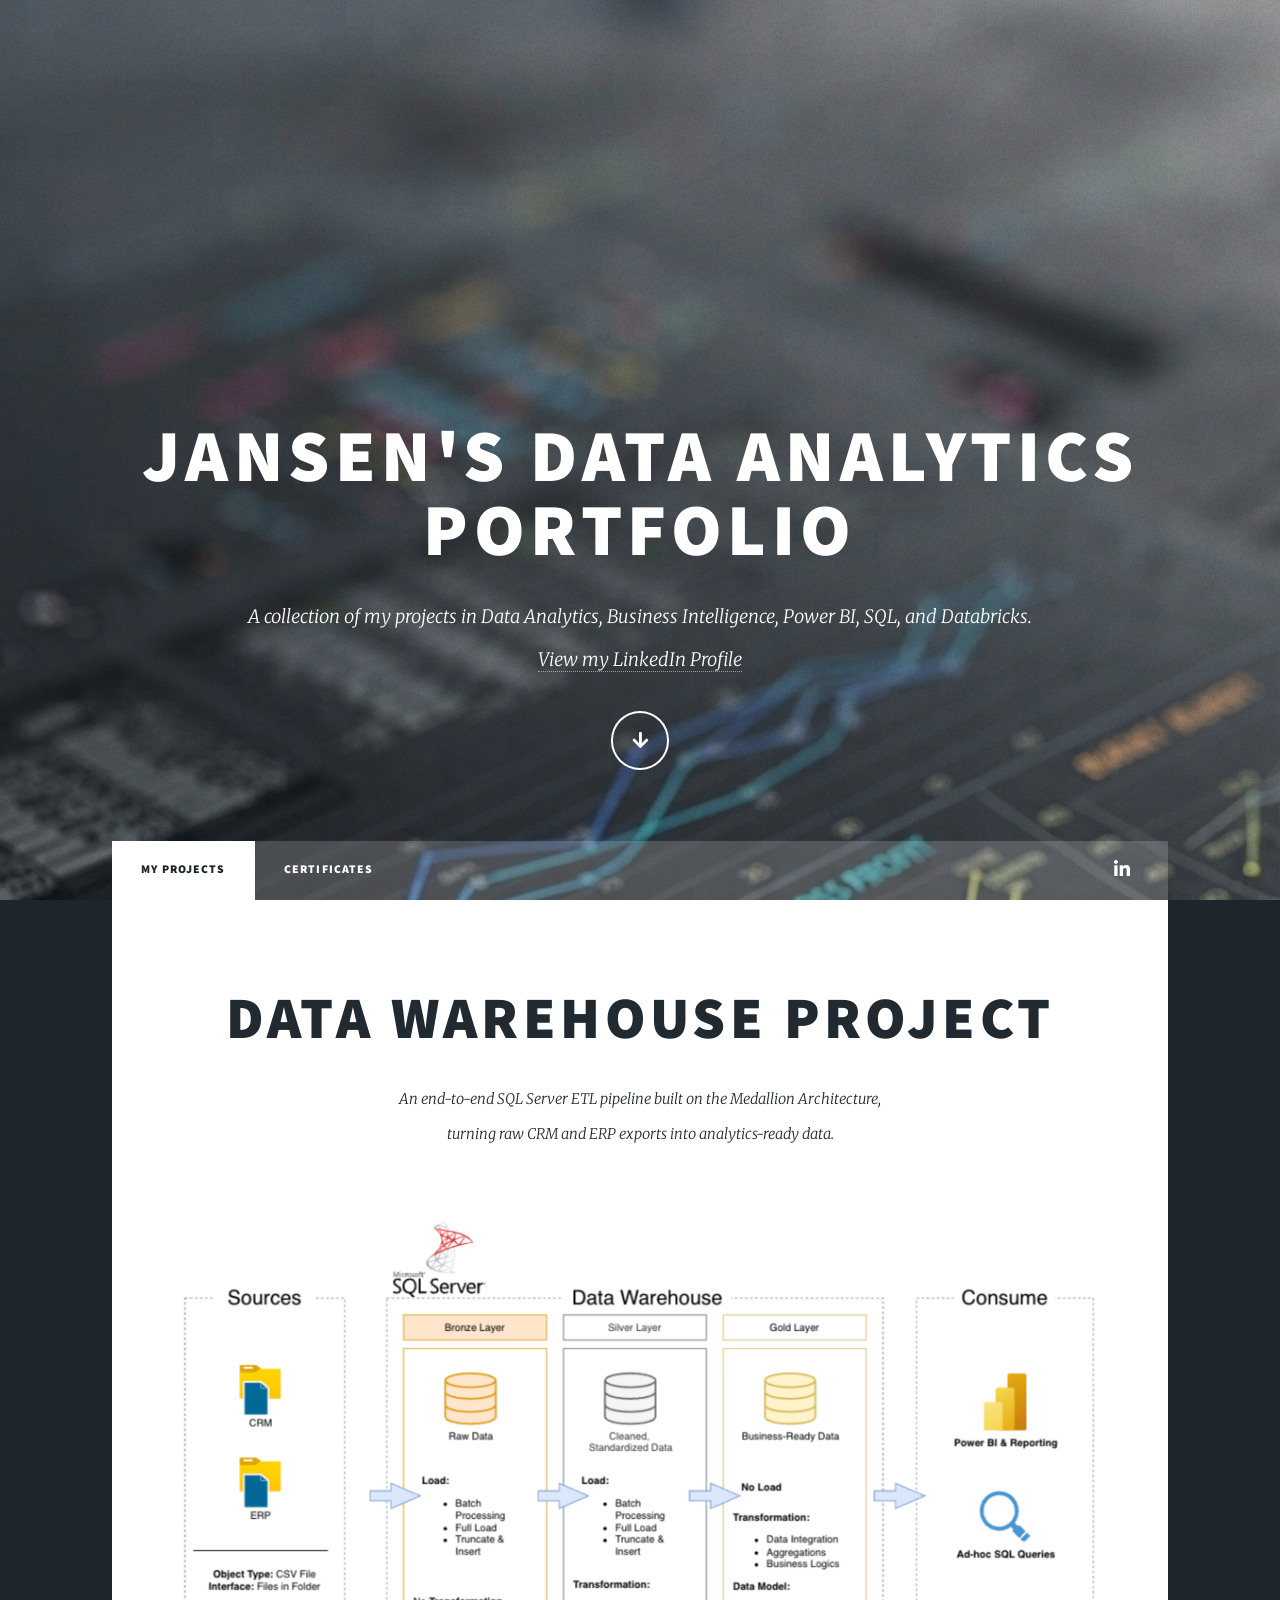
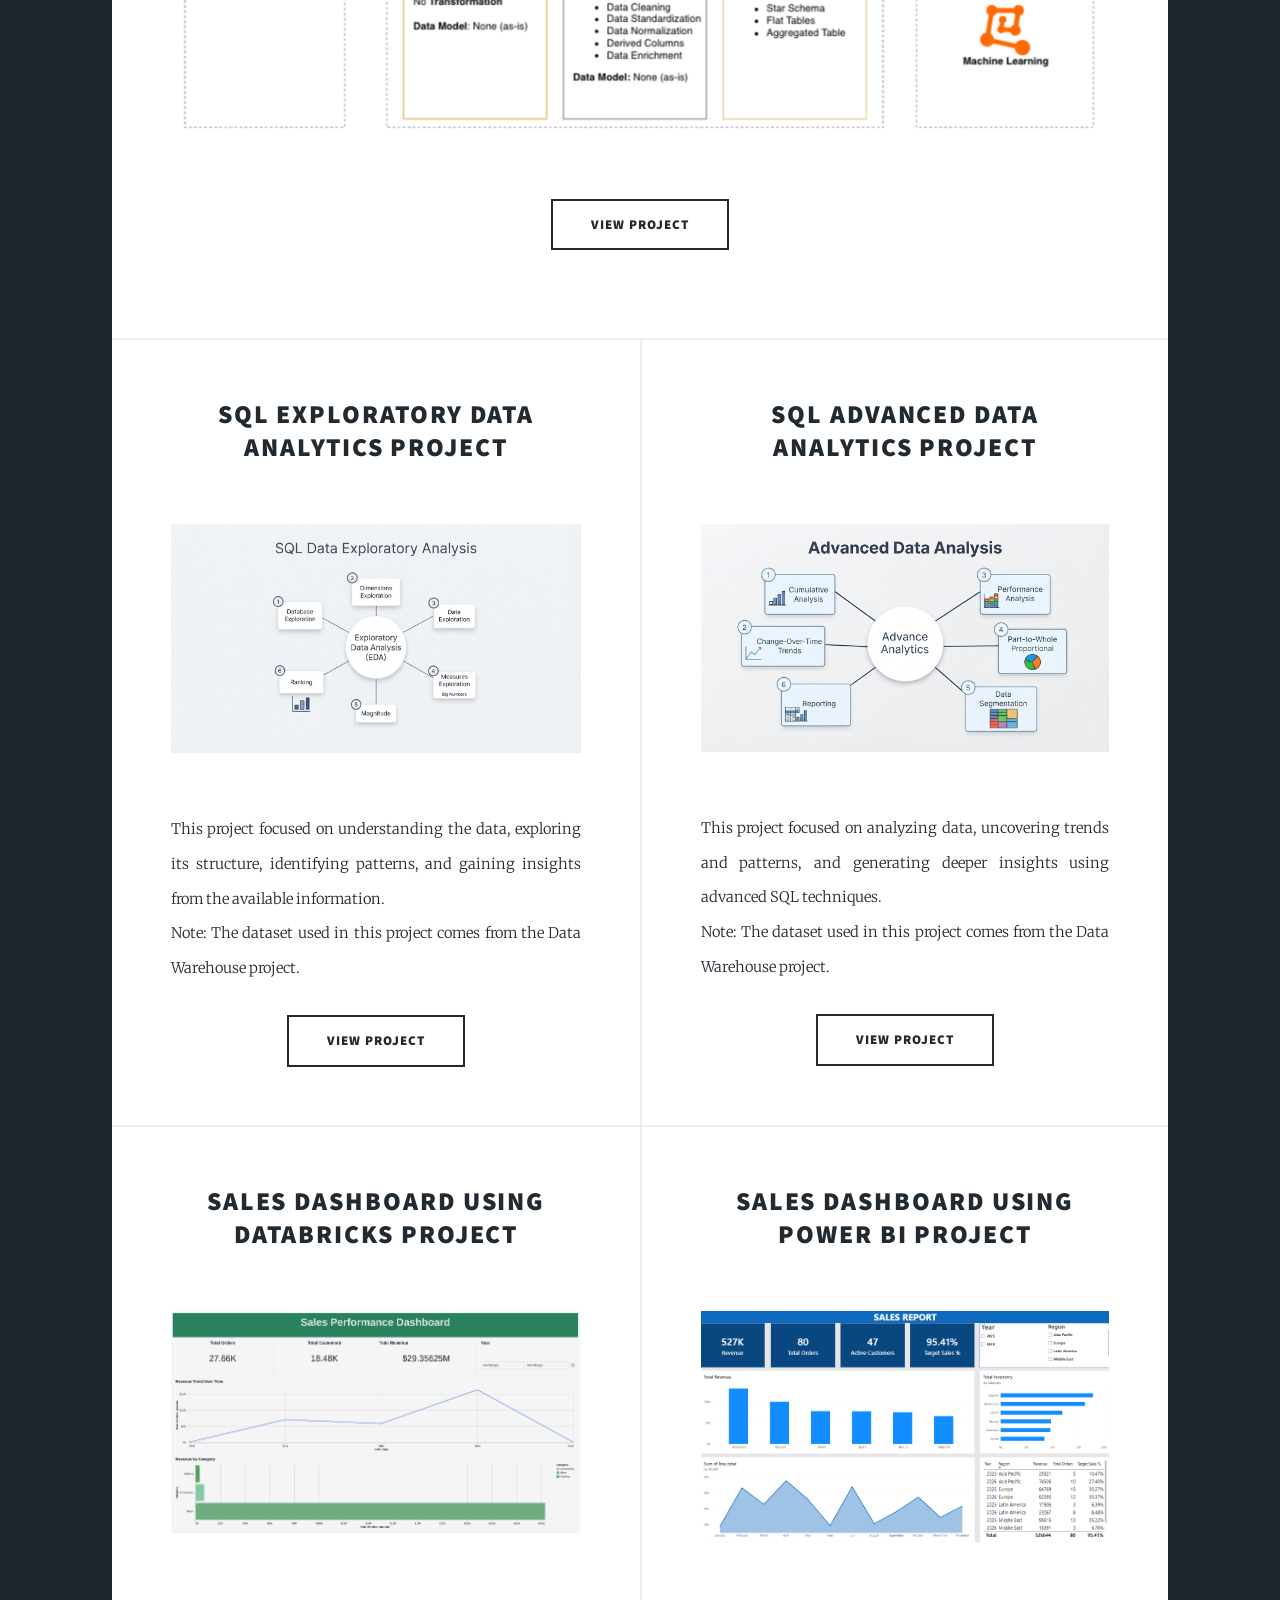
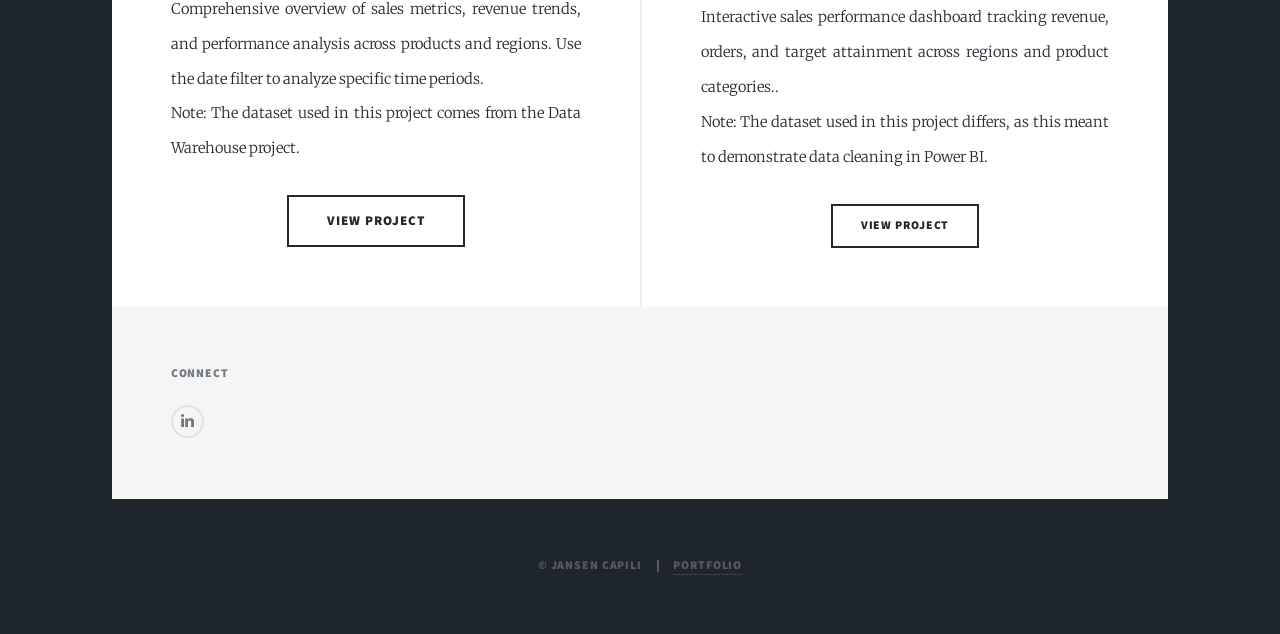
<file: index.html>
<!DOCTYPE HTML>
<html>
	<head>
		<title>Jansen Capili | Data Analytics Portfolio</title>
		<meta charset="utf-8" />
		<meta name="viewport" content="width=device-width, initial-scale=1, user-scalable=no" />
		<link rel="stylesheet" href="assets/css/main.css" />
		<noscript><link rel="stylesheet" href="assets/css/noscript.css" /></noscript>
	</head>
	<body class="is-preload">

		<!-- Wrapper -->
			<div id="wrapper" class="fade-in">

				<!-- Intro -->
					<div id="intro">
						<h1>Jansen's Data Analytics Portfolio</h1>
						<p>A collection of my projects in Data Analytics, Business Intelligence, Power BI, SQL, and Databricks.<br />
                         <a href="https://www.linkedin.com/in/gerryjansencapili/" target="_blank">View my LinkedIn Profile</a></p>
						<ul class="actions">
							<li><a href="#header" class="button icon solid solo fa-arrow-down scrolly">Continue</a></li>
						</ul>
					</div>

				<!-- Header -->
					<header id="header">
						<a href="index.html" class="logo">PROJECTS</a>
					</header>

				<!-- Nav -->
					<nav id="nav">
						<ul class="links">
							<li class="active"><a href="index.html">My Projects</a></li>
							<li><a href="certificate.html">Certificates</a></li>
						</ul>
						<ul class="icons">
							<li><a href="https://www.linkedin.com/in/gerryjansencapili/" target="_blank" class="icon brands fa-linkedin-in"><span class="label">LinkedIn</span></a></li>
						</ul>
					</nav>

				<!-- Main -->
					<div id="main">

						<!-- Featured Post -->
							<article class="post featured">
								<header class="major">
									<h2><a href="https://github.com/jansencapili/SQL_Data_Warehouse_Project">DATA WAREHOUSE PROJECT</a></h2>
									<p>An end-to-end SQL Server ETL pipeline built on the Medallion Architecture,<br />
										turning raw CRM and ERP exports into analytics-ready data.<br /></p>
								</header>
								<a href="https://github.com/jansencapili/SQL_Data_Warehouse_Project" class="image main"><img src="images/DataWarehouseDesign.png" alt="Data Warehouse Architecture" /></a>
								<ul class="actions special">
									<li><a href="https://github.com/jansencapili/SQL_Data_Warehouse_Project" class="button large">View Project</a></li>
								</ul>
							</article>

						<!-- Posts -->
							<section class="posts">
								<!-- PLACEHOLDER: replace the title, image, description, and both "#" links -->
								<article>
									<header>
										<h2><a href="#">SQL EXPLORATORY DATA ANALYTICS PROJECT</a></h2>
									</header>
								<a href="https://github.com/jansencapili/SQL_Data_Exploratory_Data_Analysis-EDA-" class="image main"><img src="images/roadmap_exploration.jpeg" alt="Exploratory Data Analytics" /></a>
								<p>This project focused on understanding the data, exploring its structure, identifying patterns, and gaining insights from the available information.<br />
								Note: The dataset used in this project comes from the Data Warehouse project.</p>
								<ul class="actions special">
									<li><a href="https://github.com/jansencapili/SQL_Data_Exploratory_Data_Analysis-EDA-" class="button large">View Project</a></li>
								</ul>
							</article>

								<!-- PLACEHOLDER: replace the title, image, description, and both "#" links -->
								<article>
									<header>
										<h2><a href="#">SQL ADVANCED DATA ANALYTICS PROJECT</a></h2>
									</header>
								<a href="https://github.com/jansencapili/SQL_Advanced_Data_Analytics_Project" class="image main"><img src="images/Advance_roadmap.jpeg" alt="Advanced Data Analytics" /></a>
								<p>This project focused on analyzing data, uncovering trends and patterns, and generating deeper insights using advanced SQL techniques.<br />
								Note: The dataset used in this project comes from the Data Warehouse project.</p>
								<ul class="actions special">
									<li><a href="https://github.com/jansencapili/SQL_Advanced_Data_Analytics_Project" class="button large">View Project</a></li>
								</ul>
							</article>

								<!-- PLACEHOLDER: replace the title, image, description, and both "#" links -->
								<article>
									<header>
										<h2><a href="#">SALES DASHBOARD USING DATABRICKS PROJECT</a></h2>
									</header>
								<a href="https://github.com/jansencapili/Sales_Dashboard_Using_DataBricks" class="image main"><img src="images/DataBricks_dashboard.png" alt="Advanced Data Analytics" /></a>
								<p>Comprehensive overview of sales metrics, revenue trends, and performance analysis across products and regions. Use the date filter to analyze specific time periods.<br />
								Note: The dataset used in this project comes from the Data Warehouse project.</p>
								<ul class="actions special">
									<li><a href="https://github.com/jansencapili/Sales_Dashboard_Using_DataBricks" class="button large">View Project</a></li>
								</ul>
							</article>

								<article>
									<header>
										<h2><a href="https://github.com/jansencapili/Sales-Report">SALES DASHBOARD USING POWER BI PROJECT</a></h2>
									</header>
								<a href="https://github.com/jansencapili/Sales-Report" class="image main"><img src="images/Snapshot_of_the_dashboard.png" alt="Sales Dashboard" /></a>
								<p>Interactive sales performance dashboard tracking revenue, orders, and target attainment across regions and product categories..<br />
								Note: The dataset used in this project differs, as this meant to demonstrate data cleaning in Power BI.</p>
									<ul class="actions special">
										<li><a href="https://github.com/jansencapili/Sales-Report" class="button">View Project</a></li>
									</ul>
								</article>

							</section>

					</div>

				<!-- Footer -->
					<footer id="footer">
						<section>
							<h3>Connect</h3>
							<ul class="icons alt">
								<li><a href="https://www.linkedin.com/in/gerryjansencapili/" target="_blank" class="icon brands alt fa-linkedin-in"><span class="label">LinkedIn</span></a></li>
							</ul>
						</section>
					</footer>

				<!-- Copyright -->
					<div id="copyright">
						<ul><li>&copy; Jansen Capili</li><li><a href="https://html5up.net">Portfolio</a></li></ul>
					</div>

			</div>

		<!-- Scripts -->
			<script src="assets/js/jquery.min.js"></script>
			<script src="assets/js/jquery.scrollex.min.js"></script>
			<script src="assets/js/jquery.scrolly.min.js"></script>
			<script src="assets/js/browser.min.js"></script>
			<script src="assets/js/breakpoints.min.js"></script>
			<script src="assets/js/util.js"></script>
			<script src="assets/js/main.js"></script>

	</body>
</html>
</file>
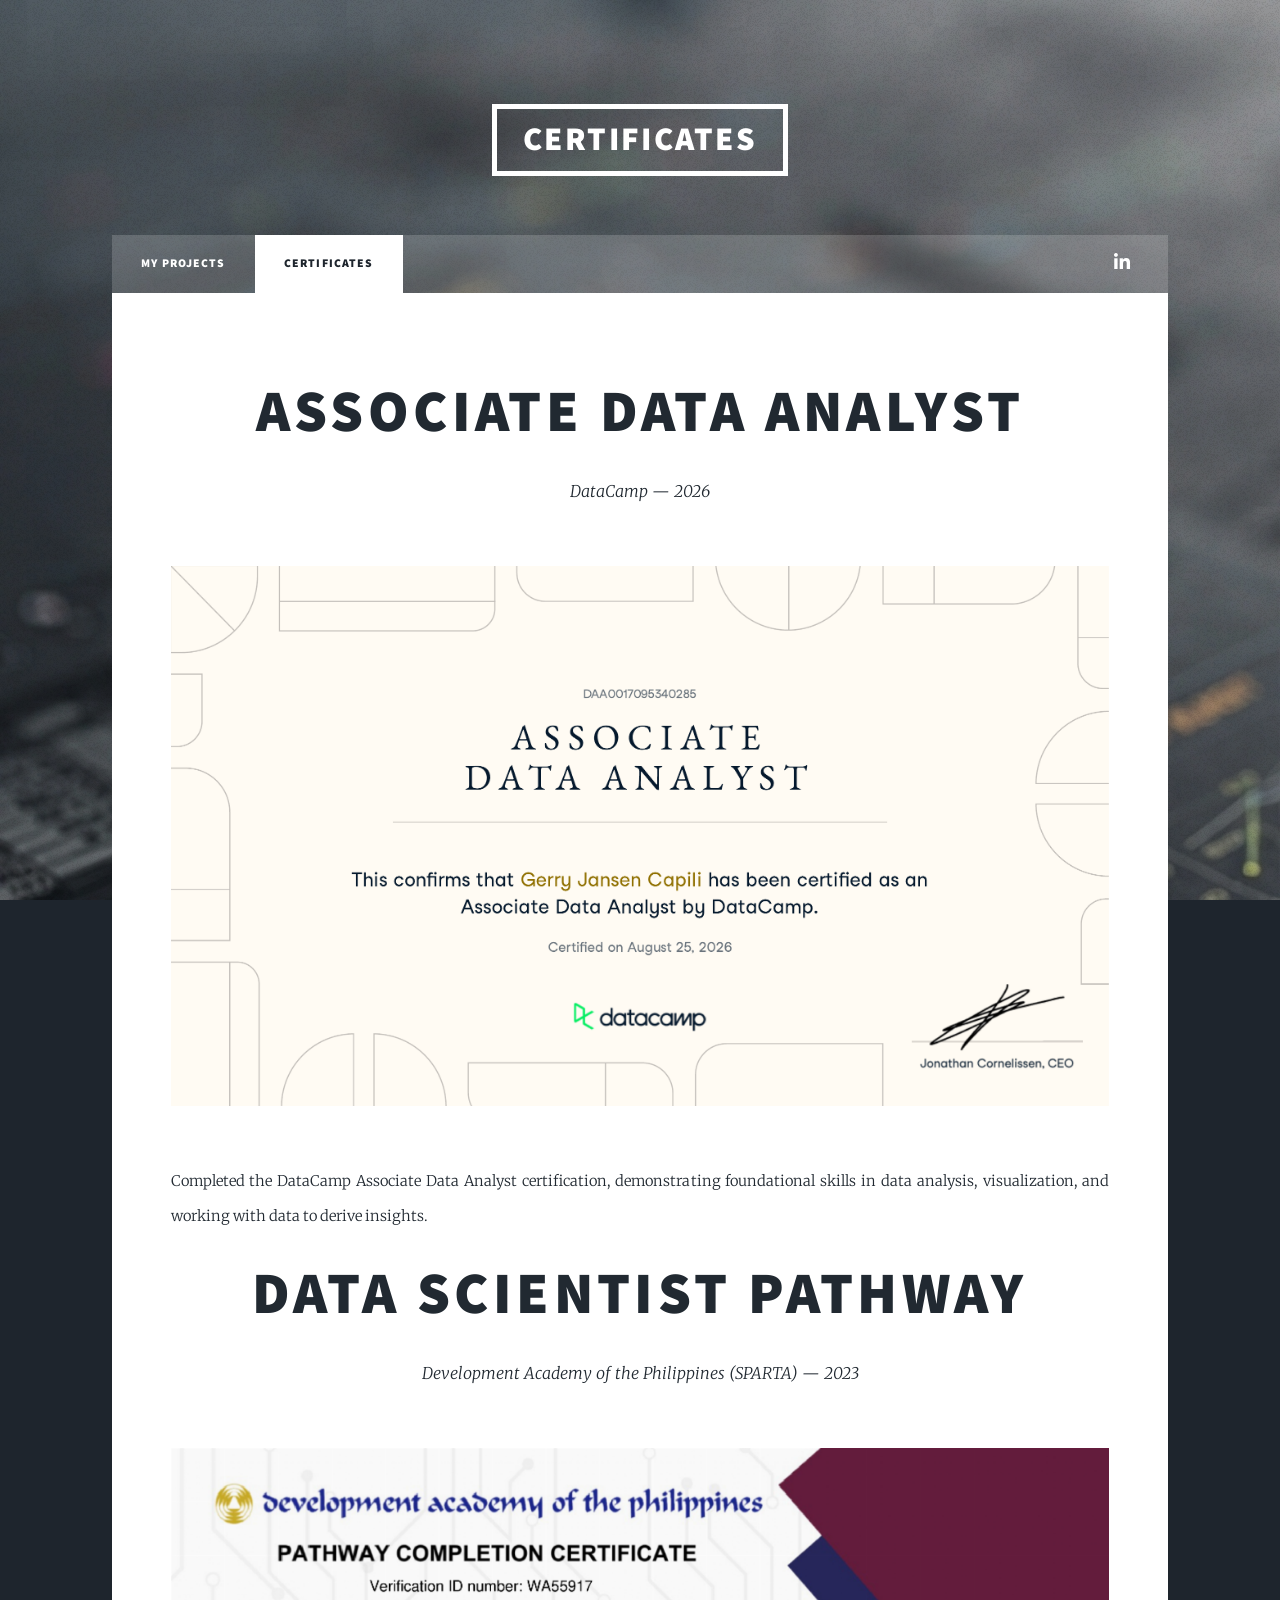
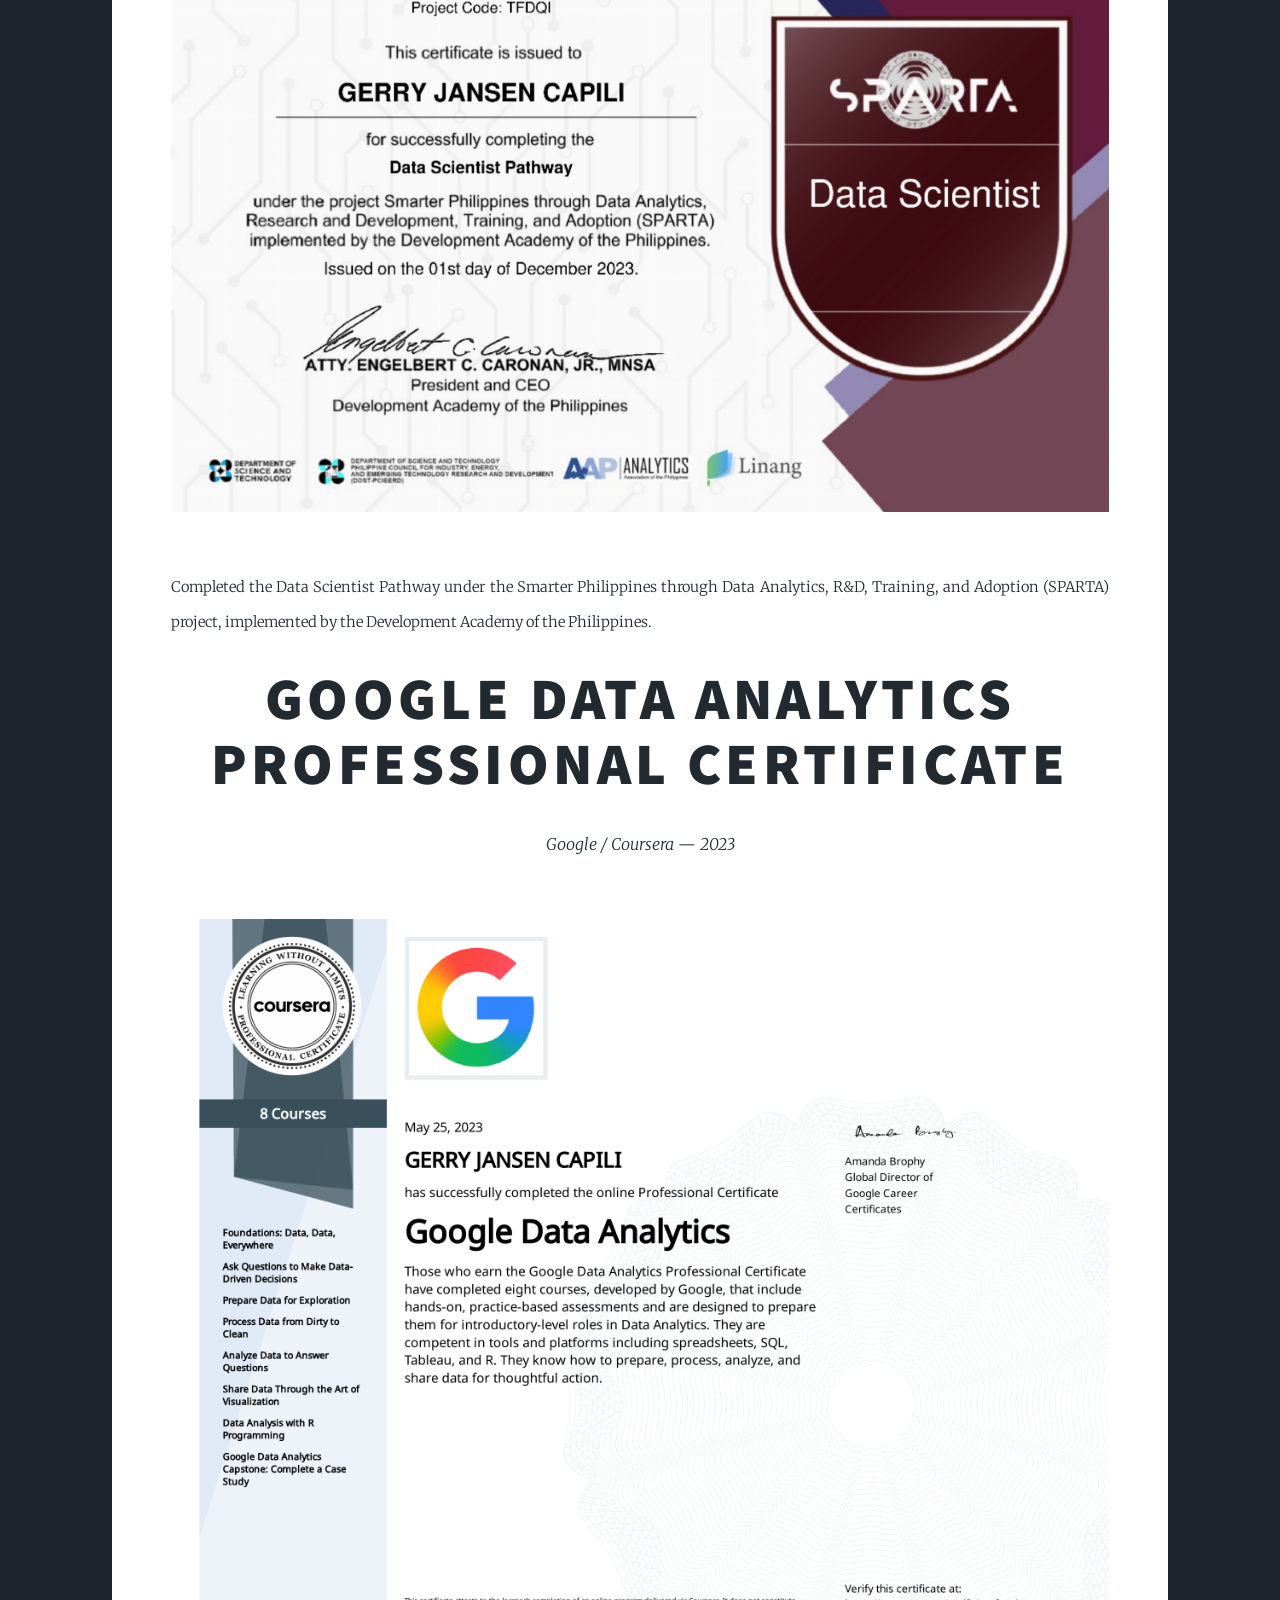
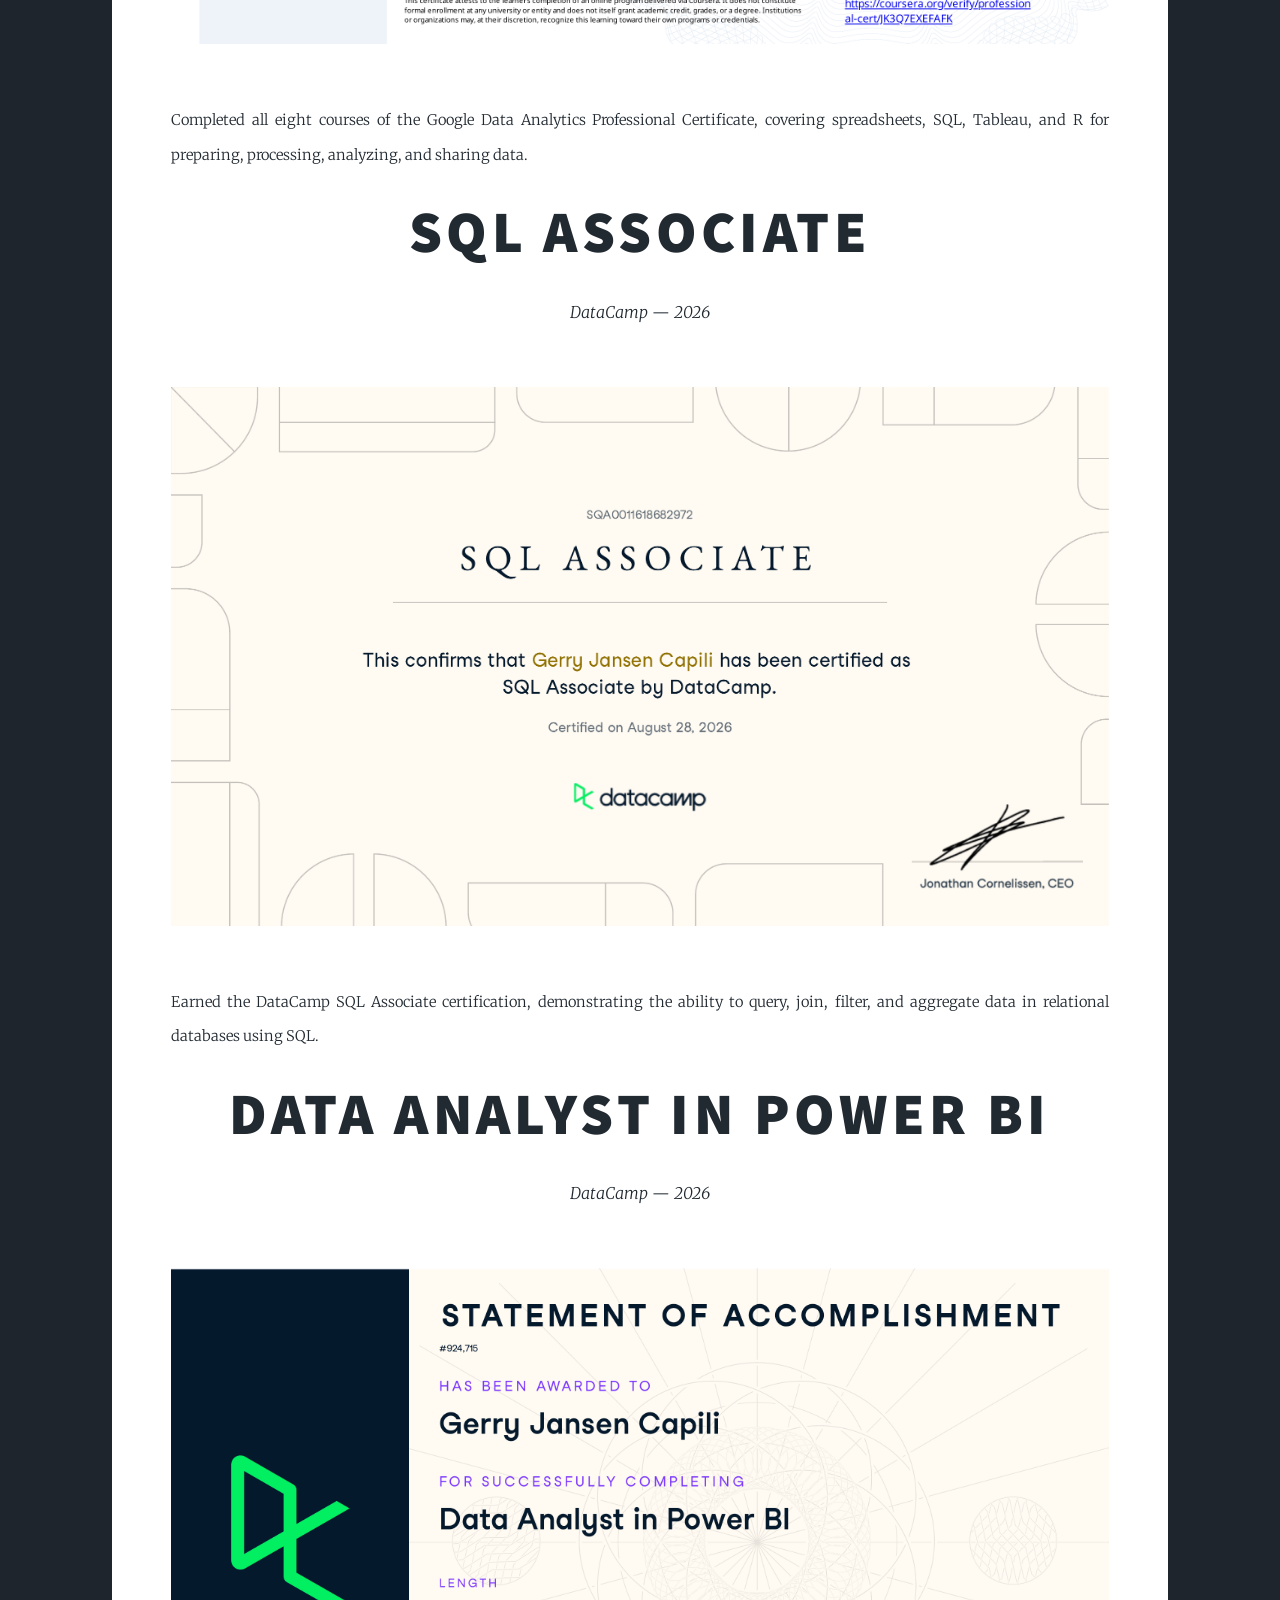
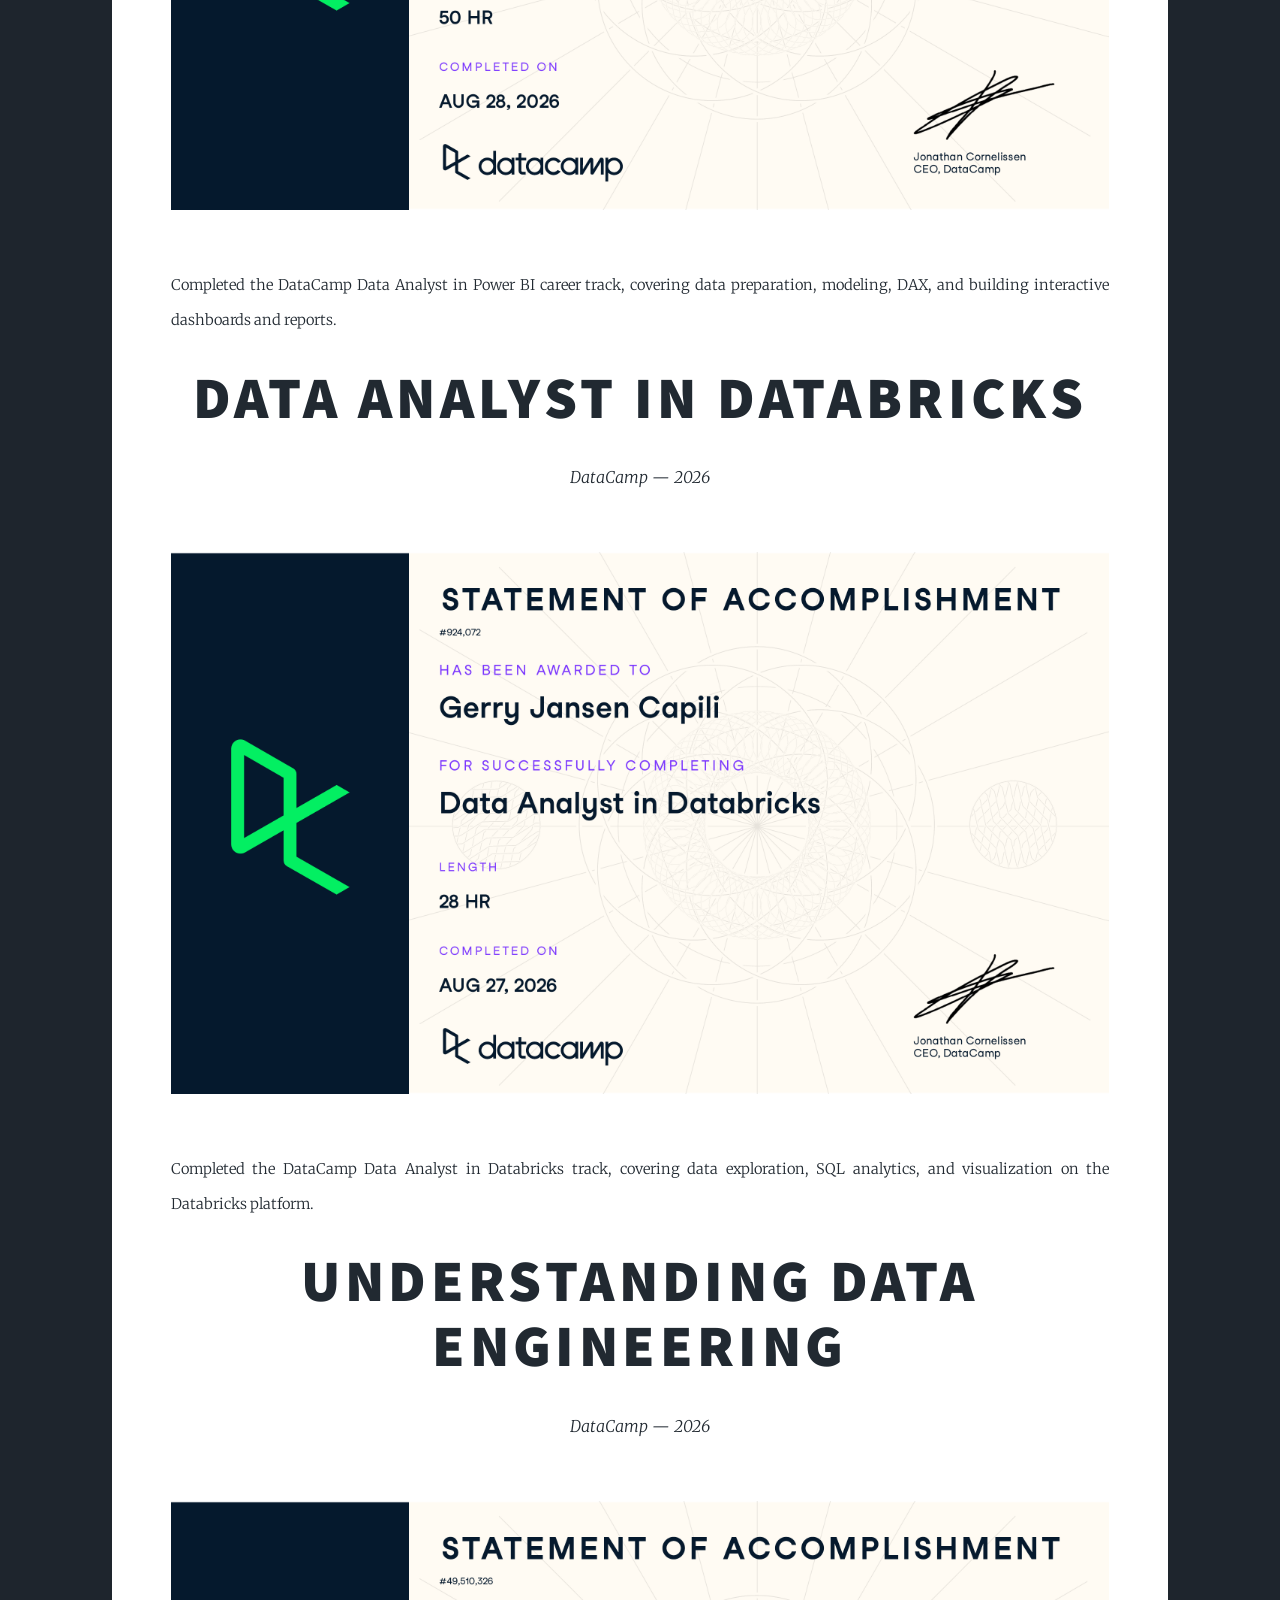
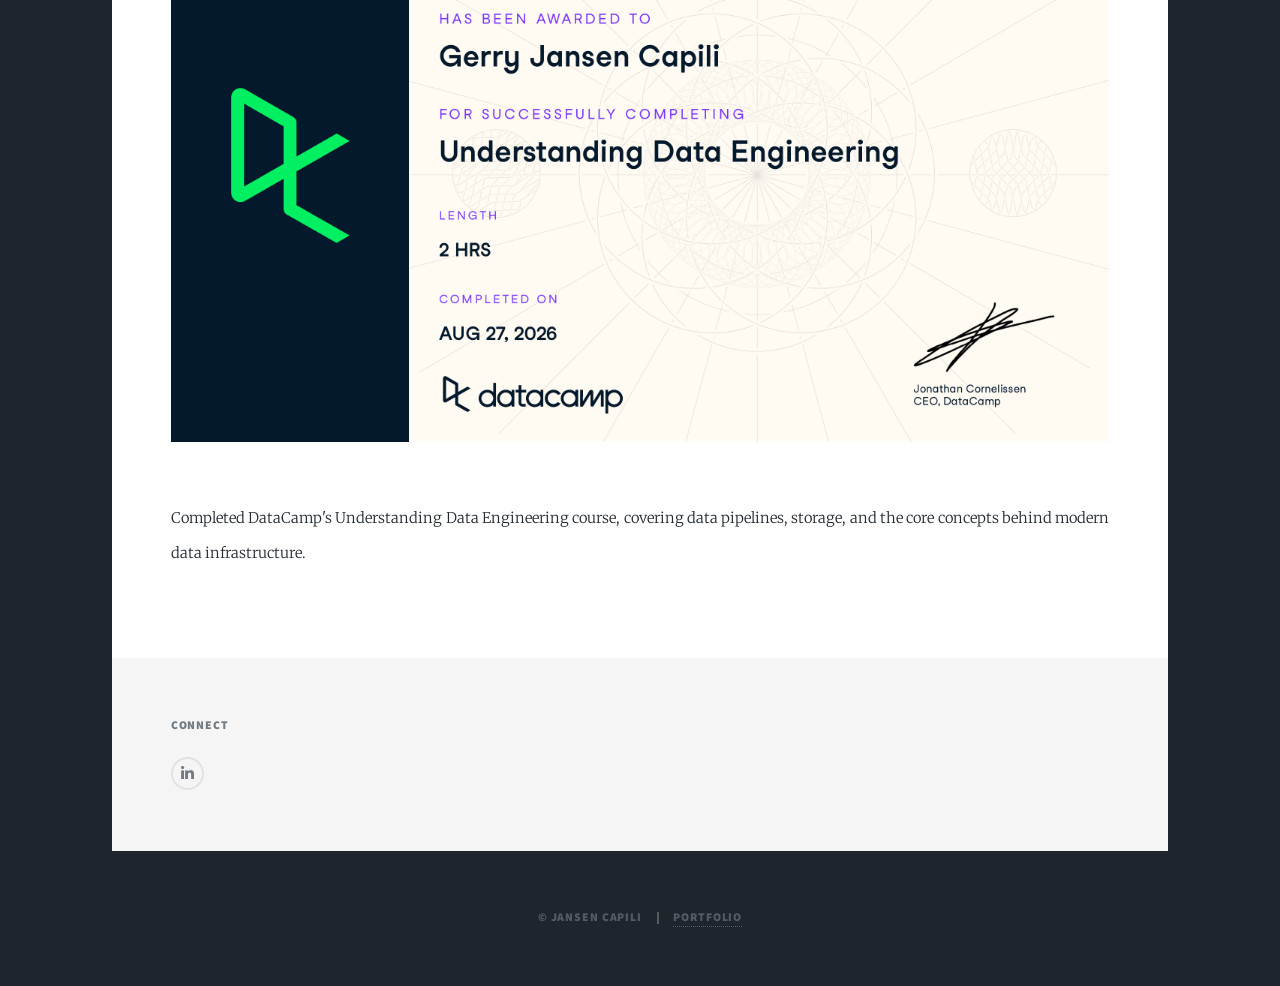
<file: certificate.html>
<!DOCTYPE HTML>
<html>
	<head>
		<title>Certificates | Jansen Capili</title>
		<meta charset="utf-8" />
		<meta name="viewport" content="width=device-width, initial-scale=1, user-scalable=no" />
		<link rel="stylesheet" href="assets/css/main.css" />
		<noscript><link rel="stylesheet" href="assets/css/noscript.css" /></noscript>
	</head>
	<body class="is-preload">

		<!-- Wrapper -->
			<div id="wrapper">

				<!-- Header -->
					<header id="header">
						<a href="index.html" class="logo">CERTIFICATES</a>
					</header>

				<!-- Nav -->
					<nav id="nav">
						<ul class="links">
							<li><a href="index.html">My Projects</a></li>
							<li class="active"><a href="certificate.html">Certificates</a></li>
						</ul>
						<ul class="icons">
							<li><a href="https://www.linkedin.com/in/gerryjansencapili/" target="_blank" class="icon brands fa-linkedin-in"><span class="label">LinkedIn</span></a></li>
						</ul>
					</nav>

				<!-- Main -->
					<div id="main">

						<!-- Post -->
							<section class="post">

								<header class="major">
									<h1>Associate Data Analyst<br /></h1>
									<p>DataCamp — 2026</p>
								</header>
								<div class="image main"><img src="Certificates/Associate Data Analyst.png" alt="Associate Data Analyst Certificate" /></div>
								<p>Completed the DataCamp Associate Data Analyst certification, demonstrating foundational skills in data analysis, visualization, and working with data to derive insights.</p>

								<header class="major">
									<h1>Data Scientist Pathway<br /></h1>
									<p>Development Academy of the Philippines (SPARTA) — 2023</p>
								</header>
								<div class="image main"><img src="Certificates/Data Scientist Pathway.png" alt="Data Scientist Pathway Certificate" /></div>
								<p>Completed the Data Scientist Pathway under the Smarter Philippines through Data Analytics, R&amp;D, Training, and Adoption (SPARTA) project, implemented by the Development Academy of the Philippines.</p>

								<header class="major">
									<h1>Google Data Analytics Professional Certificate<br /></h1>
									<p>Google / Coursera — 2023</p>
								</header>
								<div class="image main"><img src="Certificates/GoogleDataAnalytics.png" alt="Google Data Analytics Professional Certificate Certificate" /></div>
								<p>Completed all eight courses of the Google Data Analytics Professional Certificate, covering spreadsheets, SQL, Tableau, and R for preparing, processing, analyzing, and sharing data.</p>

								<header class="major">
									<h1>SQL Associate<br /></h1>
									<p>DataCamp — 2026</p>
								</header>
								<div class="image main"><img src="Certificates/Associate SQL.png" alt="SQL Associate Certificate" /></div>
								<p>Earned the DataCamp SQL Associate certification, demonstrating the ability to query, join, filter, and aggregate data in relational databases using SQL.</p>
								
								<header class="major">
									<h1>Data Analyst in Power BI<br /></h1>
									<p>DataCamp — 2026</p>
								</header>
								<div class="image main"><img src="Certificates/Data Analyst in Power BI.png" alt="Data Analyst in Power BI Certificate" /></div>
								<p>Completed the DataCamp Data Analyst in Power BI career track, covering data preparation, modeling, DAX, and building interactive dashboards and reports.</p>

								<header class="major">
									<h1>Data Analyst in Databricks<br /></h1>
									<p>DataCamp — 2026</p>
								</header>
								<div class="image main"><img src="Certificates/Data Analyst in Databricks.png" alt="Data Analyst in Databricks Certificate" /></div>
								<p>Completed the DataCamp Data Analyst in Databricks track, covering data exploration, SQL analytics, and visualization on the Databricks platform.</p>

								<header class="major">
									<h1>Understanding Data Engineering<br /></h1>
									<p>DataCamp — 2026</p>
								</header>
								<div class="image main"><img src="Certificates/Understanding Data Engineering.png" alt="Understanding Data Engineering Certificate" /></div>
								<p>Completed DataCamp's Understanding Data Engineering course, covering data pipelines, storage, and the core concepts behind modern data infrastructure.</p>

							</section>

					</div>

				<!-- Footer -->
					<footer id="footer">
						<section>
							<h3>Connect</h3>
							<ul class="icons alt">
								<li><a href="https://www.linkedin.com/in/gerryjansencapili/" target="_blank" class="icon brands alt fa-linkedin-in"><span class="label">LinkedIn</span></a></li>
							</ul>
						</section>
					</footer>

				<!-- Copyright -->
					<div id="copyright">
						<ul><li>&copy; Jansen Capili</li><li><a href="https://html5up.net">Portfolio</a></li></ul>
					</div>

			</div>

		<!-- Scripts -->
			<script src="assets/js/jquery.min.js"></script>
			<script src="assets/js/jquery.scrollex.min.js"></script>
			<script src="assets/js/jquery.scrolly.min.js"></script>
			<script src="assets/js/browser.min.js"></script>
			<script src="assets/js/breakpoints.min.js"></script>
			<script src="assets/js/util.js"></script>
			<script src="assets/js/main.js"></script>

	</body>
</html>
</file>
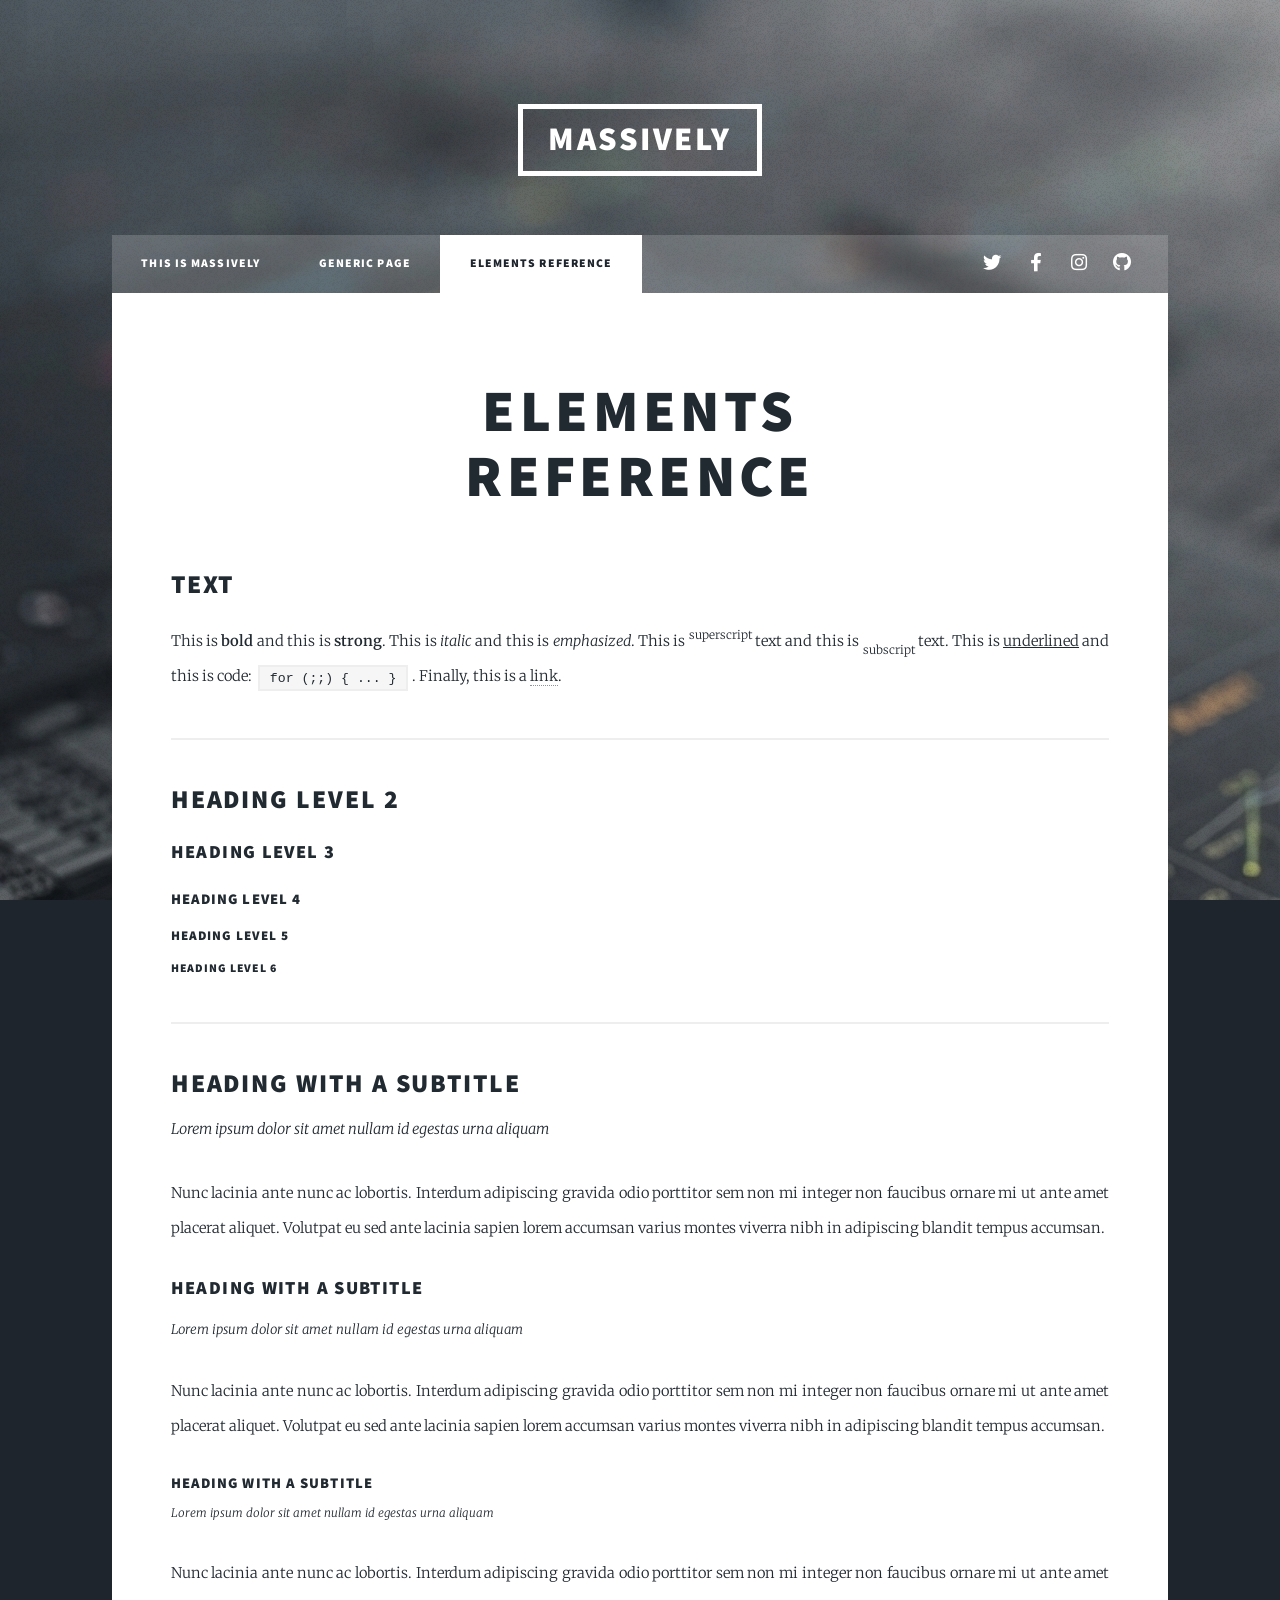
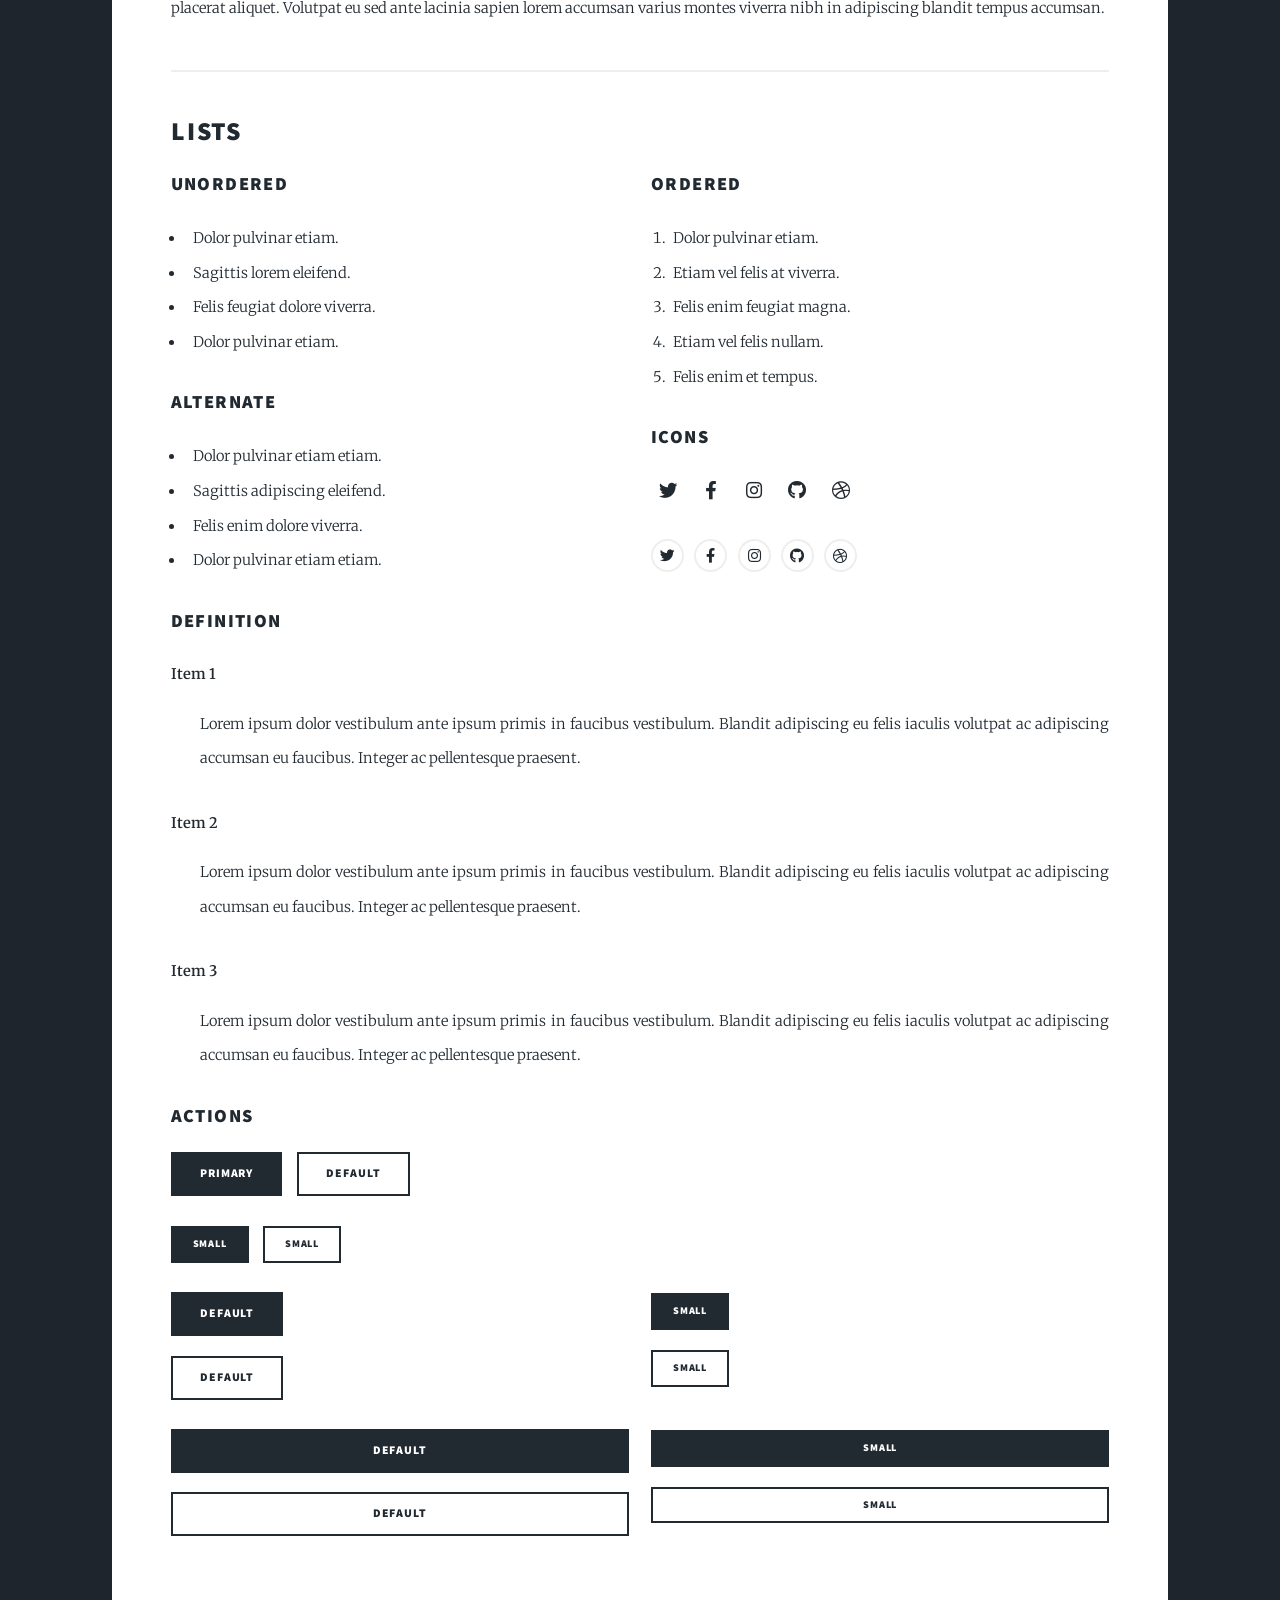
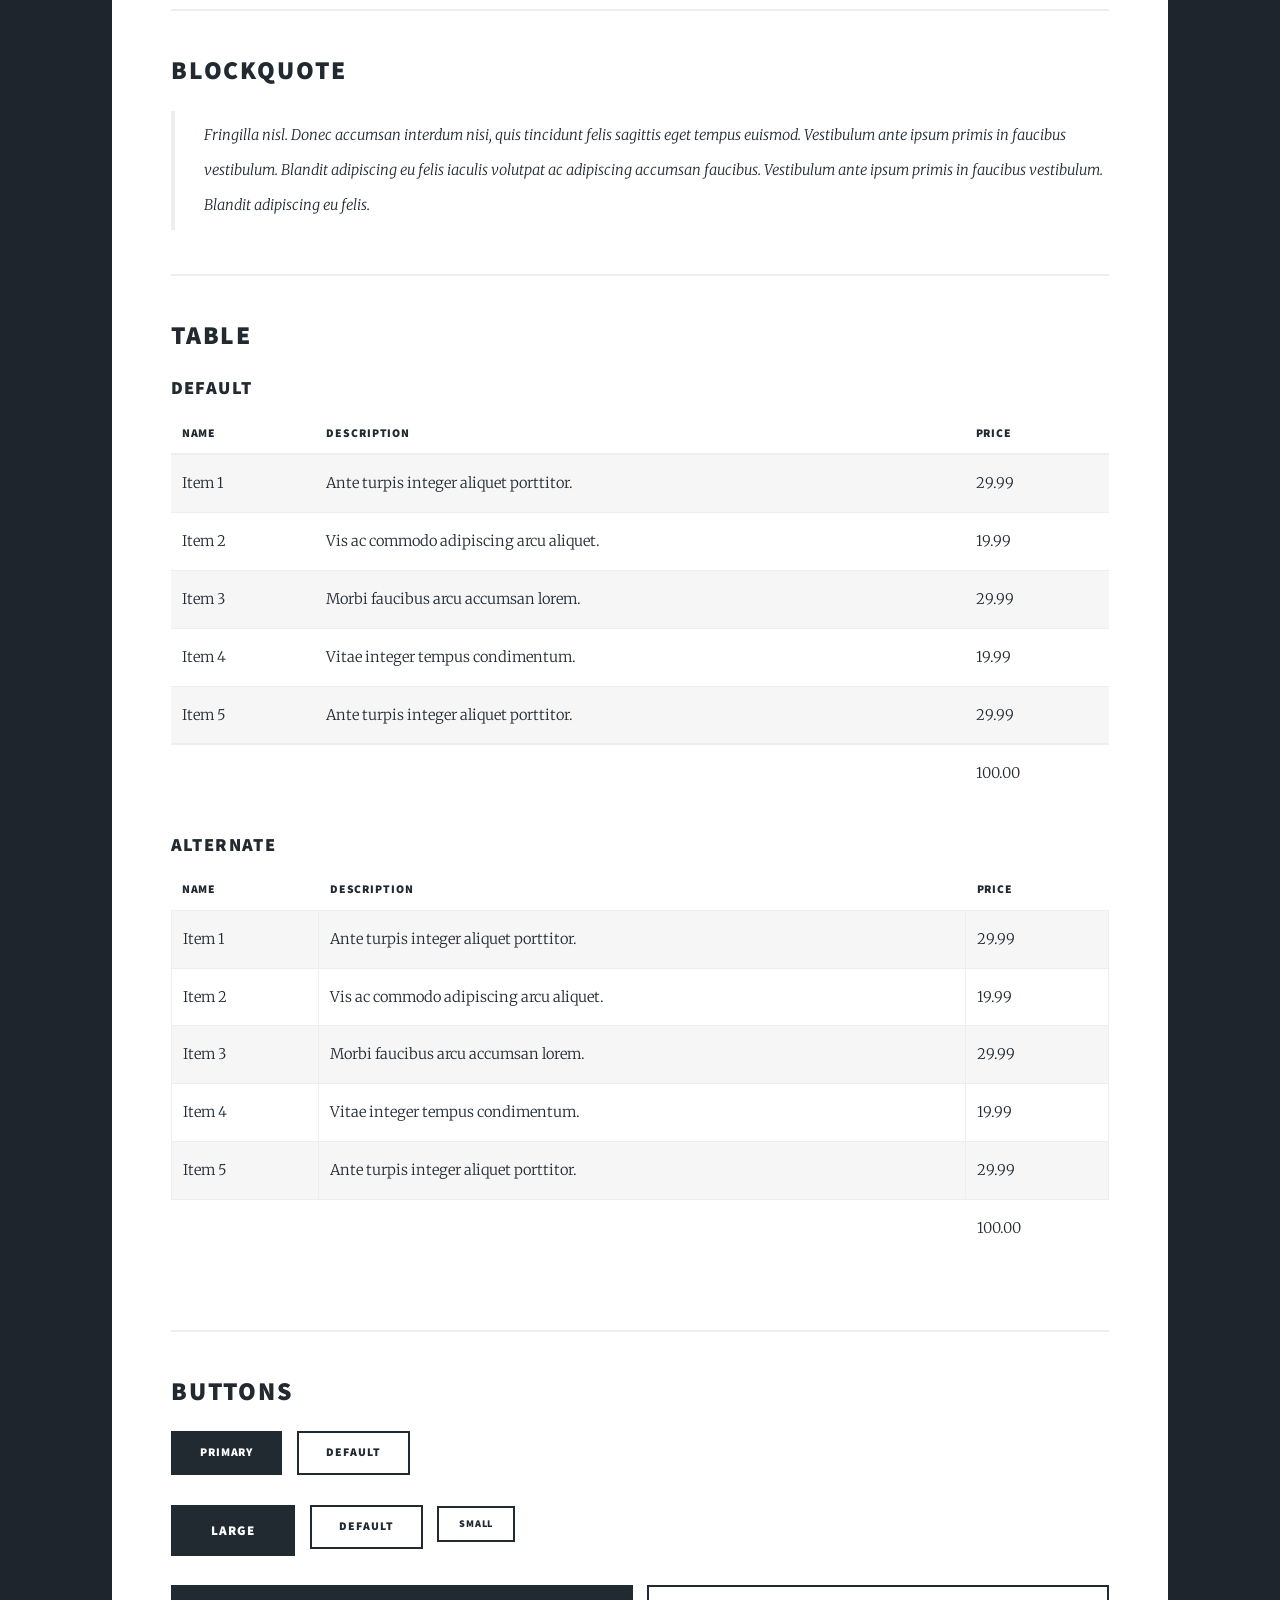
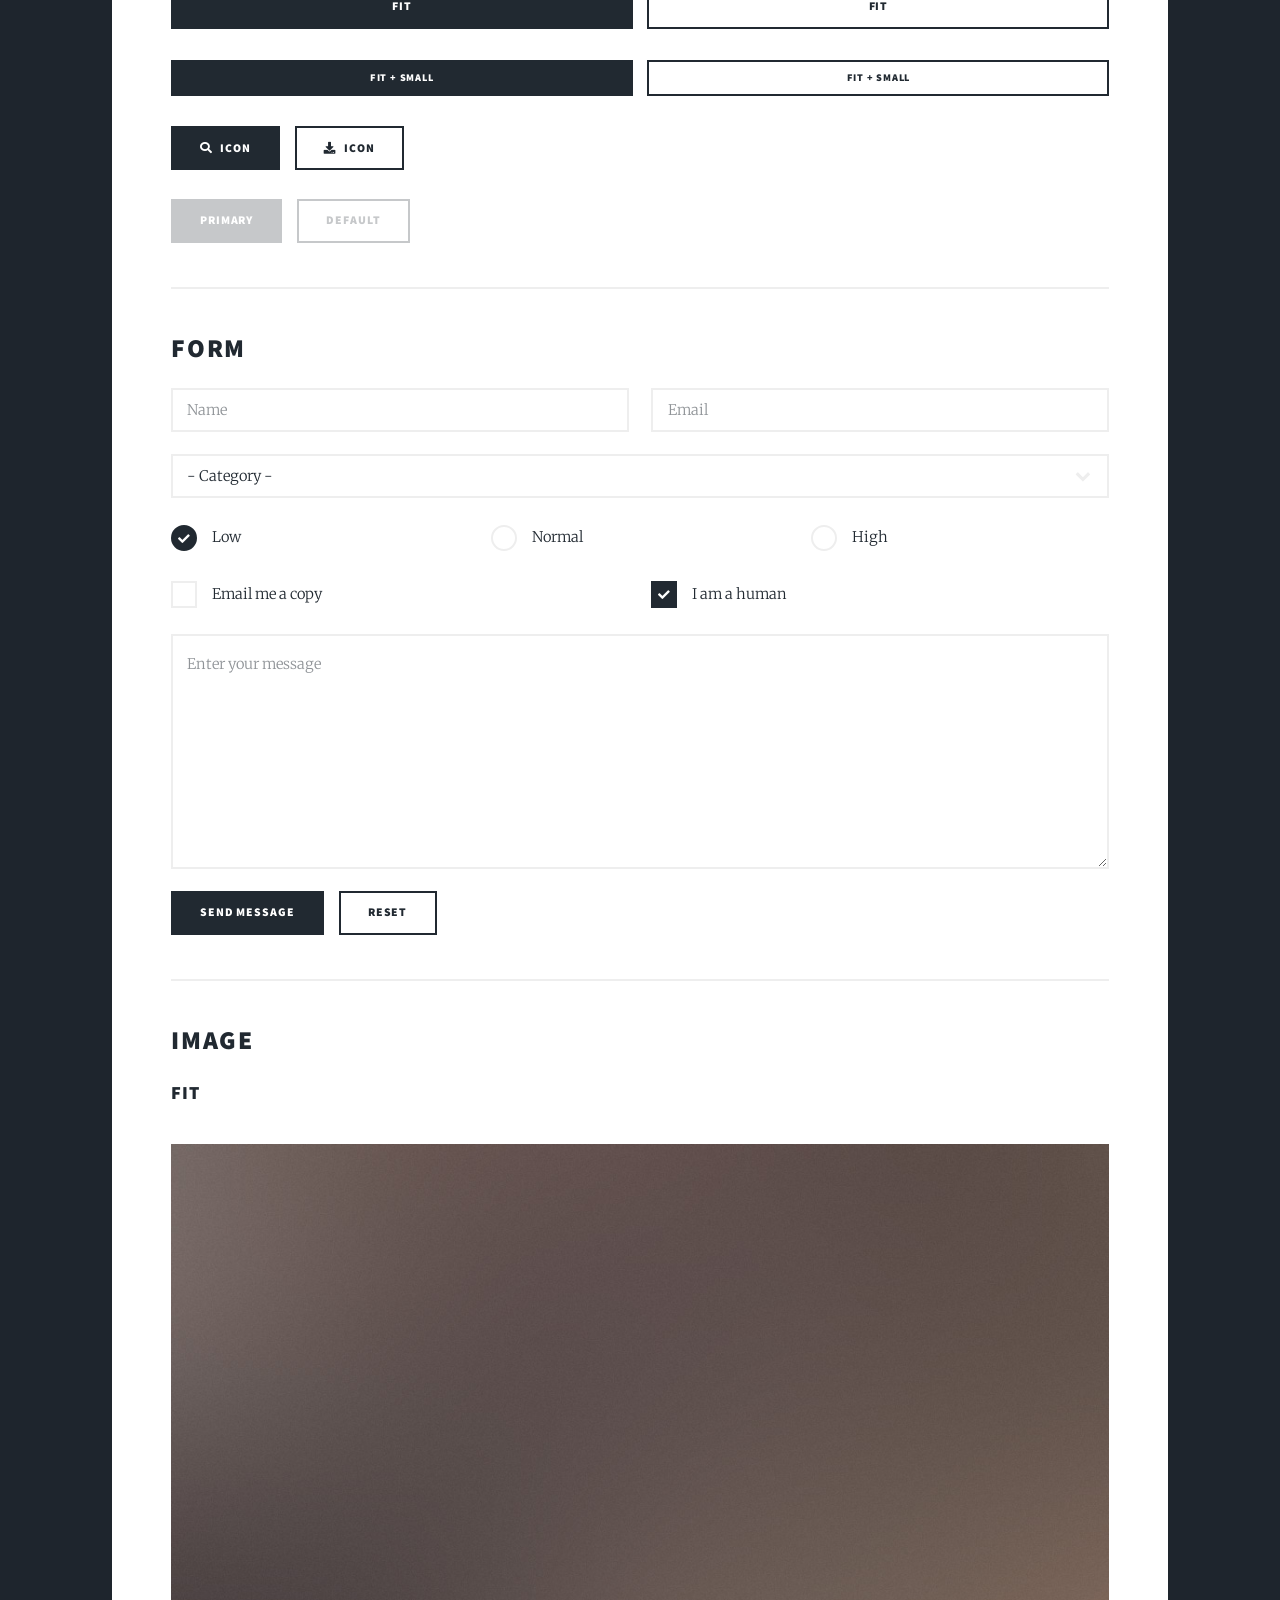
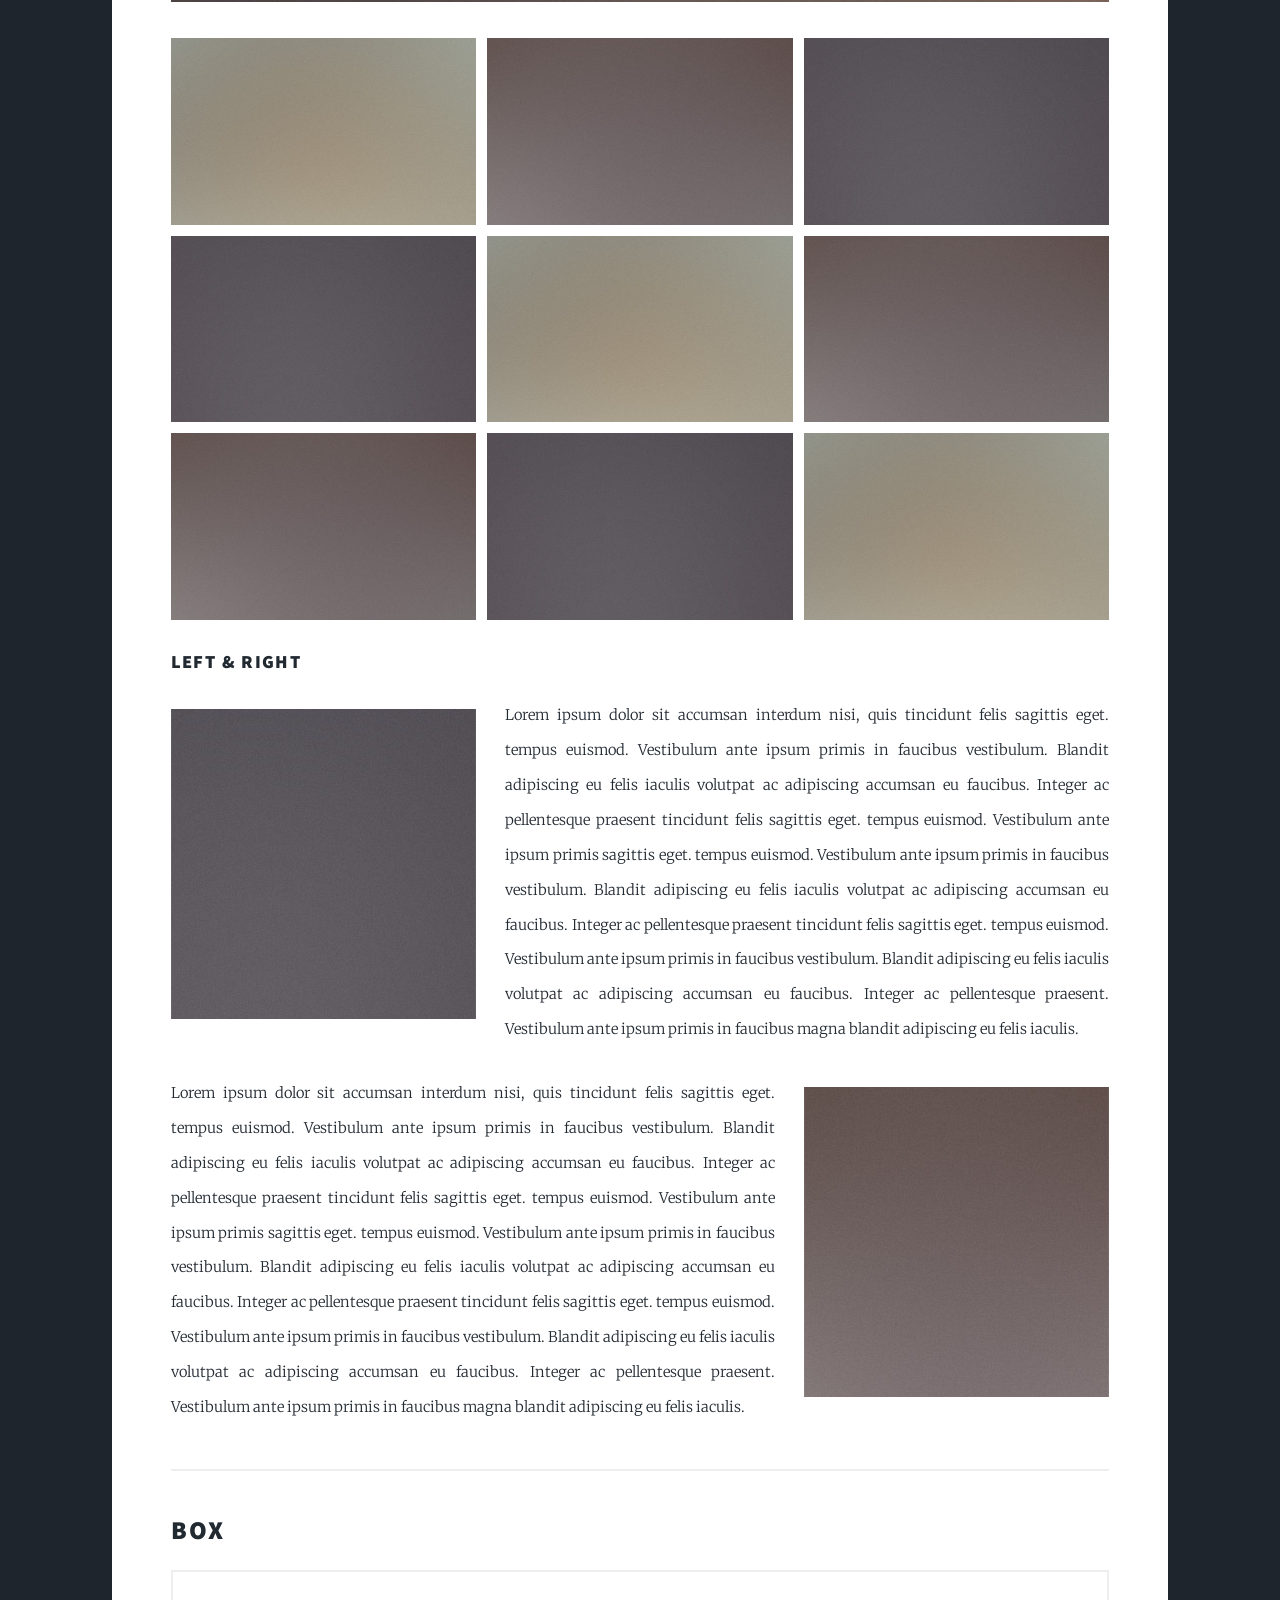
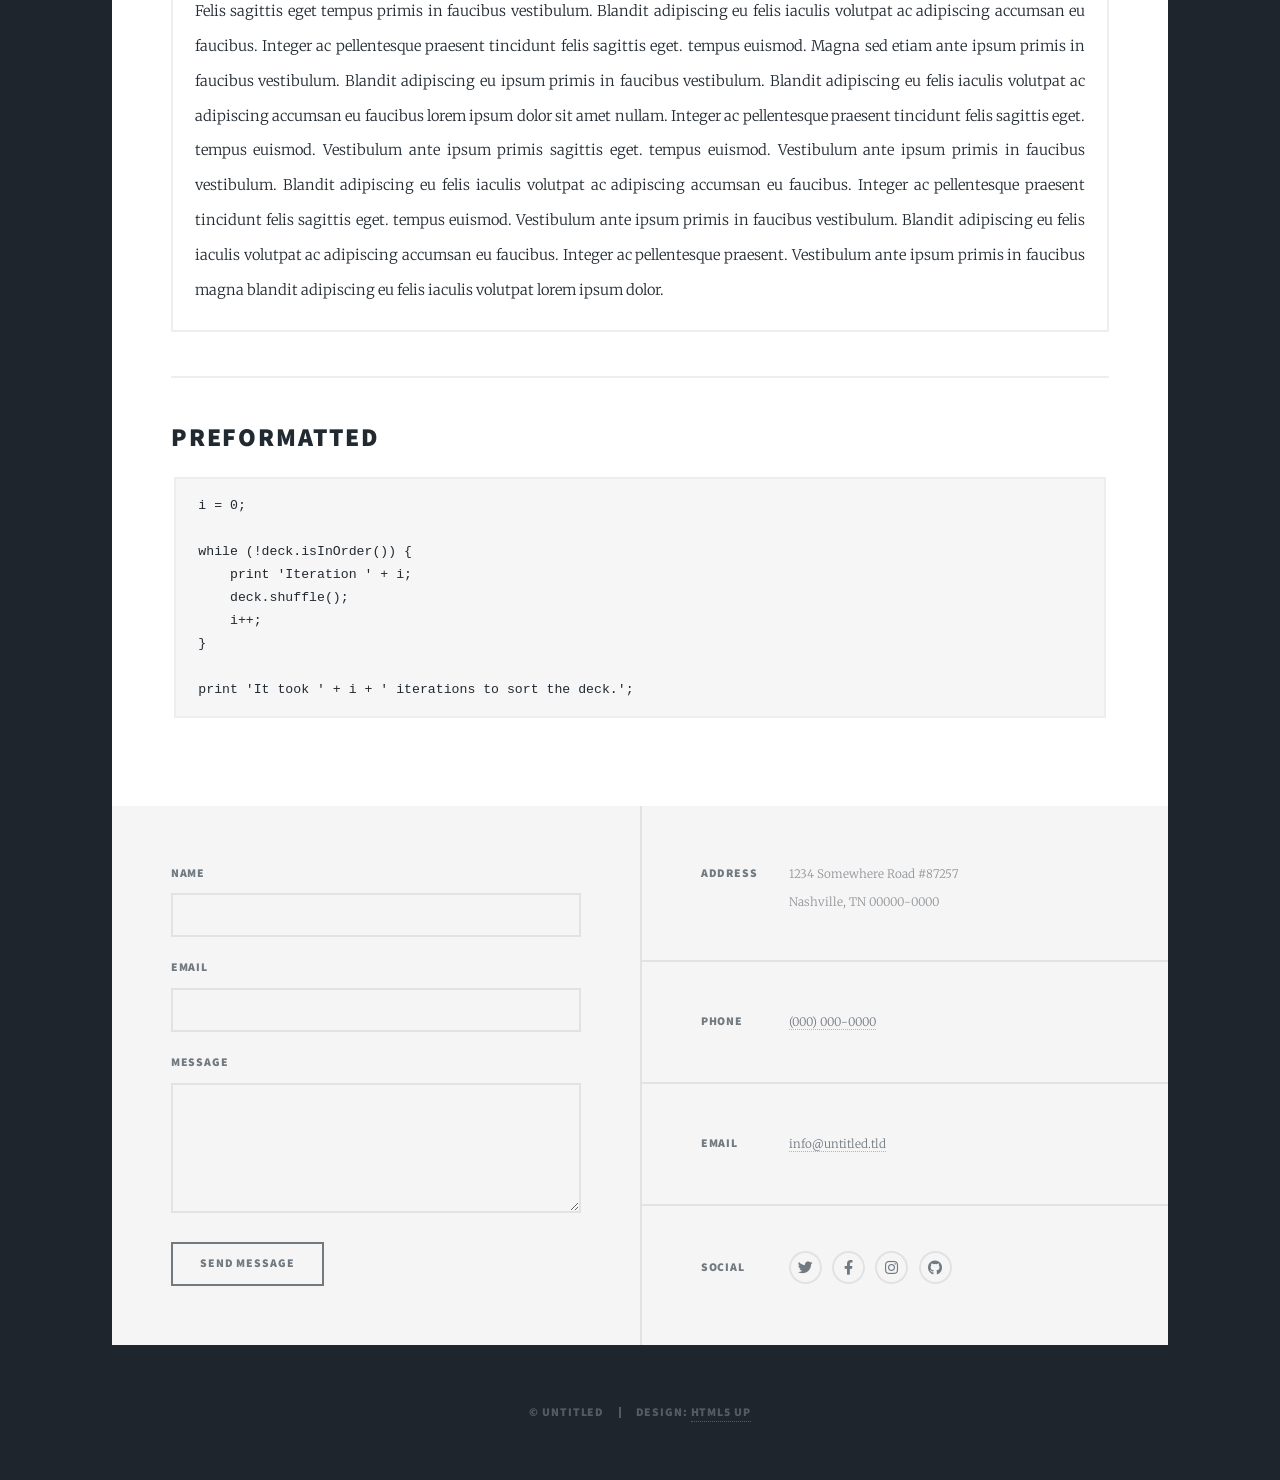
<file: elements.html>
<!DOCTYPE HTML>
<!--
	Massively by HTML5 UP
	html5up.net | @ajlkn
	Free for personal and commercial use under the CCA 3.0 license (html5up.net/license)
-->
<html>
	<head>
		<title>Elements Reference - Massively by HTML5 UP</title>
		<meta charset="utf-8" />
		<meta name="viewport" content="width=device-width, initial-scale=1, user-scalable=no" />
		<link rel="stylesheet" href="assets/css/main.css" />
		<noscript><link rel="stylesheet" href="assets/css/noscript.css" /></noscript>
	</head>
	<body class="is-preload">

		<!-- Wrapper -->
			<div id="wrapper">

				<!-- Header -->
					<header id="header">
						<a href="index.html" class="logo">Massively</a>
					</header>

				<!-- Nav -->
					<nav id="nav">
						<ul class="links">
							<li><a href="index.html">This is Massively</a></li>
							<li><a href="generic.html">Generic Page</a></li>
							<li class="active"><a href="elements.html">Elements Reference</a></li>
						</ul>
						<ul class="icons">
							<li><a href="#" class="icon brands fa-twitter"><span class="label">Twitter</span></a></li>
							<li><a href="#" class="icon brands fa-facebook-f"><span class="label">Facebook</span></a></li>
							<li><a href="#" class="icon brands fa-instagram"><span class="label">Instagram</span></a></li>
							<li><a href="#" class="icon brands fa-github"><span class="label">GitHub</span></a></li>
						</ul>
					</nav>

				<!-- Main -->
					<div id="main">

						<!-- Post -->
							<section class="post">
								<header class="major">
									<h1>Elements<br />
									Reference</h1>
								</header>

								<!-- Text stuff -->
									<h2>Text</h2>
									<p>This is <b>bold</b> and this is <strong>strong</strong>. This is <i>italic</i> and this is <em>emphasized</em>.
									This is <sup>superscript</sup> text and this is <sub>subscript</sub> text.
									This is <u>underlined</u> and this is code: <code>for (;;) { ... }</code>.
									Finally, this is a <a href="#">link</a>.</p>
									<hr />
									<h2>Heading Level 2</h2>
									<h3>Heading Level 3</h3>
									<h4>Heading Level 4</h4>
									<h5>Heading Level 5</h5>
									<h6>Heading Level 6</h6>
									<hr />
									<header>
										<h2>Heading with a Subtitle</h2>
										<p>Lorem ipsum dolor sit amet nullam id egestas urna aliquam</p>
									</header>
									<p>Nunc lacinia ante nunc ac lobortis. Interdum adipiscing gravida odio porttitor sem non mi integer non faucibus ornare mi ut ante amet placerat aliquet. Volutpat eu sed ante lacinia sapien lorem accumsan varius montes viverra nibh in adipiscing blandit tempus accumsan.</p>
									<header>
										<h3>Heading with a Subtitle</h3>
										<p>Lorem ipsum dolor sit amet nullam id egestas urna aliquam</p>
									</header>
									<p>Nunc lacinia ante nunc ac lobortis. Interdum adipiscing gravida odio porttitor sem non mi integer non faucibus ornare mi ut ante amet placerat aliquet. Volutpat eu sed ante lacinia sapien lorem accumsan varius montes viverra nibh in adipiscing blandit tempus accumsan.</p>
									<header>
										<h4>Heading with a Subtitle</h4>
										<p>Lorem ipsum dolor sit amet nullam id egestas urna aliquam</p>
									</header>
									<p>Nunc lacinia ante nunc ac lobortis. Interdum adipiscing gravida odio porttitor sem non mi integer non faucibus ornare mi ut ante amet placerat aliquet. Volutpat eu sed ante lacinia sapien lorem accumsan varius montes viverra nibh in adipiscing blandit tempus accumsan.</p>

									<hr />

								<!-- Lists -->
									<h2>Lists</h2>
									<div class="row">
										<div class="col-6 col-12-small">

											<h3>Unordered</h3>
											<ul>
												<li>Dolor pulvinar etiam.</li>
												<li>Sagittis lorem eleifend.</li>
												<li>Felis feugiat dolore viverra.</li>
												<li>Dolor pulvinar etiam.</li>
											</ul>

											<h3>Alternate</h3>
											<ul class="alt">
												<li>Dolor pulvinar etiam etiam.</li>
												<li>Sagittis adipiscing eleifend.</li>
												<li>Felis enim dolore viverra.</li>
												<li>Dolor pulvinar etiam etiam.</li>
											</ul>

										</div>
										<div class="col-6 col-12-small">

											<h3>Ordered</h3>
											<ol>
												<li>Dolor pulvinar etiam.</li>
												<li>Etiam vel felis at viverra.</li>
												<li>Felis enim feugiat magna.</li>
												<li>Etiam vel felis nullam.</li>
												<li>Felis enim et tempus.</li>
											</ol>

											<h3>Icons</h3>
											<ul class="icons">
												<li><a href="#" class="icon brands fa-twitter"><span class="label">Twitter</span></a></li>
												<li><a href="#" class="icon brands fa-facebook-f"><span class="label">Facebook</span></a></li>
												<li><a href="#" class="icon brands fa-instagram"><span class="label">Instagram</span></a></li>
												<li><a href="#" class="icon brands fa-github"><span class="label">Github</span></a></li>
												<li><a href="#" class="icon brands fa-dribbble"><span class="label">Dribbble</span></a></li>
											</ul>
											<ul class="icons alt">
												<li><a href="#" class="icon brands alt fa-twitter"><span class="label">Twitter</span></a></li>
												<li><a href="#" class="icon brands alt fa-facebook-f"><span class="label">Facebook</span></a></li>
												<li><a href="#" class="icon brands alt fa-instagram"><span class="label">Instagram</span></a></li>
												<li><a href="#" class="icon brands alt fa-github"><span class="label">Github</span></a></li>
												<li><a href="#" class="icon brands alt fa-dribbble"><span class="label">Dribbble</span></a></li>
											</ul>

										</div>
									</div>
									<h3>Definition</h3>
									<dl>
										<dt>Item 1</dt>
										<dd>
											<p>Lorem ipsum dolor vestibulum ante ipsum primis in faucibus vestibulum. Blandit adipiscing eu felis iaculis volutpat ac adipiscing accumsan eu faucibus. Integer ac pellentesque praesent.</p>
										</dd>
										<dt>Item 2</dt>
										<dd>
											<p>Lorem ipsum dolor vestibulum ante ipsum primis in faucibus vestibulum. Blandit adipiscing eu felis iaculis volutpat ac adipiscing accumsan eu faucibus. Integer ac pellentesque praesent.</p>
										</dd>
										<dt>Item 3</dt>
										<dd>
											<p>Lorem ipsum dolor vestibulum ante ipsum primis in faucibus vestibulum. Blandit adipiscing eu felis iaculis volutpat ac adipiscing accumsan eu faucibus. Integer ac pellentesque praesent.</p>
										</dd>
									</dl>

									<h3>Actions</h3>
									<ul class="actions">
										<li><a href="#" class="button primary">Primary</a></li>
										<li><a href="#" class="button">Default</a></li>
									</ul>
									<ul class="actions small">
										<li><a href="#" class="button primary small">Small</a></li>
										<li><a href="#" class="button small">Small</a></li>
									</ul>
									<div class="row">
										<div class="col-6 col-12-small">
											<ul class="actions stacked">
												<li><a href="#" class="button primary">Default</a></li>
												<li><a href="#" class="button">Default</a></li>
											</ul>
										</div>
										<div class="col-6 col-12-small">
											<ul class="actions stacked">
												<li><a href="#" class="button primary small">Small</a></li>
												<li><a href="#" class="button small">Small</a></li>
											</ul>
										</div>
									</div>
									<div class="row">
										<div class="col-6 col-12-small">
											<ul class="actions stacked">
												<li><a href="#" class="button primary fit">Default</a></li>
												<li><a href="#" class="button fit">Default</a></li>
											</ul>
										</div>
										<div class="col-6 col-12-small">
											<ul class="actions stacked">
												<li><a href="#" class="button primary small fit">Small</a></li>
												<li><a href="#" class="button small fit">Small</a></li>
											</ul>
										</div>
									</div>

									<hr />

								<!-- Blockquote -->
									<h2>Blockquote</h2>
									<blockquote>Fringilla nisl. Donec accumsan interdum nisi, quis tincidunt felis sagittis eget tempus euismod. Vestibulum ante ipsum primis in faucibus vestibulum. Blandit adipiscing eu felis iaculis volutpat ac adipiscing accumsan faucibus. Vestibulum ante ipsum primis in faucibus vestibulum. Blandit adipiscing eu felis.</blockquote>

									<hr />

								<!-- Table -->
									<h2>Table</h2>

									<h3>Default</h3>
									<div class="table-wrapper">
										<table>
											<thead>
												<tr>
													<th>Name</th>
													<th>Description</th>
													<th>Price</th>
												</tr>
											</thead>
											<tbody>
												<tr>
													<td>Item 1</td>
													<td>Ante turpis integer aliquet porttitor.</td>
													<td>29.99</td>
												</tr>
												<tr>
													<td>Item 2</td>
													<td>Vis ac commodo adipiscing arcu aliquet.</td>
													<td>19.99</td>
												</tr>
												<tr>
													<td>Item 3</td>
													<td> Morbi faucibus arcu accumsan lorem.</td>
													<td>29.99</td>
												</tr>
												<tr>
													<td>Item 4</td>
													<td>Vitae integer tempus condimentum.</td>
													<td>19.99</td>
												</tr>
												<tr>
													<td>Item 5</td>
													<td>Ante turpis integer aliquet porttitor.</td>
													<td>29.99</td>
												</tr>
											</tbody>
											<tfoot>
												<tr>
													<td colspan="2"></td>
													<td>100.00</td>
												</tr>
											</tfoot>
										</table>
									</div>

									<h3>Alternate</h3>
									<div class="table-wrapper">
										<table class="alt">
											<thead>
												<tr>
													<th>Name</th>
													<th>Description</th>
													<th>Price</th>
												</tr>
											</thead>
											<tbody>
												<tr>
													<td>Item 1</td>
													<td>Ante turpis integer aliquet porttitor.</td>
													<td>29.99</td>
												</tr>
												<tr>
													<td>Item 2</td>
													<td>Vis ac commodo adipiscing arcu aliquet.</td>
													<td>19.99</td>
												</tr>
												<tr>
													<td>Item 3</td>
													<td> Morbi faucibus arcu accumsan lorem.</td>
													<td>29.99</td>
												</tr>
												<tr>
													<td>Item 4</td>
													<td>Vitae integer tempus condimentum.</td>
													<td>19.99</td>
												</tr>
												<tr>
													<td>Item 5</td>
													<td>Ante turpis integer aliquet porttitor.</td>
													<td>29.99</td>
												</tr>
											</tbody>
											<tfoot>
												<tr>
													<td colspan="2"></td>
													<td>100.00</td>
												</tr>
											</tfoot>
										</table>
									</div>

									<hr />

								<!-- Buttons -->
									<h2>Buttons</h2>
									<ul class="actions">
										<li><a href="#" class="button primary">Primary</a></li>
										<li><a href="#" class="button">Default</a></li>
									</ul>
									<ul class="actions">
										<li><a href="#" class="button primary large">Large</a></li>
										<li><a href="#" class="button">Default</a></li>
										<li><a href="#" class="button small">Small</a></li>
									</ul>
									<ul class="actions fit">
										<li><a href="#" class="button primary fit">Fit</a></li>
										<li><a href="#" class="button fit">Fit</a></li>
									</ul>
									<ul class="actions fit small">
										<li><a href="#" class="button primary fit small">Fit + Small</a></li>
										<li><a href="#" class="button fit small">Fit + Small</a></li>
									</ul>
									<ul class="actions">
										<li><a href="#" class="button primary icon solid fa-search">Icon</a></li>
										<li><a href="#" class="button icon solid fa-download">Icon</a></li>
									</ul>
									<ul class="actions">
										<li><span class="button primary disabled">Primary</span></li>
										<li><span class="button disabled">Default</span></li>
									</ul>

									<hr />

								<!-- Form -->
									<h2>Form</h2>

									<form method="post" action="#">
										<div class="row gtr-uniform">
											<div class="col-6 col-12-xsmall">
												<input type="text" name="demo-name" id="demo-name" value="" placeholder="Name" />
											</div>
											<div class="col-6 col-12-xsmall">
												<input type="email" name="demo-email" id="demo-email" value="" placeholder="Email" />
											</div>
											<!-- Break -->
											<div class="col-12">
												<select name="demo-category" id="demo-category">
													<option value="">- Category -</option>
													<option value="1">Manufacturing</option>
													<option value="1">Shipping</option>
													<option value="1">Administration</option>
													<option value="1">Human Resources</option>
												</select>
											</div>
											<!-- Break -->
											<div class="col-4 col-12-small">
												<input type="radio" id="demo-priority-low" name="demo-priority" checked>
												<label for="demo-priority-low">Low</label>
											</div>
											<div class="col-4 col-12-small">
												<input type="radio" id="demo-priority-normal" name="demo-priority">
												<label for="demo-priority-normal">Normal</label>
											</div>
											<div class="col-4 col-12-small">
												<input type="radio" id="demo-priority-high" name="demo-priority">
												<label for="demo-priority-high">High</label>
											</div>
											<!-- Break -->
											<div class="col-6 col-12-small">
												<input type="checkbox" id="demo-copy" name="demo-copy">
												<label for="demo-copy">Email me a copy</label>
											</div>
											<div class="col-6 col-12-small">
												<input type="checkbox" id="demo-human" name="demo-human" checked>
												<label for="demo-human">I am a human</label>
											</div>
											<!-- Break -->
											<div class="col-12">
												<textarea name="demo-message" id="demo-message" placeholder="Enter your message" rows="6"></textarea>
											</div>
											<!-- Break -->
											<div class="col-12">
												<ul class="actions">
													<li><input type="submit" value="Send Message" class="primary" /></li>
													<li><input type="reset" value="Reset" /></li>
												</ul>
											</div>
										</div>
									</form>

									<hr />

								<!-- Image -->
									<h2>Image</h2>

									<h3>Fit</h3>
									<span class="image fit"><img src="images/pic01.jpg" alt="" /></span>
									<div class="box alt">
										<div class="row gtr-50 gtr-uniform">
											<div class="col-4"><span class="image fit"><img src="images/pic02.jpg" alt="" /></span></div>
											<div class="col-4"><span class="image fit"><img src="images/pic03.jpg" alt="" /></span></div>
											<div class="col-4"><span class="image fit"><img src="images/pic04.jpg" alt="" /></span></div>
											<!-- Break -->
											<div class="col-4"><span class="image fit"><img src="images/pic04.jpg" alt="" /></span></div>
											<div class="col-4"><span class="image fit"><img src="images/pic02.jpg" alt="" /></span></div>
											<div class="col-4"><span class="image fit"><img src="images/pic03.jpg" alt="" /></span></div>
											<!-- Break -->
											<div class="col-4"><span class="image fit"><img src="images/pic03.jpg" alt="" /></span></div>
											<div class="col-4"><span class="image fit"><img src="images/pic04.jpg" alt="" /></span></div>
											<div class="col-4"><span class="image fit"><img src="images/pic02.jpg" alt="" /></span></div>
										</div>
									</div>

									<h3>Left &amp; Right</h3>
									<p><span class="image left"><img src="images/pic08.jpg" alt="" /></span>Lorem ipsum dolor sit accumsan interdum nisi, quis tincidunt felis sagittis eget. tempus euismod. Vestibulum ante ipsum primis in faucibus vestibulum. Blandit adipiscing eu felis iaculis volutpat ac adipiscing accumsan eu faucibus. Integer ac pellentesque praesent tincidunt felis sagittis eget. tempus euismod. Vestibulum ante ipsum primis sagittis eget. tempus euismod. Vestibulum ante ipsum primis in faucibus vestibulum. Blandit adipiscing eu felis iaculis volutpat ac adipiscing accumsan eu faucibus. Integer ac pellentesque praesent tincidunt felis sagittis eget. tempus euismod. Vestibulum ante ipsum primis in faucibus vestibulum. Blandit adipiscing eu felis iaculis volutpat ac adipiscing accumsan eu faucibus. Integer ac pellentesque praesent. Vestibulum ante ipsum primis in faucibus magna blandit adipiscing eu felis iaculis.</p>
									<p><span class="image right"><img src="images/pic09.jpg" alt="" /></span>Lorem ipsum dolor sit accumsan interdum nisi, quis tincidunt felis sagittis eget. tempus euismod. Vestibulum ante ipsum primis in faucibus vestibulum. Blandit adipiscing eu felis iaculis volutpat ac adipiscing accumsan eu faucibus. Integer ac pellentesque praesent tincidunt felis sagittis eget. tempus euismod. Vestibulum ante ipsum primis sagittis eget. tempus euismod. Vestibulum ante ipsum primis in faucibus vestibulum. Blandit adipiscing eu felis iaculis volutpat ac adipiscing accumsan eu faucibus. Integer ac pellentesque praesent tincidunt felis sagittis eget. tempus euismod. Vestibulum ante ipsum primis in faucibus vestibulum. Blandit adipiscing eu felis iaculis volutpat ac adipiscing accumsan eu faucibus. Integer ac pellentesque praesent. Vestibulum ante ipsum primis in faucibus magna blandit adipiscing eu felis iaculis.</p>

									<hr />

								<!-- Box -->
									<h2>Box</h2>
									<div class="box">
										<p>Felis sagittis eget tempus primis in faucibus vestibulum. Blandit adipiscing eu felis iaculis volutpat ac adipiscing accumsan eu faucibus. Integer ac pellentesque praesent tincidunt felis sagittis eget. tempus euismod. Magna sed etiam ante ipsum primis in faucibus vestibulum. Blandit adipiscing eu ipsum primis in faucibus vestibulum. Blandit adipiscing eu felis iaculis volutpat ac adipiscing accumsan eu faucibus lorem ipsum dolor sit amet nullam. Integer ac pellentesque praesent tincidunt felis sagittis eget. tempus euismod. Vestibulum ante ipsum primis sagittis eget. tempus euismod. Vestibulum ante ipsum primis in faucibus vestibulum. Blandit adipiscing eu felis iaculis volutpat ac adipiscing accumsan eu faucibus. Integer ac pellentesque praesent tincidunt felis sagittis eget. tempus euismod. Vestibulum ante ipsum primis in faucibus vestibulum. Blandit adipiscing eu felis iaculis volutpat ac adipiscing accumsan eu faucibus. Integer ac pellentesque praesent. Vestibulum ante ipsum primis in faucibus magna blandit adipiscing eu felis iaculis volutpat lorem ipsum dolor.</p>
									</div>

									<hr />

								<!-- Preformatted Code -->
									<h2>Preformatted</h2>
									<pre><code>i = 0;

while (!deck.isInOrder()) {
    print 'Iteration ' + i;
    deck.shuffle();
    i++;
}

print 'It took ' + i + ' iterations to sort the deck.';
</code></pre>

							</section>

					</div>

				<!-- Footer -->
					<footer id="footer">
						<section>
							<form method="post" action="#">
								<div class="fields">
									<div class="field">
										<label for="name">Name</label>
										<input type="text" name="name" id="name" />
									</div>
									<div class="field">
										<label for="email">Email</label>
										<input type="text" name="email" id="email" />
									</div>
									<div class="field">
										<label for="message">Message</label>
										<textarea name="message" id="message" rows="3"></textarea>
									</div>
								</div>
								<ul class="actions">
									<li><input type="submit" value="Send Message" /></li>
								</ul>
							</form>
						</section>
						<section class="split contact">
							<section class="alt">
								<h3>Address</h3>
								<p>1234 Somewhere Road #87257<br />
								Nashville, TN 00000-0000</p>
							</section>
							<section>
								<h3>Phone</h3>
								<p><a href="#">(000) 000-0000</a></p>
							</section>
							<section>
								<h3>Email</h3>
								<p><a href="#">info@untitled.tld</a></p>
							</section>
							<section>
								<h3>Social</h3>
								<ul class="icons alt">
									<li><a href="#" class="icon brands alt fa-twitter"><span class="label">Twitter</span></a></li>
									<li><a href="#" class="icon brands alt fa-facebook-f"><span class="label">Facebook</span></a></li>
									<li><a href="#" class="icon brands alt fa-instagram"><span class="label">Instagram</span></a></li>
									<li><a href="#" class="icon brands alt fa-github"><span class="label">GitHub</span></a></li>
								</ul>
							</section>
						</section>
					</footer>

				<!-- Copyright -->
					<div id="copyright">
						<ul><li>&copy; Untitled</li><li>Design: <a href="https://html5up.net">HTML5 UP</a></li></ul>
					</div>

			</div>

		<!-- Scripts -->
			<script src="assets/js/jquery.min.js"></script>
			<script src="assets/js/jquery.scrollex.min.js"></script>
			<script src="assets/js/jquery.scrolly.min.js"></script>
			<script src="assets/js/browser.min.js"></script>
			<script src="assets/js/breakpoints.min.js"></script>
			<script src="assets/js/util.js"></script>
			<script src="assets/js/main.js"></script>

	</body>
</html>
</file>
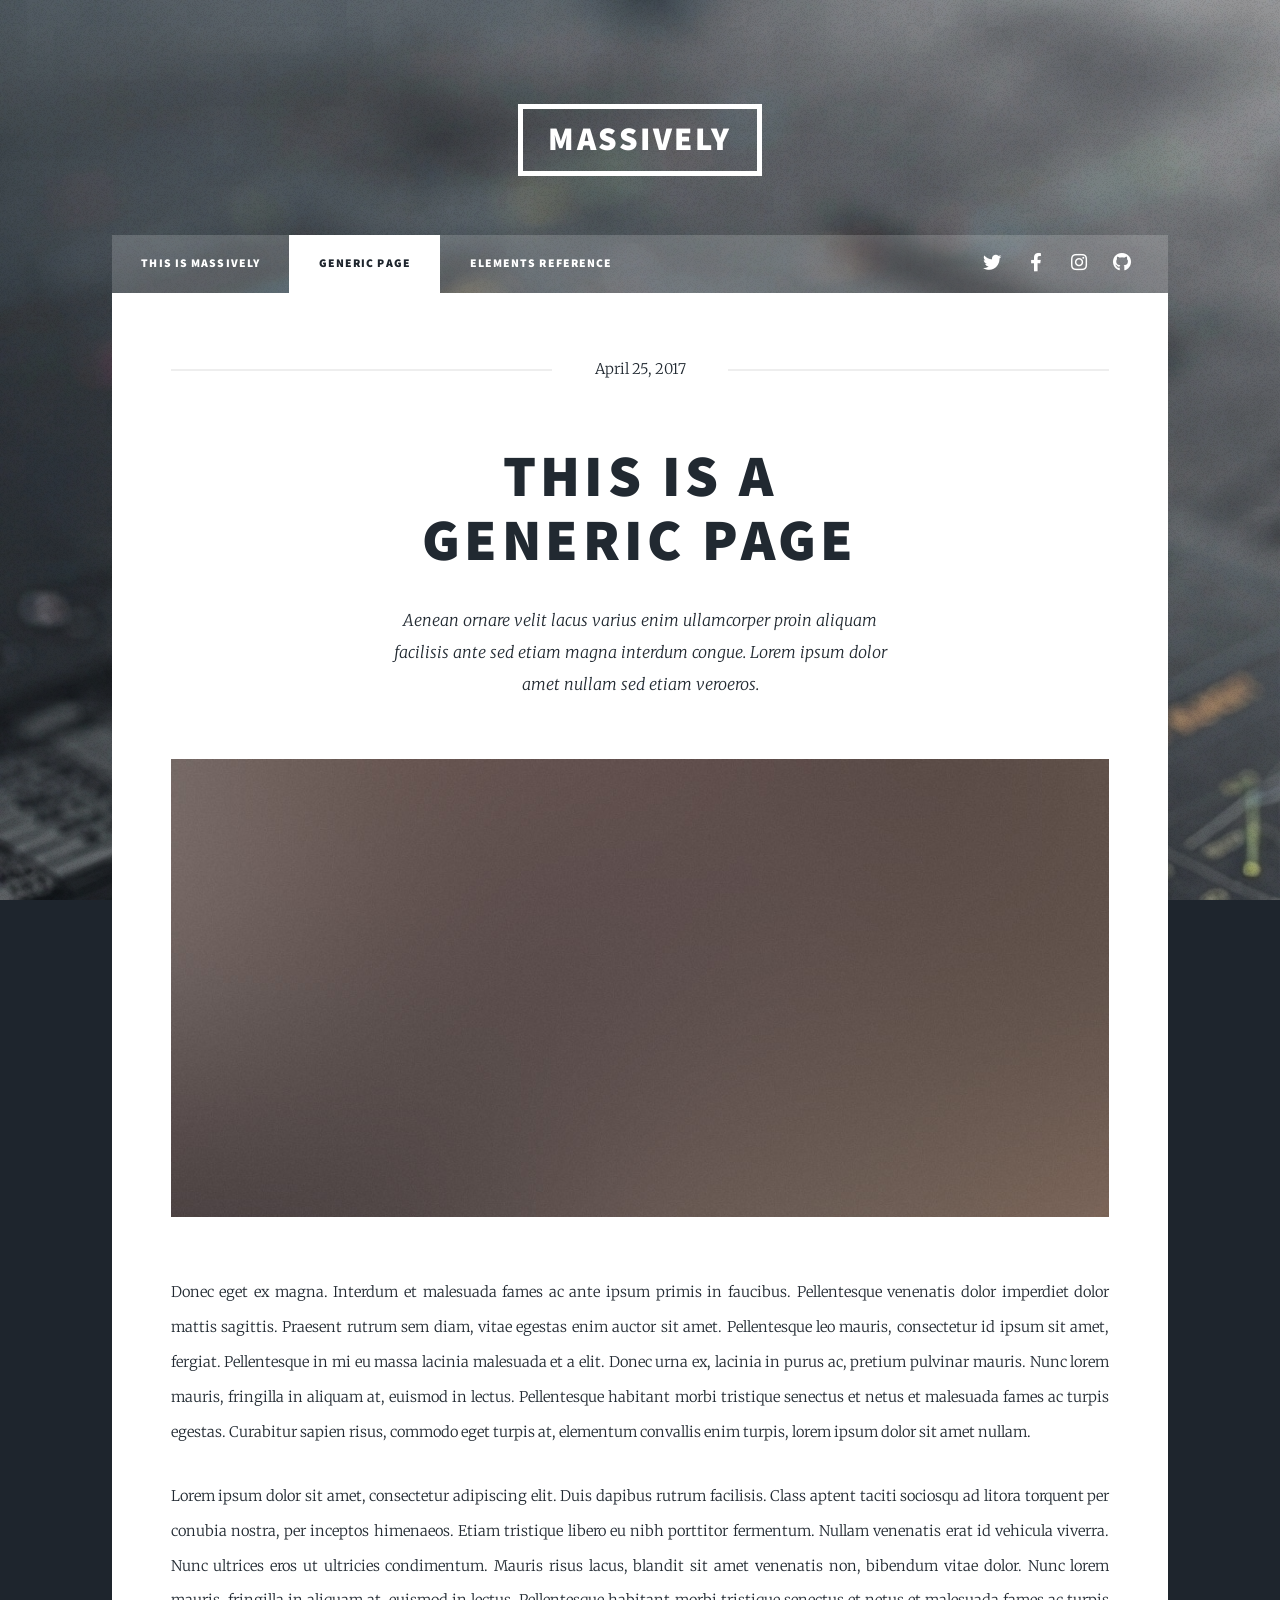
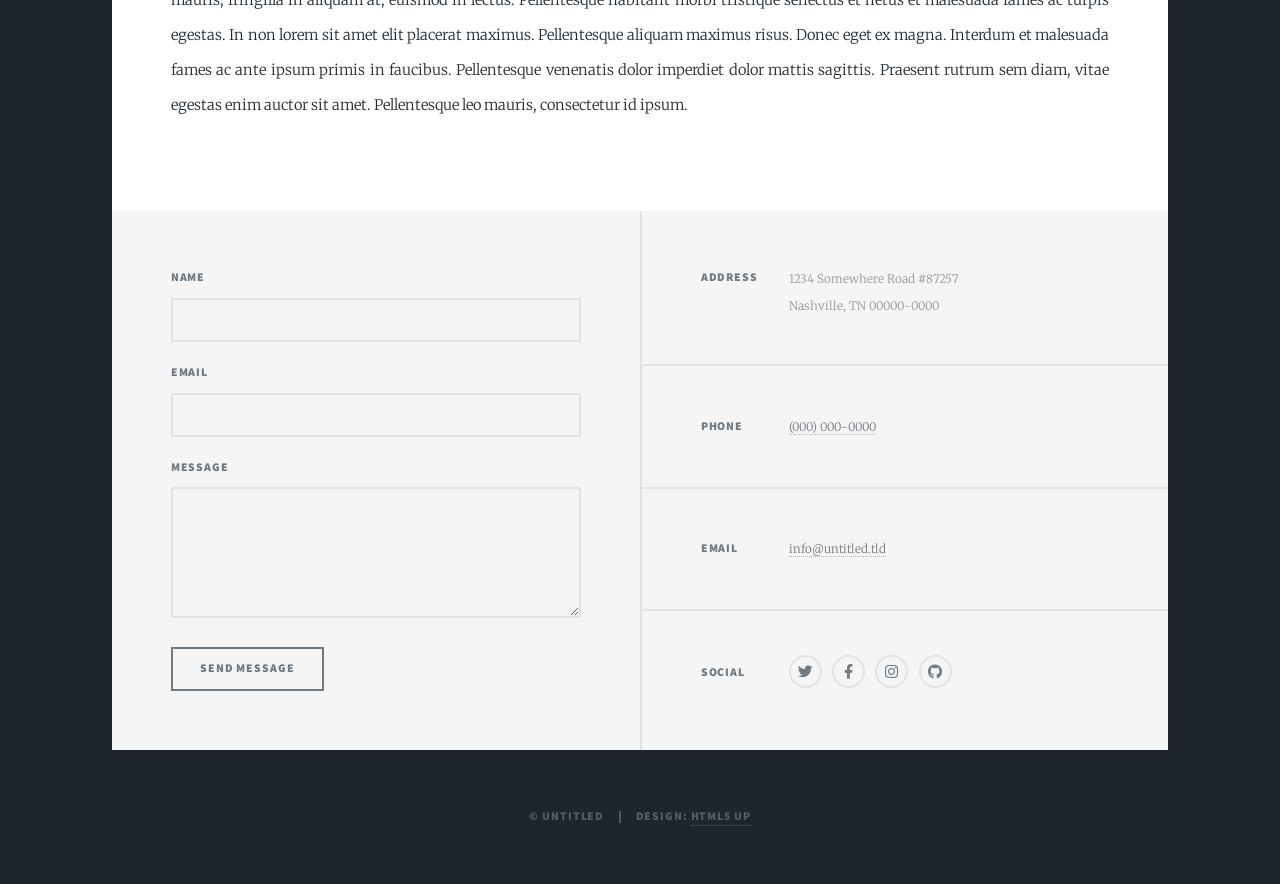
<file: generic.html>
<!DOCTYPE HTML>
<!--
	Massively by HTML5 UP
	html5up.net | @ajlkn
	Free for personal and commercial use under the CCA 3.0 license (html5up.net/license)
-->
<html>
	<head>
		<title>Generic Page - Massively by HTML5 UP</title>
		<meta charset="utf-8" />
		<meta name="viewport" content="width=device-width, initial-scale=1, user-scalable=no" />
		<link rel="stylesheet" href="assets/css/main.css" />
		<noscript><link rel="stylesheet" href="assets/css/noscript.css" /></noscript>
	</head>
	<body class="is-preload">

		<!-- Wrapper -->
			<div id="wrapper">

				<!-- Header -->
					<header id="header">
						<a href="index.html" class="logo">Massively</a>
					</header>

				<!-- Nav -->
					<nav id="nav">
						<ul class="links">
							<li><a href="index.html">This is Massively</a></li>
							<li class="active"><a href="generic.html">Generic Page</a></li>
							<li><a href="elements.html">Elements Reference</a></li>
						</ul>
						<ul class="icons">
							<li><a href="#" class="icon brands fa-twitter"><span class="label">Twitter</span></a></li>
							<li><a href="#" class="icon brands fa-facebook-f"><span class="label">Facebook</span></a></li>
							<li><a href="#" class="icon brands fa-instagram"><span class="label">Instagram</span></a></li>
							<li><a href="#" class="icon brands fa-github"><span class="label">GitHub</span></a></li>
						</ul>
					</nav>

				<!-- Main -->
					<div id="main">

						<!-- Post -->
							<section class="post">
								<header class="major">
									<span class="date">April 25, 2017</span>
									<h1>This is a<br />
									Generic Page</h1>
									<p>Aenean ornare velit lacus varius enim ullamcorper proin aliquam<br />
									facilisis ante sed etiam magna interdum congue. Lorem ipsum dolor<br />
									amet nullam sed etiam veroeros.</p>
								</header>
								<div class="image main"><img src="images/pic01.jpg" alt="" /></div>
								<p>Donec eget ex magna. Interdum et malesuada fames ac ante ipsum primis in faucibus. Pellentesque venenatis dolor imperdiet dolor mattis sagittis. Praesent rutrum sem diam, vitae egestas enim auctor sit amet. Pellentesque leo mauris, consectetur id ipsum sit amet, fergiat. Pellentesque in mi eu massa lacinia malesuada et a elit. Donec urna ex, lacinia in purus ac, pretium pulvinar mauris. Nunc lorem mauris, fringilla in aliquam at, euismod in lectus. Pellentesque habitant morbi tristique senectus et netus et malesuada fames ac turpis egestas. Curabitur sapien risus, commodo eget turpis at, elementum convallis enim turpis, lorem ipsum dolor sit amet nullam.</p>
								<p>Lorem ipsum dolor sit amet, consectetur adipiscing elit. Duis dapibus rutrum facilisis. Class aptent taciti sociosqu ad litora torquent per conubia nostra, per inceptos himenaeos. Etiam tristique libero eu nibh porttitor fermentum. Nullam venenatis erat id vehicula viverra. Nunc ultrices eros ut ultricies condimentum. Mauris risus lacus, blandit sit amet venenatis non, bibendum vitae dolor. Nunc lorem mauris, fringilla in aliquam at, euismod in lectus. Pellentesque habitant morbi tristique senectus et netus et malesuada fames ac turpis egestas. In non lorem sit amet elit placerat maximus. Pellentesque aliquam maximus risus. Donec eget ex magna. Interdum et malesuada fames ac ante ipsum primis in faucibus. Pellentesque venenatis dolor imperdiet dolor mattis sagittis. Praesent rutrum sem diam, vitae egestas enim auctor sit amet. Pellentesque leo mauris, consectetur id ipsum.</p>
							</section>

					</div>

				<!-- Footer -->
					<footer id="footer">
						<section>
							<form method="post" action="#">
								<div class="fields">
									<div class="field">
										<label for="name">Name</label>
										<input type="text" name="name" id="name" />
									</div>
									<div class="field">
										<label for="email">Email</label>
										<input type="text" name="email" id="email" />
									</div>
									<div class="field">
										<label for="message">Message</label>
										<textarea name="message" id="message" rows="3"></textarea>
									</div>
								</div>
								<ul class="actions">
									<li><input type="submit" value="Send Message" /></li>
								</ul>
							</form>
						</section>
						<section class="split contact">
							<section class="alt">
								<h3>Address</h3>
								<p>1234 Somewhere Road #87257<br />
								Nashville, TN 00000-0000</p>
							</section>
							<section>
								<h3>Phone</h3>
								<p><a href="#">(000) 000-0000</a></p>
							</section>
							<section>
								<h3>Email</h3>
								<p><a href="#">info@untitled.tld</a></p>
							</section>
							<section>
								<h3>Social</h3>
								<ul class="icons alt">
									<li><a href="#" class="icon brands alt fa-twitter"><span class="label">Twitter</span></a></li>
									<li><a href="#" class="icon brands alt fa-facebook-f"><span class="label">Facebook</span></a></li>
									<li><a href="#" class="icon brands alt fa-instagram"><span class="label">Instagram</span></a></li>
									<li><a href="#" class="icon brands alt fa-github"><span class="label">GitHub</span></a></li>
								</ul>
							</section>
						</section>
					</footer>

				<!-- Copyright -->
					<div id="copyright">
						<ul><li>&copy; Untitled</li><li>Design: <a href="https://html5up.net">HTML5 UP</a></li></ul>
					</div>

			</div>

		<!-- Scripts -->
			<script src="assets/js/jquery.min.js"></script>
			<script src="assets/js/jquery.scrollex.min.js"></script>
			<script src="assets/js/jquery.scrolly.min.js"></script>
			<script src="assets/js/browser.min.js"></script>
			<script src="assets/js/breakpoints.min.js"></script>
			<script src="assets/js/util.js"></script>
			<script src="assets/js/main.js"></script>

	</body>
</html>
</file>
<file: assets/css/main.css>
@import url(fontawesome-all.min.css);
@import url("https://fonts.googleapis.com/css?family=Merriweather:300,700,300italic,700italic|Source+Sans+Pro:900");

/*
	Massively by HTML5 UP
	html5up.net | @ajlkn
	Free for personal and commercial use under the CCA 3.0 license (html5up.net/license)
*/

html, body, div, span, applet, object,
iframe, h1, h2, h3, h4, h5, h6, p, blockquote,
pre, a, abbr, acronym, address, big, cite,
code, del, dfn, em, img, ins, kbd, q, s, samp,
small, strike, strong, sub, sup, tt, var, b,
u, i, center, dl, dt, dd, ol, ul, li, fieldset,
form, label, legend, table, caption, tbody,
tfoot, thead, tr, th, td, article, aside,
canvas, details, embed, figure, figcaption,
footer, header, hgroup, menu, nav, output, ruby,
section, summary, time, mark, audio, video {
	margin: 0;
	padding: 0;
	border: 0;
	font-size: 100%;
	font: inherit;
	vertical-align: baseline;}

article, aside, details, figcaption, figure,
footer, header, hgroup, menu, nav, section {
	display: block;}

body {
	line-height: 1;
}

ol, ul {
	list-style: none;
}

blockquote, q {
	quotes: none;
}

	blockquote:before, blockquote:after, q:before, q:after {
		content: '';
		content: none;
	}

table {
	border-collapse: collapse;
	border-spacing: 0;
}

body {
	-webkit-text-size-adjust: none;
}

mark {
	background-color: transparent;
	color: inherit;
}

input::-moz-focus-inner {
	border: 0;
	padding: 0;
}

input, select, textarea {
	-moz-appearance: none;
	-webkit-appearance: none;
	-ms-appearance: none;
	appearance: none;
}

/* Basic */

	@-ms-viewport {
		width: device-width;
	}

	body {
		-ms-overflow-style: scrollbar;
	}

	@media screen and (max-width: 480px) {

		html, body {
			min-width: 320px;
		}

	}

	html {
		box-sizing: border-box;
	}

	*, *:before, *:after {
		box-sizing: inherit;
	}

	body {
		background-color: #1e252d;
	}

		body.is-preload *, body.is-preload *:before, body.is-preload *:after {
			-moz-animation: none !important;
			-webkit-animation: none !important;
			-ms-animation: none !important;
			animation: none !important;
			-moz-transition: none !important;
			-webkit-transition: none !important;
			-ms-transition: none !important;
			transition: none !important;
		}

/* Type */

	html {
		font-size: 16pt;
	}

		@media screen and (max-width: 1680px) {

			html {
				font-size: 12pt;
			}

		}

		@media screen and (max-width: 1280px) {

			html {
				font-size: 11pt;
			}

		}

		@media screen and (max-width: 360px) {

			html {
				font-size: 10pt;
			}

		}

	body {
		color: #212931;
	}

	body, input, select, textarea {
		font-family: "Merriweather", Georgia, serif;
		font-weight: 300;
		font-size: 1rem;
		line-height: 2.375;
	}

	a {
		-moz-transition: color 0.2s ease-in-out, background-color 0.2s ease-in-out, border-color 0.2s ease-in-out, box-shadow 0.2s ease-in-out;
		-webkit-transition: color 0.2s ease-in-out, background-color 0.2s ease-in-out, border-color 0.2s ease-in-out, box-shadow 0.2s ease-in-out;
		-ms-transition: color 0.2s ease-in-out, background-color 0.2s ease-in-out, border-color 0.2s ease-in-out, box-shadow 0.2s ease-in-out;
		transition: color 0.2s ease-in-out, background-color 0.2s ease-in-out, border-color 0.2s ease-in-out, box-shadow 0.2s ease-in-out;
		border-bottom: dotted 1px;
		text-decoration: none;
	}

		a:hover {
			border-bottom-color: transparent;
		}

	strong, b {
		font-weight: 600;
	}

	em, i {
		font-style: italic;
	}

	p {
		text-align: justify;
		margin: 0 0 2rem 0;
	}

	h1, h2, h3, h4, h5, h6 {
		font-family: "Source Sans Pro", Helvetica, sans-serif;
		font-weight: 900;
		line-height: 1.5;
		letter-spacing: 0.075em;
		text-transform: uppercase;
		margin: 0 0 1rem 0;
	}

		h1 a, h2 a, h3 a, h4 a, h5 a, h6 a {
			border-bottom: 0;
			color: inherit;
			text-decoration: none;
		}

	h1 {
		font-size: 4rem;
		line-height: 1.1;
		margin: 0 0 2rem 0;
	}

	h2 {
		font-size: 1.75rem;
		line-height: 1.3;
		margin: 0 0 1.5rem 0;
	}

	h3 {
		font-size: 1.25rem;
		margin: 0 0 1.5rem 0;
	}

	h4 {
		font-size: 1rem;
	}

	h5 {
		font-size: 0.9rem;
	}

	h6 {
		font-size: 0.8rem;
	}

	sub {
		font-size: 0.8rem;
		position: relative;
		top: 0.5rem;
	}

	sup {
		font-size: 0.8rem;
		position: relative;
		top: -0.5rem;
	}

	blockquote {
		border-left: solid 4px;
		font-style: italic;
		margin: 0 0 2rem 0;
		padding: 0.5rem 0 0.5rem 2rem;
	}

	code {
		border: solid 2px;
		font-family: "Courier New", monospace;
		font-size: 0.9rem;
		margin: 0 0.25rem;
		padding: 0.25rem 0.65rem;
	}

	pre {
		-webkit-overflow-scrolling: touch;
		font-family: "Courier New", monospace;
		font-size: 0.9rem;
		margin: 0 0 2rem 0;
	}

		pre code {
			display: block;
			line-height: 1.75;
			padding: 1rem 1.5rem;
			overflow-x: auto;
		}

	hr {
		border: 0;
		border-bottom: solid 2px;
		margin: 3rem 0;
	}

		hr.major {
			margin: 5rem 0;
		}

	.align-left {
		text-align: left;
	}

	.align-center {
		text-align: center;
	}

	.align-right {
		text-align: right;
	}

	input, select, textarea {
		color: #212931;
	}

	a {
		color: #212931;
		border-bottom-color: rgba(33, 41, 49, 0.5);
	}

		a:hover {
			border-bottom-color: transparent;
			color: #18bfef !important;
		}

	strong, b {
		color: #212931;
	}

	h1, h2, h3, h4, h5, h6 {
		color: #212931;
	}

	blockquote {
		border-left-color: #eeeeee;
	}

	code {
		background: rgba(220, 220, 220, 0.25);
		border-color: #eeeeee;
	}

	hr {
		border-bottom-color: #eeeeee;
	}

/* Row */

	.row {
		display: flex;
		flex-wrap: wrap;
		box-sizing: border-box;
		align-items: stretch;
	}

		.row > * {
			box-sizing: border-box;
		}

		.row.gtr-uniform > * > :last-child {
			margin-bottom: 0;
		}

		.row.aln-left {
			justify-content: flex-start;
		}

		.row.aln-center {
			justify-content: center;
		}

		.row.aln-right {
			justify-content: flex-end;
		}

		.row.aln-top {
			align-items: flex-start;
		}

		.row.aln-middle {
			align-items: center;
		}

		.row.aln-bottom {
			align-items: flex-end;
		}

		.row > .imp {
			order: -1;
		}

		.row > .col-1 {
			width: 8.33333%;
		}

		.row > .off-1 {
			margin-left: 8.33333%;
		}

		.row > .col-2 {
			width: 16.66667%;
		}

		.row > .off-2 {
			margin-left: 16.66667%;
		}

		.row > .col-3 {
			width: 25%;
		}

		.row > .off-3 {
			margin-left: 25%;
		}

		.row > .col-4 {
			width: 33.33333%;
		}

		.row > .off-4 {
			margin-left: 33.33333%;
		}

		.row > .col-5 {
			width: 41.66667%;
		}

		.row > .off-5 {
			margin-left: 41.66667%;
		}

		.row > .col-6 {
			width: 50%;
		}

		.row > .off-6 {
			margin-left: 50%;
		}

		.row > .col-7 {
			width: 58.33333%;
		}

		.row > .off-7 {
			margin-left: 58.33333%;
		}

		.row > .col-8 {
			width: 66.66667%;
		}

		.row > .off-8 {
			margin-left: 66.66667%;
		}

		.row > .col-9 {
			width: 75%;
		}

		.row > .off-9 {
			margin-left: 75%;
		}

		.row > .col-10 {
			width: 83.33333%;
		}

		.row > .off-10 {
			margin-left: 83.33333%;
		}

		.row > .col-11 {
			width: 91.66667%;
		}

		.row > .off-11 {
			margin-left: 91.66667%;
		}

		.row > .col-12 {
			width: 100%;
		}

		.row > .off-12 {
			margin-left: 100%;
		}

		.row.gtr-0 {
			margin-top: 0;
			margin-left: 0rem;
		}

			.row.gtr-0 > * {
				padding: 0 0 0 0rem;
			}

			.row.gtr-0.gtr-uniform {
				margin-top: 0rem;
			}

				.row.gtr-0.gtr-uniform > * {
					padding-top: 0rem;
				}

		.row.gtr-25 {
			margin-top: 0;
			margin-left: -0.375rem;
		}

			.row.gtr-25 > * {
				padding: 0 0 0 0.375rem;
			}

			.row.gtr-25.gtr-uniform {
				margin-top: -0.375rem;
			}

				.row.gtr-25.gtr-uniform > * {
					padding-top: 0.375rem;
				}

		.row.gtr-50 {
			margin-top: 0;
			margin-left: -0.75rem;
		}

			.row.gtr-50 > * {
				padding: 0 0 0 0.75rem;
			}

			.row.gtr-50.gtr-uniform {
				margin-top: -0.75rem;
			}

				.row.gtr-50.gtr-uniform > * {
					padding-top: 0.75rem;
				}

		.row {
			margin-top: 0;
			margin-left: -1.5rem;
		}

			.row > * {
				padding: 0 0 0 1.5rem;
			}

			.row.gtr-uniform {
				margin-top: -1.5rem;
			}

				.row.gtr-uniform > * {
					padding-top: 1.5rem;
				}

		.row.gtr-150 {
			margin-top: 0;
			margin-left: -2.25rem;
		}

			.row.gtr-150 > * {
				padding: 0 0 0 2.25rem;
			}

			.row.gtr-150.gtr-uniform {
				margin-top: -2.25rem;
			}

				.row.gtr-150.gtr-uniform > * {
					padding-top: 2.25rem;
				}

		.row.gtr-200 {
			margin-top: 0;
			margin-left: -3rem;
		}

			.row.gtr-200 > * {
				padding: 0 0 0 3rem;
			}

			.row.gtr-200.gtr-uniform {
				margin-top: -3rem;
			}

				.row.gtr-200.gtr-uniform > * {
					padding-top: 3rem;
				}

		@media screen and (max-width: 1680px) {

			.row {
				display: flex;
				flex-wrap: wrap;
				box-sizing: border-box;
				align-items: stretch;
			}

				.row > * {
					box-sizing: border-box;
				}

				.row.gtr-uniform > * > :last-child {
					margin-bottom: 0;
				}

				.row.aln-left {
					justify-content: flex-start;
				}

				.row.aln-center {
					justify-content: center;
				}

				.row.aln-right {
					justify-content: flex-end;
				}

				.row.aln-top {
					align-items: flex-start;
				}

				.row.aln-middle {
					align-items: center;
				}

				.row.aln-bottom {
					align-items: flex-end;
				}

				.row > .imp-xlarge {
					order: -1;
				}

				.row > .col-1-xlarge {
					width: 8.33333%;
				}

				.row > .off-1-xlarge {
					margin-left: 8.33333%;
				}

				.row > .col-2-xlarge {
					width: 16.66667%;
				}

				.row > .off-2-xlarge {
					margin-left: 16.66667%;
				}

				.row > .col-3-xlarge {
					width: 25%;
				}

				.row > .off-3-xlarge {
					margin-left: 25%;
				}

				.row > .col-4-xlarge {
					width: 33.33333%;
				}

				.row > .off-4-xlarge {
					margin-left: 33.33333%;
				}

				.row > .col-5-xlarge {
					width: 41.66667%;
				}

				.row > .off-5-xlarge {
					margin-left: 41.66667%;
				}

				.row > .col-6-xlarge {
					width: 50%;
				}

				.row > .off-6-xlarge {
					margin-left: 50%;
				}

				.row > .col-7-xlarge {
					width: 58.33333%;
				}

				.row > .off-7-xlarge {
					margin-left: 58.33333%;
				}

				.row > .col-8-xlarge {
					width: 66.66667%;
				}

				.row > .off-8-xlarge {
					margin-left: 66.66667%;
				}

				.row > .col-9-xlarge {
					width: 75%;
				}

				.row > .off-9-xlarge {
					margin-left: 75%;
				}

				.row > .col-10-xlarge {
					width: 83.33333%;
				}

				.row > .off-10-xlarge {
					margin-left: 83.33333%;
				}

				.row > .col-11-xlarge {
					width: 91.66667%;
				}

				.row > .off-11-xlarge {
					margin-left: 91.66667%;
				}

				.row > .col-12-xlarge {
					width: 100%;
				}

				.row > .off-12-xlarge {
					margin-left: 100%;
				}

				.row.gtr-0 {
					margin-top: 0;
					margin-left: 0rem;
				}

					.row.gtr-0 > * {
						padding: 0 0 0 0rem;
					}

					.row.gtr-0.gtr-uniform {
						margin-top: 0rem;
					}

						.row.gtr-0.gtr-uniform > * {
							padding-top: 0rem;
						}

				.row.gtr-25 {
					margin-top: 0;
					margin-left: -0.375rem;
				}

					.row.gtr-25 > * {
						padding: 0 0 0 0.375rem;
					}

					.row.gtr-25.gtr-uniform {
						margin-top: -0.375rem;
					}

						.row.gtr-25.gtr-uniform > * {
							padding-top: 0.375rem;
						}

				.row.gtr-50 {
					margin-top: 0;
					margin-left: -0.75rem;
				}

					.row.gtr-50 > * {
						padding: 0 0 0 0.75rem;
					}

					.row.gtr-50.gtr-uniform {
						margin-top: -0.75rem;
					}

						.row.gtr-50.gtr-uniform > * {
							padding-top: 0.75rem;
						}

				.row {
					margin-top: 0;
					margin-left: -1.5rem;
				}

					.row > * {
						padding: 0 0 0 1.5rem;
					}

					.row.gtr-uniform {
						margin-top: -1.5rem;
					}

						.row.gtr-uniform > * {
							padding-top: 1.5rem;
						}

				.row.gtr-150 {
					margin-top: 0;
					margin-left: -2.25rem;
				}

					.row.gtr-150 > * {
						padding: 0 0 0 2.25rem;
					}

					.row.gtr-150.gtr-uniform {
						margin-top: -2.25rem;
					}

						.row.gtr-150.gtr-uniform > * {
							padding-top: 2.25rem;
						}

				.row.gtr-200 {
					margin-top: 0;
					margin-left: -3rem;
				}

					.row.gtr-200 > * {
						padding: 0 0 0 3rem;
					}

					.row.gtr-200.gtr-uniform {
						margin-top: -3rem;
					}

						.row.gtr-200.gtr-uniform > * {
							padding-top: 3rem;
						}

		}

		@media screen and (max-width: 1280px) {

			.row {
				display: flex;
				flex-wrap: wrap;
				box-sizing: border-box;
				align-items: stretch;
			}

				.row > * {
					box-sizing: border-box;
				}

				.row.gtr-uniform > * > :last-child {
					margin-bottom: 0;
				}

				.row.aln-left {
					justify-content: flex-start;
				}

				.row.aln-center {
					justify-content: center;
				}

				.row.aln-right {
					justify-content: flex-end;
				}

				.row.aln-top {
					align-items: flex-start;
				}

				.row.aln-middle {
					align-items: center;
				}

				.row.aln-bottom {
					align-items: flex-end;
				}

				.row > .imp-large {
					order: -1;
				}

				.row > .col-1-large {
					width: 8.33333%;
				}

				.row > .off-1-large {
					margin-left: 8.33333%;
				}

				.row > .col-2-large {
					width: 16.66667%;
				}

				.row > .off-2-large {
					margin-left: 16.66667%;
				}

				.row > .col-3-large {
					width: 25%;
				}

				.row > .off-3-large {
					margin-left: 25%;
				}

				.row > .col-4-large {
					width: 33.33333%;
				}

				.row > .off-4-large {
					margin-left: 33.33333%;
				}

				.row > .col-5-large {
					width: 41.66667%;
				}

				.row > .off-5-large {
					margin-left: 41.66667%;
				}

				.row > .col-6-large {
					width: 50%;
				}

				.row > .off-6-large {
					margin-left: 50%;
				}

				.row > .col-7-large {
					width: 58.33333%;
				}

				.row > .off-7-large {
					margin-left: 58.33333%;
				}

				.row > .col-8-large {
					width: 66.66667%;
				}

				.row > .off-8-large {
					margin-left: 66.66667%;
				}

				.row > .col-9-large {
					width: 75%;
				}

				.row > .off-9-large {
					margin-left: 75%;
				}

				.row > .col-10-large {
					width: 83.33333%;
				}

				.row > .off-10-large {
					margin-left: 83.33333%;
				}

				.row > .col-11-large {
					width: 91.66667%;
				}

				.row > .off-11-large {
					margin-left: 91.66667%;
				}

				.row > .col-12-large {
					width: 100%;
				}

				.row > .off-12-large {
					margin-left: 100%;
				}

				.row.gtr-0 {
					margin-top: 0;
					margin-left: 0rem;
				}

					.row.gtr-0 > * {
						padding: 0 0 0 0rem;
					}

					.row.gtr-0.gtr-uniform {
						margin-top: 0rem;
					}

						.row.gtr-0.gtr-uniform > * {
							padding-top: 0rem;
						}

				.row.gtr-25 {
					margin-top: 0;
					margin-left: -0.375rem;
				}

					.row.gtr-25 > * {
						padding: 0 0 0 0.375rem;
					}

					.row.gtr-25.gtr-uniform {
						margin-top: -0.375rem;
					}

						.row.gtr-25.gtr-uniform > * {
							padding-top: 0.375rem;
						}

				.row.gtr-50 {
					margin-top: 0;
					margin-left: -0.75rem;
				}

					.row.gtr-50 > * {
						padding: 0 0 0 0.75rem;
					}

					.row.gtr-50.gtr-uniform {
						margin-top: -0.75rem;
					}

						.row.gtr-50.gtr-uniform > * {
							padding-top: 0.75rem;
						}

				.row {
					margin-top: 0;
					margin-left: -1.5rem;
				}

					.row > * {
						padding: 0 0 0 1.5rem;
					}

					.row.gtr-uniform {
						margin-top: -1.5rem;
					}

						.row.gtr-uniform > * {
							padding-top: 1.5rem;
						}

				.row.gtr-150 {
					margin-top: 0;
					margin-left: -2.25rem;
				}

					.row.gtr-150 > * {
						padding: 0 0 0 2.25rem;
					}

					.row.gtr-150.gtr-uniform {
						margin-top: -2.25rem;
					}

						.row.gtr-150.gtr-uniform > * {
							padding-top: 2.25rem;
						}

				.row.gtr-200 {
					margin-top: 0;
					margin-left: -3rem;
				}

					.row.gtr-200 > * {
						padding: 0 0 0 3rem;
					}

					.row.gtr-200.gtr-uniform {
						margin-top: -3rem;
					}

						.row.gtr-200.gtr-uniform > * {
							padding-top: 3rem;
						}

		}

		@media screen and (max-width: 980px) {

			.row {
				display: flex;
				flex-wrap: wrap;
				box-sizing: border-box;
				align-items: stretch;
			}

				.row > * {
					box-sizing: border-box;
				}

				.row.gtr-uniform > * > :last-child {
					margin-bottom: 0;
				}

				.row.aln-left {
					justify-content: flex-start;
				}

				.row.aln-center {
					justify-content: center;
				}

				.row.aln-right {
					justify-content: flex-end;
				}

				.row.aln-top {
					align-items: flex-start;
				}

				.row.aln-middle {
					align-items: center;
				}

				.row.aln-bottom {
					align-items: flex-end;
				}

				.row > .imp-medium {
					order: -1;
				}

				.row > .col-1-medium {
					width: 8.33333%;
				}

				.row > .off-1-medium {
					margin-left: 8.33333%;
				}

				.row > .col-2-medium {
					width: 16.66667%;
				}

				.row > .off-2-medium {
					margin-left: 16.66667%;
				}

				.row > .col-3-medium {
					width: 25%;
				}

				.row > .off-3-medium {
					margin-left: 25%;
				}

				.row > .col-4-medium {
					width: 33.33333%;
				}

				.row > .off-4-medium {
					margin-left: 33.33333%;
				}

				.row > .col-5-medium {
					width: 41.66667%;
				}

				.row > .off-5-medium {
					margin-left: 41.66667%;
				}

				.row > .col-6-medium {
					width: 50%;
				}

				.row > .off-6-medium {
					margin-left: 50%;
				}

				.row > .col-7-medium {
					width: 58.33333%;
				}

				.row > .off-7-medium {
					margin-left: 58.33333%;
				}

				.row > .col-8-medium {
					width: 66.66667%;
				}

				.row > .off-8-medium {
					margin-left: 66.66667%;
				}

				.row > .col-9-medium {
					width: 75%;
				}

				.row > .off-9-medium {
					margin-left: 75%;
				}

				.row > .col-10-medium {
					width: 83.33333%;
				}

				.row > .off-10-medium {
					margin-left: 83.33333%;
				}

				.row > .col-11-medium {
					width: 91.66667%;
				}

				.row > .off-11-medium {
					margin-left: 91.66667%;
				}

				.row > .col-12-medium {
					width: 100%;
				}

				.row > .off-12-medium {
					margin-left: 100%;
				}

				.row.gtr-0 {
					margin-top: 0;
					margin-left: 0rem;
				}

					.row.gtr-0 > * {
						padding: 0 0 0 0rem;
					}

					.row.gtr-0.gtr-uniform {
						margin-top: 0rem;
					}

						.row.gtr-0.gtr-uniform > * {
							padding-top: 0rem;
						}

				.row.gtr-25 {
					margin-top: 0;
					margin-left: -0.375rem;
				}

					.row.gtr-25 > * {
						padding: 0 0 0 0.375rem;
					}

					.row.gtr-25.gtr-uniform {
						margin-top: -0.375rem;
					}

						.row.gtr-25.gtr-uniform > * {
							padding-top: 0.375rem;
						}

				.row.gtr-50 {
					margin-top: 0;
					margin-left: -0.75rem;
				}

					.row.gtr-50 > * {
						padding: 0 0 0 0.75rem;
					}

					.row.gtr-50.gtr-uniform {
						margin-top: -0.75rem;
					}

						.row.gtr-50.gtr-uniform > * {
							padding-top: 0.75rem;
						}

				.row {
					margin-top: 0;
					margin-left: -1.5rem;
				}

					.row > * {
						padding: 0 0 0 1.5rem;
					}

					.row.gtr-uniform {
						margin-top: -1.5rem;
					}

						.row.gtr-uniform > * {
							padding-top: 1.5rem;
						}

				.row.gtr-150 {
					margin-top: 0;
					margin-left: -2.25rem;
				}

					.row.gtr-150 > * {
						padding: 0 0 0 2.25rem;
					}

					.row.gtr-150.gtr-uniform {
						margin-top: -2.25rem;
					}

						.row.gtr-150.gtr-uniform > * {
							padding-top: 2.25rem;
						}

				.row.gtr-200 {
					margin-top: 0;
					margin-left: -3rem;
				}

					.row.gtr-200 > * {
						padding: 0 0 0 3rem;
					}

					.row.gtr-200.gtr-uniform {
						margin-top: -3rem;
					}

						.row.gtr-200.gtr-uniform > * {
							padding-top: 3rem;
						}

		}

		@media screen and (max-width: 736px) {

			.row {
				display: flex;
				flex-wrap: wrap;
				box-sizing: border-box;
				align-items: stretch;
			}

				.row > * {
					box-sizing: border-box;
				}

				.row.gtr-uniform > * > :last-child {
					margin-bottom: 0;
				}

				.row.aln-left {
					justify-content: flex-start;
				}

				.row.aln-center {
					justify-content: center;
				}

				.row.aln-right {
					justify-content: flex-end;
				}

				.row.aln-top {
					align-items: flex-start;
				}

				.row.aln-middle {
					align-items: center;
				}

				.row.aln-bottom {
					align-items: flex-end;
				}

				.row > .imp-small {
					order: -1;
				}

				.row > .col-1-small {
					width: 8.33333%;
				}

				.row > .off-1-small {
					margin-left: 8.33333%;
				}

				.row > .col-2-small {
					width: 16.66667%;
				}

				.row > .off-2-small {
					margin-left: 16.66667%;
				}

				.row > .col-3-small {
					width: 25%;
				}

				.row > .off-3-small {
					margin-left: 25%;
				}

				.row > .col-4-small {
					width: 33.33333%;
				}

				.row > .off-4-small {
					margin-left: 33.33333%;
				}

				.row > .col-5-small {
					width: 41.66667%;
				}

				.row > .off-5-small {
					margin-left: 41.66667%;
				}

				.row > .col-6-small {
					width: 50%;
				}

				.row > .off-6-small {
					margin-left: 50%;
				}

				.row > .col-7-small {
					width: 58.33333%;
				}

				.row > .off-7-small {
					margin-left: 58.33333%;
				}

				.row > .col-8-small {
					width: 66.66667%;
				}

				.row > .off-8-small {
					margin-left: 66.66667%;
				}

				.row > .col-9-small {
					width: 75%;
				}

				.row > .off-9-small {
					margin-left: 75%;
				}

				.row > .col-10-small {
					width: 83.33333%;
				}

				.row > .off-10-small {
					margin-left: 83.33333%;
				}

				.row > .col-11-small {
					width: 91.66667%;
				}

				.row > .off-11-small {
					margin-left: 91.66667%;
				}

				.row > .col-12-small {
					width: 100%;
				}

				.row > .off-12-small {
					margin-left: 100%;
				}

				.row.gtr-0 {
					margin-top: 0;
					margin-left: 0rem;
				}

					.row.gtr-0 > * {
						padding: 0 0 0 0rem;
					}

					.row.gtr-0.gtr-uniform {
						margin-top: 0rem;
					}

						.row.gtr-0.gtr-uniform > * {
							padding-top: 0rem;
						}

				.row.gtr-25 {
					margin-top: 0;
					margin-left: -0.375rem;
				}

					.row.gtr-25 > * {
						padding: 0 0 0 0.375rem;
					}

					.row.gtr-25.gtr-uniform {
						margin-top: -0.375rem;
					}

						.row.gtr-25.gtr-uniform > * {
							padding-top: 0.375rem;
						}

				.row.gtr-50 {
					margin-top: 0;
					margin-left: -0.75rem;
				}

					.row.gtr-50 > * {
						padding: 0 0 0 0.75rem;
					}

					.row.gtr-50.gtr-uniform {
						margin-top: -0.75rem;
					}

						.row.gtr-50.gtr-uniform > * {
							padding-top: 0.75rem;
						}

				.row {
					margin-top: 0;
					margin-left: -1.5rem;
				}

					.row > * {
						padding: 0 0 0 1.5rem;
					}

					.row.gtr-uniform {
						margin-top: -1.5rem;
					}

						.row.gtr-uniform > * {
							padding-top: 1.5rem;
						}

				.row.gtr-150 {
					margin-top: 0;
					margin-left: -2.25rem;
				}

					.row.gtr-150 > * {
						padding: 0 0 0 2.25rem;
					}

					.row.gtr-150.gtr-uniform {
						margin-top: -2.25rem;
					}

						.row.gtr-150.gtr-uniform > * {
							padding-top: 2.25rem;
						}

				.row.gtr-200 {
					margin-top: 0;
					margin-left: -3rem;
				}

					.row.gtr-200 > * {
						padding: 0 0 0 3rem;
					}

					.row.gtr-200.gtr-uniform {
						margin-top: -3rem;
					}

						.row.gtr-200.gtr-uniform > * {
							padding-top: 3rem;
						}

		}

		@media screen and (max-width: 480px) {

			.row {
				display: flex;
				flex-wrap: wrap;
				box-sizing: border-box;
				align-items: stretch;
			}

				.row > * {
					box-sizing: border-box;
				}

				.row.gtr-uniform > * > :last-child {
					margin-bottom: 0;
				}

				.row.aln-left {
					justify-content: flex-start;
				}

				.row.aln-center {
					justify-content: center;
				}

				.row.aln-right {
					justify-content: flex-end;
				}

				.row.aln-top {
					align-items: flex-start;
				}

				.row.aln-middle {
					align-items: center;
				}

				.row.aln-bottom {
					align-items: flex-end;
				}

				.row > .imp-xsmall {
					order: -1;
				}

				.row > .col-1-xsmall {
					width: 8.33333%;
				}

				.row > .off-1-xsmall {
					margin-left: 8.33333%;
				}

				.row > .col-2-xsmall {
					width: 16.66667%;
				}

				.row > .off-2-xsmall {
					margin-left: 16.66667%;
				}

				.row > .col-3-xsmall {
					width: 25%;
				}

				.row > .off-3-xsmall {
					margin-left: 25%;
				}

				.row > .col-4-xsmall {
					width: 33.33333%;
				}

				.row > .off-4-xsmall {
					margin-left: 33.33333%;
				}

				.row > .col-5-xsmall {
					width: 41.66667%;
				}

				.row > .off-5-xsmall {
					margin-left: 41.66667%;
				}

				.row > .col-6-xsmall {
					width: 50%;
				}

				.row > .off-6-xsmall {
					margin-left: 50%;
				}

				.row > .col-7-xsmall {
					width: 58.33333%;
				}

				.row > .off-7-xsmall {
					margin-left: 58.33333%;
				}

				.row > .col-8-xsmall {
					width: 66.66667%;
				}

				.row > .off-8-xsmall {
					margin-left: 66.66667%;
				}

				.row > .col-9-xsmall {
					width: 75%;
				}

				.row > .off-9-xsmall {
					margin-left: 75%;
				}

				.row > .col-10-xsmall {
					width: 83.33333%;
				}

				.row > .off-10-xsmall {
					margin-left: 83.33333%;
				}

				.row > .col-11-xsmall {
					width: 91.66667%;
				}

				.row > .off-11-xsmall {
					margin-left: 91.66667%;
				}

				.row > .col-12-xsmall {
					width: 100%;
				}

				.row > .off-12-xsmall {
					margin-left: 100%;
				}

				.row.gtr-0 {
					margin-top: 0;
					margin-left: 0rem;
				}

					.row.gtr-0 > * {
						padding: 0 0 0 0rem;
					}

					.row.gtr-0.gtr-uniform {
						margin-top: 0rem;
					}

						.row.gtr-0.gtr-uniform > * {
							padding-top: 0rem;
						}

				.row.gtr-25 {
					margin-top: 0;
					margin-left: -0.375rem;
				}

					.row.gtr-25 > * {
						padding: 0 0 0 0.375rem;
					}

					.row.gtr-25.gtr-uniform {
						margin-top: -0.375rem;
					}

						.row.gtr-25.gtr-uniform > * {
							padding-top: 0.375rem;
						}

				.row.gtr-50 {
					margin-top: 0;
					margin-left: -0.75rem;
				}

					.row.gtr-50 > * {
						padding: 0 0 0 0.75rem;
					}

					.row.gtr-50.gtr-uniform {
						margin-top: -0.75rem;
					}

						.row.gtr-50.gtr-uniform > * {
							padding-top: 0.75rem;
						}

				.row {
					margin-top: 0;
					margin-left: -1.5rem;
				}

					.row > * {
						padding: 0 0 0 1.5rem;
					}

					.row.gtr-uniform {
						margin-top: -1.5rem;
					}

						.row.gtr-uniform > * {
							padding-top: 1.5rem;
						}

				.row.gtr-150 {
					margin-top: 0;
					margin-left: -2.25rem;
				}

					.row.gtr-150 > * {
						padding: 0 0 0 2.25rem;
					}

					.row.gtr-150.gtr-uniform {
						margin-top: -2.25rem;
					}

						.row.gtr-150.gtr-uniform > * {
							padding-top: 2.25rem;
						}

				.row.gtr-200 {
					margin-top: 0;
					margin-left: -3rem;
				}

					.row.gtr-200 > * {
						padding: 0 0 0 3rem;
					}

					.row.gtr-200.gtr-uniform {
						margin-top: -3rem;
					}

						.row.gtr-200.gtr-uniform > * {
							padding-top: 3rem;
						}

		}

		@media screen and (max-width: 360px) {

			.row {
				display: flex;
				flex-wrap: wrap;
				box-sizing: border-box;
				align-items: stretch;
			}

				.row > * {
					box-sizing: border-box;
				}

				.row.gtr-uniform > * > :last-child {
					margin-bottom: 0;
				}

				.row.aln-left {
					justify-content: flex-start;
				}

				.row.aln-center {
					justify-content: center;
				}

				.row.aln-right {
					justify-content: flex-end;
				}

				.row.aln-top {
					align-items: flex-start;
				}

				.row.aln-middle {
					align-items: center;
				}

				.row.aln-bottom {
					align-items: flex-end;
				}

				.row > .imp-xxsmall {
					order: -1;
				}

				.row > .col-1-xxsmall {
					width: 8.33333%;
				}

				.row > .off-1-xxsmall {
					margin-left: 8.33333%;
				}

				.row > .col-2-xxsmall {
					width: 16.66667%;
				}

				.row > .off-2-xxsmall {
					margin-left: 16.66667%;
				}

				.row > .col-3-xxsmall {
					width: 25%;
				}

				.row > .off-3-xxsmall {
					margin-left: 25%;
				}

				.row > .col-4-xxsmall {
					width: 33.33333%;
				}

				.row > .off-4-xxsmall {
					margin-left: 33.33333%;
				}

				.row > .col-5-xxsmall {
					width: 41.66667%;
				}

				.row > .off-5-xxsmall {
					margin-left: 41.66667%;
				}

				.row > .col-6-xxsmall {
					width: 50%;
				}

				.row > .off-6-xxsmall {
					margin-left: 50%;
				}

				.row > .col-7-xxsmall {
					width: 58.33333%;
				}

				.row > .off-7-xxsmall {
					margin-left: 58.33333%;
				}

				.row > .col-8-xxsmall {
					width: 66.66667%;
				}

				.row > .off-8-xxsmall {
					margin-left: 66.66667%;
				}

				.row > .col-9-xxsmall {
					width: 75%;
				}

				.row > .off-9-xxsmall {
					margin-left: 75%;
				}

				.row > .col-10-xxsmall {
					width: 83.33333%;
				}

				.row > .off-10-xxsmall {
					margin-left: 83.33333%;
				}

				.row > .col-11-xxsmall {
					width: 91.66667%;
				}

				.row > .off-11-xxsmall {
					margin-left: 91.66667%;
				}

				.row > .col-12-xxsmall {
					width: 100%;
				}

				.row > .off-12-xxsmall {
					margin-left: 100%;
				}

				.row.gtr-0 {
					margin-top: 0;
					margin-left: 0rem;
				}

					.row.gtr-0 > * {
						padding: 0 0 0 0rem;
					}

					.row.gtr-0.gtr-uniform {
						margin-top: 0rem;
					}

						.row.gtr-0.gtr-uniform > * {
							padding-top: 0rem;
						}

				.row.gtr-25 {
					margin-top: 0;
					margin-left: -0.375rem;
				}

					.row.gtr-25 > * {
						padding: 0 0 0 0.375rem;
					}

					.row.gtr-25.gtr-uniform {
						margin-top: -0.375rem;
					}

						.row.gtr-25.gtr-uniform > * {
							padding-top: 0.375rem;
						}

				.row.gtr-50 {
					margin-top: 0;
					margin-left: -0.75rem;
				}

					.row.gtr-50 > * {
						padding: 0 0 0 0.75rem;
					}

					.row.gtr-50.gtr-uniform {
						margin-top: -0.75rem;
					}

						.row.gtr-50.gtr-uniform > * {
							padding-top: 0.75rem;
						}

				.row {
					margin-top: 0;
					margin-left: -1.5rem;
				}

					.row > * {
						padding: 0 0 0 1.5rem;
					}

					.row.gtr-uniform {
						margin-top: -1.5rem;
					}

						.row.gtr-uniform > * {
							padding-top: 1.5rem;
						}

				.row.gtr-150 {
					margin-top: 0;
					margin-left: -2.25rem;
				}

					.row.gtr-150 > * {
						padding: 0 0 0 2.25rem;
					}

					.row.gtr-150.gtr-uniform {
						margin-top: -2.25rem;
					}

						.row.gtr-150.gtr-uniform > * {
							padding-top: 2.25rem;
						}

				.row.gtr-200 {
					margin-top: 0;
					margin-left: -3rem;
				}

					.row.gtr-200 > * {
						padding: 0 0 0 3rem;
					}

					.row.gtr-200.gtr-uniform {
						margin-top: -3rem;
					}

						.row.gtr-200.gtr-uniform > * {
							padding-top: 3rem;
						}

		}

/* Box */

	.box {
		border: solid 2px;
		margin-bottom: 2rem;
		padding: 1.5rem;
	}

		.box > :last-child,
		.box > :last-child > :last-child,
		.box > :last-child > :last-child > :last-child {
			margin-bottom: 0;
		}

		.box.alt {
			border: 0;
			border-radius: 0;
			padding: 0;
		}

	.box {
		border-color: #eeeeee;
	}

/* Button */

	input[type="submit"],
	input[type="reset"],
	input[type="button"],
	button,
	.button {
		-moz-appearance: none;
		-webkit-appearance: none;
		-ms-appearance: none;
		appearance: none;
		-moz-transition: background-color 0.2s ease-in-out, box-shadow 0.2s ease-in-out, color 0.2s ease-in-out;
		-webkit-transition: background-color 0.2s ease-in-out, box-shadow 0.2s ease-in-out, color 0.2s ease-in-out;
		-ms-transition: background-color 0.2s ease-in-out, box-shadow 0.2s ease-in-out, color 0.2s ease-in-out;
		transition: background-color 0.2s ease-in-out, box-shadow 0.2s ease-in-out, color 0.2s ease-in-out;
		border: 0;
		border-radius: 0;
		cursor: pointer;
		display: inline-block;
		font-family: "Source Sans Pro", Helvetica, sans-serif;
		font-size: 0.8rem;
		font-weight: 900;
		letter-spacing: 0.075em;
		height: 3rem;
		line-height: 3rem;
		padding: 0 2rem;
		text-align: center;
		text-decoration: none;
		text-transform: uppercase;
		white-space: nowrap;
	}

		input[type="submit"].icon:before,
		input[type="reset"].icon:before,
		input[type="button"].icon:before,
		button.icon:before,
		.button.icon:before {
			margin-right: 0.5rem;
		}

		input[type="submit"].icon.solo,
		input[type="reset"].icon.solo,
		input[type="button"].icon.solo,
		button.icon.solo,
		.button.icon.solo {
			position: relative;
			width: 4rem;
			height: 4rem;
			line-height: 4rem;
			border-radius: 4rem;
			text-indent: 4rem;
			overflow: hidden;
			padding: 0;
			white-space: nowrap;
		}

			input[type="submit"].icon.solo:before,
			input[type="reset"].icon.solo:before,
			input[type="button"].icon.solo:before,
			button.icon.solo:before,
			.button.icon.solo:before {
				position: absolute;
				display: block;
				top: 0;
				left: 0;
				width: inherit;
				height: inherit;
				line-height: inherit;
				font-size: 1.25rem;
				margin-right: 0;
				text-align: center;
				text-indent: 0;
			}

		input[type="submit"].fit,
		input[type="reset"].fit,
		input[type="button"].fit,
		button.fit,
		.button.fit {
			width: 100%;
		}

		input[type="submit"].small,
		input[type="reset"].small,
		input[type="button"].small,
		button.small,
		.button.small {
			font-size: 0.7rem;
			height: 2.5rem;
			line-height: 2.5rem;
			padding: 0 1.5rem;
		}

		input[type="submit"].large,
		input[type="reset"].large,
		input[type="button"].large,
		button.large,
		.button.large {
			font-size: 0.9rem;
			height: 3.5rem;
			line-height: 3.5rem;
			padding: 0 2.75rem;
		}

		@media screen and (max-width: 980px) {

			input[type="submit"],
			input[type="reset"],
			input[type="button"],
			button,
			.button {
				font-size: 0.9rem;
				height: 3.25rem;
				line-height: 3.25rem;
			}

				input[type="submit"].large,
				input[type="reset"].large,
				input[type="button"].large,
				button.large,
				.button.large {
					font-size: 1rem;
					height: 3.75rem;
					line-height: 3.75rem;
				}

		}

		input[type="submit"].disabled, input[type="submit"]:disabled,
		input[type="reset"].disabled,
		input[type="reset"]:disabled,
		input[type="button"].disabled,
		input[type="button"]:disabled,
		button.disabled,
		button:disabled,
		.button.disabled,
		.button:disabled {
			pointer-events: none;
			opacity: 0.25;
		}

	input[type="submit"],
	input[type="reset"],
	input[type="button"],
	button,
	.button {
		background-color: transparent;
		box-shadow: inset 0 0 0 2px #212931;
		color: #212931 !important;
	}

		input[type="submit"]:hover,
		input[type="reset"]:hover,
		input[type="button"]:hover,
		button:hover,
		.button:hover {
			box-shadow: inset 0 0 0 2px #18bfef;
			color: #18bfef !important;
		}

		input[type="submit"].primary,
		input[type="reset"].primary,
		input[type="button"].primary,
		button.primary,
		.button.primary {
			background-color: #212931;
			box-shadow: none;
			color: #ffffff !important;
		}

			input[type="submit"].primary:hover,
			input[type="reset"].primary:hover,
			input[type="button"].primary:hover,
			button.primary:hover,
			.button.primary:hover {
				background-color: #18bfef;
			}

/* Form */

	form {
		margin: 0 0 2rem 0;
	}

		form > :last-child {
			margin-bottom: 0;
		}

		form > .fields {
			display: -moz-flex;
			display: -webkit-flex;
			display: -ms-flex;
			display: flex;
			-moz-flex-wrap: wrap;
			-webkit-flex-wrap: wrap;
			-ms-flex-wrap: wrap;
			flex-wrap: wrap;
			width: calc(100% + 3rem);
			margin: -1.5rem 0 2rem -1.5rem;
		}

			form > .fields > .field {
				-moz-flex-grow: 0;
				-webkit-flex-grow: 0;
				-ms-flex-grow: 0;
				flex-grow: 0;
				-moz-flex-shrink: 0;
				-webkit-flex-shrink: 0;
				-ms-flex-shrink: 0;
				flex-shrink: 0;
				padding: 1.5rem 0 0 1.5rem;
				width: calc(100% - 1.5rem);
			}

				form > .fields > .field.half {
					width: calc(50% - 0.75rem);
				}

				form > .fields > .field.third {
					width: calc(100%/3 - 0.5rem);
				}

				form > .fields > .field.quarter {
					width: calc(25% - 0.375rem);
				}

		@media screen and (max-width: 480px) {

			form > .fields {
				width: calc(100% + 3rem);
				margin: -1.5rem 0 2rem -1.5rem;
			}

				form > .fields > .field {
					padding: 1.5rem 0 0 1.5rem;
					width: calc(100% - 1.5rem);
				}

					form > .fields > .field.half {
						width: calc(100% - 1.5rem);
					}

					form > .fields > .field.third {
						width: calc(100% - 1.5rem);
					}

					form > .fields > .field.quarter {
						width: calc(100% - 1.5rem);
					}

		}

	label {
		display: block;
		font-family: "Source Sans Pro", Helvetica, sans-serif;
		font-weight: 900;
		line-height: 1.5;
		letter-spacing: 0.075em;
		font-size: 0.8rem;
		text-transform: uppercase;
		margin: 0 0 0.75rem 0;
	}

		@media screen and (max-width: 980px) {

			label {
				font-size: 0.9rem;
			}

		}

	input[type="text"],
	input[type="password"],
	input[type="email"],
	select,
	textarea {
		-moz-appearance: none;
		-webkit-appearance: none;
		-ms-appearance: none;
		appearance: none;
		background: transparent;
		border-radius: 0;
		border: solid 2px;
		color: inherit;
		display: block;
		outline: 0;
		padding: 0 1rem;
		text-decoration: none;
		width: 100%;
	}

		input[type="text"]:invalid,
		input[type="password"]:invalid,
		input[type="email"]:invalid,
		select:invalid,
		textarea:invalid {
			box-shadow: none;
		}

	select {
		background-size: 1.25rem;
		background-repeat: no-repeat;
		background-position: calc(100% - 1rem) center;
		height: 3rem;
		padding-right: 3rem;
		text-overflow: ellipsis;
	}

		select:focus::-ms-value {
			background-color: transparent;
		}

		select::-ms-expand {
			display: none;
		}

	input[type="text"],
	input[type="password"],
	input[type="email"],
	select {
		height: 3rem;
	}

	textarea {
		padding: 0.75rem 1rem;
	}

	input[type="checkbox"],
	input[type="radio"] {
		-moz-appearance: none;
		-webkit-appearance: none;
		-ms-appearance: none;
		appearance: none;
		display: block;
		float: left;
		margin-right: -2rem;
		opacity: 0;
		width: 1rem;
		z-index: -1;
	}

		input[type="checkbox"] + label,
		input[type="radio"] + label {
			text-decoration: none;
			cursor: pointer;
			display: inline-block;
			font-size: 1rem;
			letter-spacing: 0;
			font-family: "Merriweather", Georgia, serif;
			text-transform: none;
			font-weight: 300;
			padding-left: 2.8rem;
			padding-right: 1rem;
			position: relative;
		}

			input[type="checkbox"] + label:before,
			input[type="radio"] + label:before {
				-moz-osx-font-smoothing: grayscale;
				-webkit-font-smoothing: antialiased;
				display: inline-block;
				font-style: normal;
				font-variant: normal;
				text-rendering: auto;
				line-height: 1;
				text-transform: none !important;
				font-family: 'Font Awesome 5 Free';
				font-weight: 900;
			}

			input[type="checkbox"] + label:before,
			input[type="radio"] + label:before {
				border-radius: 0;
				border: solid 2px;
				content: '';
				display: inline-block;
				font-size: 0.8rem;
				height: 1.8rem;
				left: 0;
				line-height: 1.65rem;
				position: absolute;
				text-align: center;
				top: -0.125rem;
				width: 1.8rem;
			}

		input[type="checkbox"]:checked + label:before,
		input[type="radio"]:checked + label:before {
			content: '\f00c';
		}

	input[type="checkbox"] + label:before {
		border-radius: 0;
	}

	input[type="radio"] + label:before {
		border-radius: 100%;
	}

	::-webkit-input-placeholder {
		opacity: 1.0;
	}

	:-moz-placeholder {
		opacity: 1.0;
	}

	::-moz-placeholder {
		opacity: 1.0;
	}

	:-ms-input-placeholder {
		opacity: 1.0;
	}

	label {
		color: #212931;
	}

	input[type="text"],
	input[type="password"],
	input[type="email"],
	select,
	textarea {
		border-color: #eeeeee;
	}

		input[type="text"]:focus,
		input[type="password"]:focus,
		input[type="email"]:focus,
		select:focus,
		textarea:focus {
			border-color: #18bfef;
		}

	select {
		background-image: url("data:image/svg+xml;charset=utf8,%3Csvg xmlns='http://www.w3.org/2000/svg' width='40' height='40' preserveAspectRatio='none' viewBox='0 0 40 40'%3E%3Cpath d='M9.4,12.3l10.4,10.4l10.4-10.4c0.2-0.2,0.5-0.4,0.9-0.4c0.3,0,0.6,0.1,0.9,0.4l3.3,3.3c0.2,0.2,0.4,0.5,0.4,0.9 c0,0.4-0.1,0.6-0.4,0.9L20.7,31.9c-0.2,0.2-0.5,0.4-0.9,0.4c-0.3,0-0.6-0.1-0.9-0.4L4.3,17.3c-0.2-0.2-0.4-0.5-0.4-0.9 c0-0.4,0.1-0.6,0.4-0.9l3.3-3.3c0.2-0.2,0.5-0.4,0.9-0.4S9.1,12.1,9.4,12.3z' fill='%23eeeeee' /%3E%3C/svg%3E");
	}

		select option {
			background-color: #ffffff;
			color: #212931;
		}

	.select-wrapper:before {
		color: #eeeeee;
	}

	input[type="checkbox"] + label,
	input[type="radio"] + label {
		color: #212931;
	}

		input[type="checkbox"] + label:before,
		input[type="radio"] + label:before {
			border-color: #eeeeee;
		}

	input[type="checkbox"]:checked + label:before,
	input[type="radio"]:checked + label:before {
		background-color: #212931;
		border-color: #212931;
		color: #ffffff;
	}

	input[type="checkbox"]:focus + label:before,
	input[type="radio"]:focus + label:before {
		border-color: #18bfef;
	}

	::-webkit-input-placeholder {
		color: #909498 !important;
	}

	:-moz-placeholder {
		color: #909498 !important;
	}

	::-moz-placeholder {
		color: #909498 !important;
	}

	:-ms-input-placeholder {
		color: #909498 !important;
	}

	.formerize-placeholder {
		color: #909498 !important;
	}

/* Icon */

	.icon {
		text-decoration: none;
		border-bottom: none;
		position: relative;
	}

		.icon:before {
			-moz-osx-font-smoothing: grayscale;
			-webkit-font-smoothing: antialiased;
			display: inline-block;
			font-style: normal;
			font-variant: normal;
			text-rendering: auto;
			line-height: 1;
			text-transform: none !important;
			font-family: 'Font Awesome 5 Free';
			font-weight: 400;
		}

		.icon > .label {
			display: none;
		}

		.icon:before {
			line-height: inherit;
		}

		.icon.solid:before {
			font-weight: 900;
		}

		.icon.brands:before {
			font-family: 'Font Awesome 5 Brands';
		}

/* Image */

	.image {
		border: 0;
		display: inline-block;
		position: relative;
	}

		.image img {
			display: block;
		}

		.image.left, .image.right {
			max-width: 40%;
		}

			.image.left img, .image.right img {
				width: 100%;
			}

		.image.left {
			float: left;
			margin: 0 2rem 2rem 0;
			top: 0.75rem;
		}

		.image.right {
			float: right;
			margin: 0 0 2rem 2rem;
			top: 0.75rem;
		}

		.image.fit {
			display: block;
			margin: 2.5rem 0;
			width: 100%;
		}

			.image.fit:first-child {
				margin-top: 0;
			}

			.image.fit img {
				width: 100%;
			}

		.image.main {
			display: block;
			margin: 4rem 0;
			width: 100%;
		}

			.image.main:first-child {
				margin-top: 0;
			}

			.image.main img {
				width: 100%;
			}

		@media screen and (max-width: 736px) {

			.image.fit {
				margin: 2rem 0;
			}

			.image.main {
				margin: 2rem 0;
			}

		}

	a.image {
		overflow: hidden;
	}

		a.image img {
			-moz-transition: -moz-transform 0.2s ease-out;
			-webkit-transition: -webkit-transform 0.2s ease-out;
			-ms-transition: -ms-transform 0.2s ease-out;
			transition: transform 0.2s ease-out;
		}

		a.image:hover img {
			-moz-transform: scale(1.05);
			-webkit-transform: scale(1.05);
			-ms-transform: scale(1.05);
			transform: scale(1.05);
		}

/* Actions */

	ul.actions {
		display: -moz-flex;
		display: -webkit-flex;
		display: -ms-flex;
		display: flex;
		cursor: default;
		list-style: none;
		margin-left: -1rem;
		padding-left: 0;
	}

		ul.actions li {
			padding: 0 0 0 1rem;
			vertical-align: middle;
		}

		ul.actions.special {
			-moz-justify-content: center;
			-webkit-justify-content: center;
			-ms-justify-content: center;
			justify-content: center;
			width: 100%;
			margin-left: 0;
		}

			ul.actions.special li:first-child {
				padding-left: 0;
			}

		ul.actions.stacked {
			-moz-flex-direction: column;
			-webkit-flex-direction: column;
			-ms-flex-direction: column;
			flex-direction: column;
			margin-left: 0;
		}

			ul.actions.stacked li {
				padding: 1.3rem 0 0 0;
			}

				ul.actions.stacked li:first-child {
					padding-top: 0;
				}

		ul.actions.fit {
			width: calc(100% + 1rem);
		}

			ul.actions.fit li {
				-moz-flex-grow: 1;
				-webkit-flex-grow: 1;
				-ms-flex-grow: 1;
				flex-grow: 1;
				-moz-flex-shrink: 1;
				-webkit-flex-shrink: 1;
				-ms-flex-shrink: 1;
				flex-shrink: 1;
				width: 100%;
			}

				ul.actions.fit li > * {
					width: 100%;
				}

			ul.actions.fit.stacked {
				width: 100%;
			}

		@media screen and (max-width: 480px) {

			ul.actions:not(.fixed) {
				-moz-flex-direction: column;
				-webkit-flex-direction: column;
				-ms-flex-direction: column;
				flex-direction: column;
				margin-left: 0;
				width: 100% !important;
			}

				ul.actions:not(.fixed) li {
					-moz-flex-grow: 1;
					-webkit-flex-grow: 1;
					-ms-flex-grow: 1;
					flex-grow: 1;
					-moz-flex-shrink: 1;
					-webkit-flex-shrink: 1;
					-ms-flex-shrink: 1;
					flex-shrink: 1;
					padding: 1rem 0 0 0;
					text-align: center;
					width: 100%;
				}

					ul.actions:not(.fixed) li > * {
						width: 100%;
					}

					ul.actions:not(.fixed) li:first-child {
						padding-top: 0;
					}

					ul.actions:not(.fixed) li input[type="submit"],
					ul.actions:not(.fixed) li input[type="reset"],
					ul.actions:not(.fixed) li input[type="button"],
					ul.actions:not(.fixed) li button,
					ul.actions:not(.fixed) li .button {
						width: 100%;
					}

						ul.actions:not(.fixed) li input[type="submit"].icon:before,
						ul.actions:not(.fixed) li input[type="reset"].icon:before,
						ul.actions:not(.fixed) li input[type="button"].icon:before,
						ul.actions:not(.fixed) li button.icon:before,
						ul.actions:not(.fixed) li .button.icon:before {
							margin-left: -0.5rem;
						}

		}

/* Icons */

	ul.icons {
		cursor: default;
		list-style: none;
		padding-left: 0;
	}

		ul.icons li {
			display: inline-block;
			padding: 0 0.5rem 0 0;
			vertical-align: middle;
		}

			ul.icons li:last-child {
				padding-right: 0;
			}

			ul.icons li .icon:before {
				width: 2.25rem;
				height: 2.25rem;
				line-height: 2.25rem;
				display: inline-block;
				text-align: center;
				border-radius: 100%;
				font-size: 1.25rem;
			}

		ul.icons.alt li .icon:before {
			-moz-transition: color 0.2s ease-in-out, background-color 0.2s ease-in-out, border-color 0.2s ease-in-out, box-shadow 0.2s ease-in-out;
			-webkit-transition: color 0.2s ease-in-out, background-color 0.2s ease-in-out, border-color 0.2s ease-in-out, box-shadow 0.2s ease-in-out;
			-ms-transition: color 0.2s ease-in-out, background-color 0.2s ease-in-out, border-color 0.2s ease-in-out, box-shadow 0.2s ease-in-out;
			transition: color 0.2s ease-in-out, background-color 0.2s ease-in-out, border-color 0.2s ease-in-out, box-shadow 0.2s ease-in-out;
			font-size: 1rem;
		}

/* List */

	ol {
		list-style: decimal;
		margin: 0 0 2rem 0;
		padding-left: 1.25rem;
	}

		ol li {
			padding-left: 0.25rem;
		}

	ul {
		list-style: disc;
		margin: 0 0 2rem 0;
		padding-left: 1rem;
	}

		ul li {
			padding-left: 0.5rem;
		}

		ul.divided {
			list-style: none;
			padding-left: 0;
		}

			ul.divided li {
				border-top: solid 1px;
				padding: 0.5rem 0;
			}

				ul.divided li:first-child {
					border-top: 0;
					padding-top: 0;
				}

	dl {
		margin: 0 0 2rem 0;
	}

		dl dt {
			display: block;
			font-weight: 600;
			margin: 0 0 1rem 0;
		}

		dl dd {
			margin-left: 2rem;
		}

	ul.divided li {
		border-top-color: #eeeeee;
	}

	ul.icons li a.icon:hover:before {
		color: #18bfef;
	}

	ul.icons.alt li .icon:before {
		box-shadow: inset 0 0 0 2px #eeeeee;
	}

	ul.icons.alt li a.icon:hover:before {
		box-shadow: inset 0 0 0 2px #18bfef;
	}

/* Section/Article */

	section.special, article.special {
		text-align: center;
	}

	header {
		cursor: default;
	}

		header > .date {
			display: block;
			font-size: 0.8rem;
			height: 1;
			margin: 0 0 1rem 0;
			position: relative;
		}

		header > p {
			font-style: italic;
		}

		header > h1 + p {
			font-size: 1.1rem;
			margin-top: -0.5rem;
			line-height: 2;
		}

		header > h2 + p {
			font-size: 1rem;
			margin-top: -0.75rem;
		}

		header > h3 + p {
			font-size: 0.9rem;
			margin-top: -0.75rem;
		}

		header > h4 + p {
			font-size: 0.8rem;
			margin-top: -0.75rem;
		}

		header.major {
			margin: 0 0 4rem 0;
			text-align: center;
		}

			header.major > :last-child {
				margin-bottom: 0;
			}

			header.major > p {
				margin-top: 0;
				text-align: center;
			}

			header.major > .date {
				font-size: 1rem;
				margin: 0 0 4rem 0;
			}

				header.major > .date:before, header.major > .date:after {
					content: '';
					display: block;
					position: absolute;
					top: 50%;
					width: calc(50% - 6rem);
					border-top: solid 2px;
				}

				header.major > .date:before {
					left: 0;
				}

				header.major > .date:after {
					right: 0;
				}

		@media screen and (max-width: 980px) {

			header br {
				display: none;
			}

		}

		@media screen and (max-width: 736px) {

			header.major {
				margin: 0 0 2rem 0;
			}

		}

	header.major .date:before, header.major .date:after {
		border-top-color: #eeeeee;
	}

/* Table */

	.table-wrapper {
		-webkit-overflow-scrolling: touch;
		overflow-x: auto;
	}

	table {
		margin: 0 0 2rem 0;
		width: 100%;
	}

		table tbody tr {
			border: solid 1px;
			border-left: 0;
			border-right: 0;
		}

		table td {
			padding: 0.75rem 0.75rem;
		}

		table th {
			font-family: "Source Sans Pro", Helvetica, sans-serif;
			font-size: 0.8rem;
			font-weight: 900;
			letter-spacing: 0.075em;
			line-height: 1.5;
			padding: 0 0.75rem 0.75rem 0.75rem;
			text-align: left;
			text-transform: uppercase;
		}

			@media screen and (max-width: 980px) {

				table th {
					font-size: 0.9rem;
				}

			}

		table thead {
			border-bottom: solid 2px;
		}

		table tfoot {
			border-top: solid 2px;
		}

		table.alt {
			border-collapse: separate;
		}

			table.alt tbody tr td {
				border: solid 1px;
				border-left-width: 0;
				border-top-width: 0;
			}

				table.alt tbody tr td:first-child {
					border-left-width: 1px;
				}

			table.alt tbody tr:first-child td {
				border-top-width: 1px;
			}

			table.alt thead {
				border-bottom: 0;
			}

			table.alt tfoot {
				border-top: 0;
			}

	table tbody tr {
		border-color: #eeeeee;
	}

		table tbody tr:nth-child(2n + 1) {
			background-color: rgba(220, 220, 220, 0.25);
		}

	table th {
		color: #212931;
	}

	table thead {
		border-bottom-color: #eeeeee;
	}

	table tfoot {
		border-top-color: #eeeeee;
	}

	table.alt tbody tr td {
		border-color: #eeeeee;
	}

/* Pagination */

	.pagination {
		display: -moz-inline-flex;
		display: -webkit-inline-flex;
		display: -ms-inline-flex;
		display: inline-flex;
		-moz-user-select: none;
		-webkit-user-select: none;
		-ms-user-select: none;
		user-select: none;
		cursor: default;
		list-style: none;
		margin: 0 0 2rem 2px;
		padding: 0;
	}

		.pagination a, .pagination span {
			-moz-transition: background-color 0.2s ease-in-out, border-color 0.2s ease-in-out, box-shadow 0.2s ease-in-out, color 0.2s ease-in-out;
			-webkit-transition: background-color 0.2s ease-in-out, border-color 0.2s ease-in-out, box-shadow 0.2s ease-in-out, color 0.2s ease-in-out;
			-ms-transition: background-color 0.2s ease-in-out, border-color 0.2s ease-in-out, box-shadow 0.2s ease-in-out, color 0.2s ease-in-out;
			transition: background-color 0.2s ease-in-out, border-color 0.2s ease-in-out, box-shadow 0.2s ease-in-out, color 0.2s ease-in-out;
			border: solid 2px;
			display: inline-block;
			font-family: "Source Sans Pro", Helvetica, sans-serif;
			font-size: 0.8rem;
			font-weight: 900;
			height: 3rem;
			letter-spacing: 0.075em;
			line-height: calc(3rem - 4px);
			margin-left: -2px;
			min-width: 3rem;
			position: relative;
			text-align: center;
			text-decoration: none;
			text-transform: uppercase;
		}

		.pagination .next, .pagination .previous {
			text-decoration: none;
			padding: 0 1.75rem;
		}

			.pagination .next:before, .pagination .previous:before {
				-moz-osx-font-smoothing: grayscale;
				-webkit-font-smoothing: antialiased;
				display: inline-block;
				font-style: normal;
				font-variant: normal;
				text-rendering: auto;
				line-height: 1;
				text-transform: none !important;
				font-family: 'Font Awesome 5 Free';
				font-weight: 900;
			}

			.pagination .next:before, .pagination .previous:before {
				display: inline-block;
				color: inherit !important;
				line-height: inherit;
			}

		.pagination .previous:before {
			content: '\f104';
			margin-right: 0.9375em;
		}

		.pagination .next:before {
			content: '\f105';
			float: right;
			margin-left: 0.9375em;
		}

		@media screen and (max-width: 980px) {

			.pagination a, .pagination span {
				font-size: 0.9rem;
			}

		}

		@media screen and (max-width: 480px) {

			.pagination .page, .pagination .extra {
				display: none;
			}

		}

	.pagination a, .pagination span {
		border-color: #eeeeee;
	}

	.pagination a {
		color: #212931 !important;
	}

		.pagination a:hover {
			color: #18bfef !important;
			border-color: #18bfef;
			z-index: 1;
		}

			.pagination a:hover + a,
			.pagination a:hover + span {
				border-left-color: #18bfef;
			}

		.pagination a.active {
			background-color: #eeeeee;
		}

	.pagination span {
		color: #eeeeee;
	}

/* Wrapper */

	#wrapper {
		-moz-transition: opacity 0.5s ease;
		-webkit-transition: opacity 0.5s ease;
		-ms-transition: opacity 0.5s ease;
		transition: opacity 0.5s ease;
		position: relative;
		z-index: 1;
		overflow: hidden;
	}

		#wrapper > .bg {
			position: absolute;
			top: 0;
			left: 0;
			width: 100%;
			height: 100%;
			background-color: #212931;
			background-image: url("../../images/overlay.png"), linear-gradient(0deg, rgba(0, 0, 0, 0.1), rgba(0, 0, 0, 0.1)), url("../../images/bg1.jpeg");
			background-size: auto,								auto,														100% auto;
			background-position: center,								center,														top center;
			background-repeat: repeat,								no-repeat,													no-repeat;
			background-attachment: scroll,								scroll,														scroll;
			z-index: -1;
		}

			#wrapper > .bg.fixed {
				position: fixed;
				width: 100vw;
				height: 100vh;
			}

		#wrapper.fade-in:before {
			pointer-events: none;
			-moz-transition: opacity 1s ease-in-out;
			-webkit-transition: opacity 1s ease-in-out;
			-ms-transition: opacity 1s ease-in-out;
			transition: opacity 1s ease-in-out;
			-moz-transition-delay: 0.75s;
			-webkit-transition-delay: 0.75s;
			-ms-transition-delay: 0.75s;
			transition-delay: 0.75s;
			background: #1e252d;
			content: '';
			display: block;
			height: 100%;
			left: 0;
			opacity: 0;
			position: fixed;
			top: 0;
			width: 100%;
		}

		body.is-preload #wrapper.fade-in:before {
			opacity: 1;
		}

		@media screen and (orientation: portrait) {

			#wrapper > .bg {
				background-size: auto,								auto,														auto 175%;
			}

		}

/* Intro */

	#intro {
		color: #ffffff;
		padding: 8rem 4rem 6rem 4rem ;
		-moz-align-items: center;
		-webkit-align-items: center;
		-ms-align-items: center;
		align-items: center;
		display: -moz-flex;
		display: -webkit-flex;
		display: -ms-flex;
		display: flex;
		-moz-flex-direction: column;
		-webkit-flex-direction: column;
		-ms-flex-direction: column;
		flex-direction: column;
		-moz-justify-content: -moz-flex-end;
		-webkit-justify-content: -webkit-flex-end;
		-ms-justify-content: -ms-flex-end;
		justify-content: flex-end;
		-moz-transition: opacity 1s ease, -moz-transform 1s ease;
		-webkit-transition: opacity 1s ease, -webkit-transform 1s ease;
		-ms-transition: opacity 1s ease, -ms-transform 1s ease;
		transition: opacity 1s ease, transform 1s ease;
		position: relative;
		cursor: default;
		text-align: center;
		z-index: 1;
		min-height: 100vh;
	}

		#intro input, #intro select, #intro textarea {
			color: #ffffff;
		}

		#intro a {
			color: #ffffff;
			border-bottom-color: rgba(255, 255, 255, 0.5);
		}

			#intro a:hover {
				border-bottom-color: transparent;
				color: #18bfef !important;
			}

		#intro strong, #intro b {
			color: #ffffff;
		}

		#intro h1, #intro h2, #intro h3, #intro h4, #intro h5, #intro h6 {
			color: #ffffff;
		}

		#intro blockquote {
			border-left-color: #ffffff;
		}

		#intro code {
			background: rgba(255, 255, 255, 0.075);
			border-color: #ffffff;
		}

		#intro hr {
			border-bottom-color: #ffffff;
		}

		#intro input[type="submit"],
		#intro input[type="reset"],
		#intro input[type="button"],
		#intro button,
		#intro .button {
			background-color: transparent;
			box-shadow: inset 0 0 0 2px #ffffff;
			color: #ffffff !important;
		}

			#intro input[type="submit"]:hover,
			#intro input[type="reset"]:hover,
			#intro input[type="button"]:hover,
			#intro button:hover,
			#intro .button:hover {
				box-shadow: inset 0 0 0 2px #18bfef;
				color: #18bfef !important;
			}

			#intro input[type="submit"].primary,
			#intro input[type="reset"].primary,
			#intro input[type="button"].primary,
			#intro button.primary,
			#intro .button.primary {
				background-color: #ffffff;
				box-shadow: none;
				color: #1e252d !important;
			}

				#intro input[type="submit"].primary:hover,
				#intro input[type="reset"].primary:hover,
				#intro input[type="button"].primary:hover,
				#intro button.primary:hover,
				#intro .button.primary:hover {
					background-color: #18bfef;
				}

		#intro h1 {
			font-size: 5rem;
			line-height: 1;
		}

		#intro p {
			font-size: 1.25rem;
			font-style: italic;
			margin-top: -0.25rem;
			text-align: center;
		}

		#intro + #header {
			margin-top: -20rem;
		}

			#intro + #header .logo {
				-moz-transform: translateY(2rem);
				-webkit-transform: translateY(2rem);
				-ms-transform: translateY(2rem);
				transform: translateY(2rem);
				opacity: 0;
				visibility: hidden;
			}

		#intro.hidden {
			pointer-events: none;
			-moz-transform: translateY(2rem);
			-webkit-transform: translateY(2rem);
			-ms-transform: translateY(2rem);
			transform: translateY(2rem);
			-moz-transition: opacity 0.5s ease, -moz-transform 0.5s ease, visibility 0.5s;
			-webkit-transition: opacity 0.5s ease, -webkit-transform 0.5s ease, visibility 0.5s;
			-ms-transition: opacity 0.5s ease, -ms-transform 0.5s ease, visibility 0.5s;
			transition: opacity 0.5s ease, transform 0.5s ease, visibility 0.5s;
			opacity: 0;
			visibility: hidden;
		}

			#intro.hidden + #header .logo {
				-moz-transform: translateY(0);
				-webkit-transform: translateY(0);
				-ms-transform: translateY(0);
				transform: translateY(0);
				opacity: 1;
				visibility: visible;
			}

		body.is-preload #intro {
			-moz-transform: translateY(2rem);
			-webkit-transform: translateY(2rem);
			-ms-transform: translateY(2rem);
			transform: translateY(2rem);
			opacity: 0;
		}

			body.is-preload #intro:not(.hidden) + #header + #nav {
				-moz-transform: translateY(4rem);
				-webkit-transform: translateY(4rem);
				-ms-transform: translateY(4rem);
				transform: translateY(4rem);
				opacity: 0;
			}

		@media screen and (max-width: 980px) {

			#intro {
				padding: 4rem 4rem 2rem 4rem ;
				min-height: 90vh;
			}

				#intro p br {
					display: none;
				}

				#intro + #header {
					margin-top: -14rem;
				}

		}

		@media screen and (max-width: 736px) {

			#intro {
				padding: 3rem 2rem 1rem 2rem ;
				min-height: 80vh;
			}

				#intro h1 {
					font-size: 3.25rem;
					line-height: 1.1;
					margin-bottom: 1rem;
				}

				#intro p {
					font-size: 1rem;
					margin-top: 0rem;
				}

				#intro .actions {
					display: none;
				}

		}

/* Header */

	#header {
		color: #ffffff;
		-moz-align-items: center;
		-webkit-align-items: center;
		-ms-align-items: center;
		align-items: center;
		display: -moz-flex;
		display: -webkit-flex;
		display: -ms-flex;
		display: flex;
		-moz-flex-direction: column;
		-webkit-flex-direction: column;
		-ms-flex-direction: column;
		flex-direction: column;
		-moz-justify-content: -moz-flex-end;
		-webkit-justify-content: -webkit-flex-end;
		-ms-justify-content: -ms-flex-end;
		justify-content: flex-end;
		pointer-events: none;
		-moz-user-select: none;
		-webkit-user-select: none;
		-ms-user-select: none;
		user-select: none;
		height: 20rem;
		padding-bottom: 8rem;
		position: relative;
		text-align: center;
		z-index: 2;
	}

		#header input, #header select, #header textarea {
			color: #ffffff;
		}

		#header a {
			color: #ffffff;
			border-bottom-color: rgba(255, 255, 255, 0.5);
		}

			#header a:hover {
				border-bottom-color: transparent;
				color: #18bfef !important;
			}

		#header strong, #header b {
			color: #ffffff;
		}

		#header h1, #header h2, #header h3, #header h4, #header h5, #header h6 {
			color: #ffffff;
		}

		#header blockquote {
			border-left-color: #ffffff;
		}

		#header code {
			background: rgba(255, 255, 255, 0.075);
			border-color: #ffffff;
		}

		#header hr {
			border-bottom-color: #ffffff;
		}

		#header .logo {
			-moz-transition: border-color 0.2s ease-in-out, color 0.2s ease-in-out, opacity 0.5s ease, -moz-transform 0.5s ease, visibility 0.5s;
			-webkit-transition: border-color 0.2s ease-in-out, color 0.2s ease-in-out, opacity 0.5s ease, -webkit-transform 0.5s ease, visibility 0.5s;
			-ms-transition: border-color 0.2s ease-in-out, color 0.2s ease-in-out, opacity 0.5s ease, -ms-transform 0.5s ease, visibility 0.5s;
			transition: border-color 0.2s ease-in-out, color 0.2s ease-in-out, opacity 0.5s ease, transform 0.5s ease, visibility 0.5s;
			pointer-events: auto;
			border-style: solid;
			border-color: #ffffff;
			border-width: 5px !important;
			font-family: "Source Sans Pro", Helvetica, sans-serif;
			font-size: 2.25rem;
			font-weight: 900;
			letter-spacing: 0.075em;
			line-height: 1;
			padding: 1rem 1.75rem;
			text-transform: uppercase;
			visibility: visible;
		}

			#header .logo:hover {
				border-color: #18bfef !important;
				color: #18bfef !important;
			}

		@media screen and (max-width: 980px) {

			#header {
				height: 14rem;
				padding-bottom: 4rem;
			}

		}

		@media screen and (max-width: 736px) {

			#header {
				padding-bottom: 3rem;
			}

				#header .logo {
					font-size: 1.75rem;
					border-width: 3px !important;
				}

		}

/* Nav */

	#nav {
		color: #ffffff;
		display: -moz-flex;
		display: -webkit-flex;
		display: -ms-flex;
		display: flex;
		-moz-transition: -moz-transform 1s ease, opacity 1s ease;
		-webkit-transition: -webkit-transform 1s ease, opacity 1s ease;
		-ms-transition: -ms-transform 1s ease, opacity 1s ease;
		transition: transform 1s ease, opacity 1s ease;
		background: rgba(255, 255, 255, 0.175);
		height: 4rem;
		line-height: 4rem;
		margin: -4rem auto 0 auto;
		overflow: hidden;
		padding: 0 2rem 0 0;
		position: relative;
		width: calc(100% - 4rem);
		max-width: 72rem;
		z-index: 2;
	}

		#nav ul.divided li {
			border-top-color: #ffffff;
		}

		#nav ul.icons li a.icon:hover:before {
			color: #18bfef;
		}

		#nav ul.icons.alt li .icon:before {
			box-shadow: inset 0 0 0 2px #ffffff;
		}

		#nav ul.icons.alt li a.icon:hover:before {
			box-shadow: inset 0 0 0 2px #18bfef;
		}

		#nav input, #nav select, #nav textarea {
			color: #ffffff;
		}

		#nav a {
			color: #ffffff;
			border-bottom-color: rgba(255, 255, 255, 0.5);
		}

			#nav a:hover {
				border-bottom-color: transparent;
				color: #18bfef !important;
			}

		#nav strong, #nav b {
			color: #ffffff;
		}

		#nav h1, #nav h2, #nav h3, #nav h4, #nav h5, #nav h6 {
			color: #ffffff;
		}

		#nav blockquote {
			border-left-color: #ffffff;
		}

		#nav code {
			background: rgba(255, 255, 255, 0.075);
			border-color: #ffffff;
		}

		#nav hr {
			border-bottom-color: #ffffff;
		}

		#nav ul.links {
			display: -moz-flex;
			display: -webkit-flex;
			display: -ms-flex;
			display: flex;
			-moz-flex-grow: 1;
			-webkit-flex-grow: 1;
			-ms-flex-grow: 1;
			flex-grow: 1;
			-moz-flex-shrink: 1;
			-webkit-flex-shrink: 1;
			-ms-flex-shrink: 1;
			flex-shrink: 1;
			font-family: "Source Sans Pro", Helvetica, sans-serif;
			font-weight: 900;
			letter-spacing: 0.075em;
			list-style: none;
			margin-bottom: 0;
			padding-left: 0;
			text-transform: uppercase;
		}

			#nav ul.links li {
				display: block;
				padding-left: 0;
			}

				#nav ul.links li a {
					-moz-transition: background-color 0.2s ease-in-out, color 0.2s ease-in-out;
					-webkit-transition: background-color 0.2s ease-in-out, color 0.2s ease-in-out;
					-ms-transition: background-color 0.2s ease-in-out, color 0.2s ease-in-out;
					transition: background-color 0.2s ease-in-out, color 0.2s ease-in-out;
					display: block;
					font-size: 0.8rem;
					outline: none;
					padding: 0 2rem;
				}

					#nav ul.links li a:hover {
						color: inherit !important;
						background-color: rgba(255, 255, 255, 0.1);
					}

				#nav ul.links li.active {
					background-color: #ffffff;
				}

					#nav ul.links li.active a {
						color: #1e252d;
					}

						#nav ul.links li.active a:hover {
							color: #18bfef !important;
						}

		#nav ul.icons {
			-moz-flex-grow: 0;
			-webkit-flex-grow: 0;
			-ms-flex-grow: 0;
			flex-grow: 0;
			-moz-flex-shrink: 0;
			-webkit-flex-shrink: 0;
			-ms-flex-shrink: 0;
			flex-shrink: 0;
			margin-bottom: 0;
		}

		@media screen and (max-width: 980px) {

			#nav {
				display: none;
			}

		}

/* Main */

	#main {
		background-color: #ffffff;
		position: relative;
		margin: 0 auto;
		width: calc(100% - 4rem);
		max-width: 72rem;
		z-index: 2;
	}

		#main > * {
			padding: 4rem 4rem 2rem 4rem ;
			border-top: solid 2px #eeeeee;
			margin: 0;
		}

			#main > *:first-child {
				border-top: 0;
			}

		#main > footer {
			text-align: center;
		}

		#main > .post {
			padding: 8rem 8rem 6rem 8rem ;
		}

			#main > .post header.major > .date {
				margin-top: -2rem;
			}

			#main > .post header.major > h1, #main > .post header.major h2 {
				font-size: 4rem;
				line-height: 1.1;
				margin: 0 0 2rem 0;
			}

			#main > .post.featured {
				text-align: center;
			}

			@media screen and (max-width: 1280px) {

				#main > .post {
					padding: 6rem 4rem 4rem 4rem ;
				}

			}

			@media screen and (max-width: 736px) {

				#main > .post {
					padding: 4rem 2rem 2rem 2rem ;
				}

					#main > .post header.major > .date {
						margin-top: -1rem;
						margin-bottom: 2rem;
					}

					#main > .post header.major > h1, #main > .post header.major h2 {
						font-size: 2.5rem;
						line-height: 1.2;
						margin: 0 0 1.5rem 0;
					}

			}

		#main > .posts {
			display: -moz-flex;
			display: -webkit-flex;
			display: -ms-flex;
			display: flex;
			-moz-flex-wrap: wrap;
			-webkit-flex-wrap: wrap;
			-ms-flex-wrap: wrap;
			flex-wrap: wrap;
			-moz-align-items: -moz-stretch;
			-webkit-align-items: -webkit-stretch;
			-ms-align-items: -ms-stretch;
			align-items: stretch;
			text-align: center;
			width: 100%;
			padding: 0;
		}

			#main > .posts > * {
				-moz-flex-shrink: 1;
				-webkit-flex-shrink: 1;
				-ms-flex-shrink: 1;
				flex-shrink: 1;
				-moz-flex-grow: 0;
				-webkit-flex-grow: 0;
				-ms-flex-grow: 0;
				flex-grow: 0;
			}

			#main > .posts > * {
				width: 50%;
			}

			#main > .posts > * {
				padding: 4rem;
				width: 50%;
			}

			#main > .posts > article {
				border-color: #eeeeee;
				border-left-width: 2px;
				border-style: solid;
				border-top-width: 2px;
				text-align: center;
			}

				#main > .posts > article > :last-child {
					margin-bottom: 0;
				}

				#main > .posts > article:nth-child(2n - 1) {
					border-left-width: 0;
				}

				#main > .posts > article:nth-child(-n + 2) {
					border-top-width: 0;
				}

			@media screen and (max-width: 980px) {

				#main > .posts > * {
					width: 50%;
				}

				#main > .posts > * {
					padding: 2.5rem;
					width: 50%;
				}

			}

			@media screen and (max-width: 736px) {

				#main > .posts > * {
					width: 100%;
				}

				#main > .posts > * {
					padding: 2rem;
					width: 100%;
				}

				#main > .posts > article:nth-child(2n - 1) {
					border-left-width: 2px;
				}

				#main > .posts > article:nth-child(-n + 2) {
					border-top-width: 2px;
				}

				#main > .posts > article:nth-child(n) {
					border-left-width: 0;
				}

				#main > .posts > article:nth-child(-n + 1) {
					border-top-width: 0;
				}

				#main > .posts > article .image {
					max-width: 25rem;
					margin-left: auto;
					margin-right: auto;
				}

			}

		@media screen and (max-width: 736px) {

			#main > * {
				padding: 2rem 2rem 0.1rem 2rem ;
			}

		}

		@media screen and (max-width: 480px) {

			#main {
				width: 100%;
			}

		}

/* Footer */

	#footer {
		color: #717981;
		display: -moz-flex;
		display: -webkit-flex;
		display: -ms-flex;
		display: flex;
		background-color: #f5f5f5;
		color: #909498;
		cursor: default;
		position: relative;
		margin: 0 auto;
		width: calc(100% - 4rem);
		max-width: 72rem;
		z-index: 2;
	}

		#footer input, #footer select, #footer textarea {
			color: #717981;
		}

		#footer a {
			color: #717981;
			border-bottom-color: rgba(113, 121, 129, 0.5);
		}

			#footer a:hover {
				border-bottom-color: transparent;
				color: #18bfef !important;
			}

		#footer strong, #footer b {
			color: #717981;
		}

		#footer h1, #footer h2, #footer h3, #footer h4, #footer h5, #footer h6 {
			color: #717981;
		}

		#footer blockquote {
			border-left-color: #e2e2e2;
		}

		#footer code {
			background: rgba(220, 220, 220, 0.5);
			border-color: #e2e2e2;
		}

		#footer hr {
			border-bottom-color: #e2e2e2;
		}

		#footer .box {
			border-color: #e2e2e2;
		}

		#footer input[type="submit"],
		#footer input[type="reset"],
		#footer input[type="button"],
		#footer button,
		#footer .button {
			background-color: transparent;
			box-shadow: inset 0 0 0 2px #717981;
			color: #717981 !important;
		}

			#footer input[type="submit"]:hover,
			#footer input[type="reset"]:hover,
			#footer input[type="button"]:hover,
			#footer button:hover,
			#footer .button:hover {
				box-shadow: inset 0 0 0 2px #18bfef;
				color: #18bfef !important;
			}

			#footer input[type="submit"].primary,
			#footer input[type="reset"].primary,
			#footer input[type="button"].primary,
			#footer button.primary,
			#footer .button.primary {
				background-color: #717981;
				box-shadow: none;
				color: #f5f5f5 !important;
			}

				#footer input[type="submit"].primary:hover,
				#footer input[type="reset"].primary:hover,
				#footer input[type="button"].primary:hover,
				#footer button.primary:hover,
				#footer .button.primary:hover {
					background-color: #18bfef;
				}

		#footer label {
			color: #717981;
		}

		#footer input[type="text"],
		#footer input[type="password"],
		#footer input[type="email"],
		#footer select,
		#footer textarea {
			border-color: #e2e2e2;
		}

			#footer input[type="text"]:focus,
			#footer input[type="password"]:focus,
			#footer input[type="email"]:focus,
			#footer select:focus,
			#footer textarea:focus {
				border-color: #18bfef;
			}

		#footer select {
			background-image: url("data:image/svg+xml;charset=utf8,%3Csvg xmlns='http://www.w3.org/2000/svg' width='40' height='40' preserveAspectRatio='none' viewBox='0 0 40 40'%3E%3Cpath d='M9.4,12.3l10.4,10.4l10.4-10.4c0.2-0.2,0.5-0.4,0.9-0.4c0.3,0,0.6,0.1,0.9,0.4l3.3,3.3c0.2,0.2,0.4,0.5,0.4,0.9 c0,0.4-0.1,0.6-0.4,0.9L20.7,31.9c-0.2,0.2-0.5,0.4-0.9,0.4c-0.3,0-0.6-0.1-0.9-0.4L4.3,17.3c-0.2-0.2-0.4-0.5-0.4-0.9 c0-0.4,0.1-0.6,0.4-0.9l3.3-3.3c0.2-0.2,0.5-0.4,0.9-0.4S9.1,12.1,9.4,12.3z' fill='%23e2e2e2' /%3E%3C/svg%3E");
		}

			#footer select option {
				background-color: #f5f5f5;
				color: #717981;
			}

		#footer .select-wrapper:before {
			color: #e2e2e2;
		}

		#footer input[type="checkbox"] + label,
		#footer input[type="radio"] + label {
			color: #717981;
		}

			#footer input[type="checkbox"] + label:before,
			#footer input[type="radio"] + label:before {
				border-color: #e2e2e2;
			}

		#footer input[type="checkbox"]:checked + label:before,
		#footer input[type="radio"]:checked + label:before {
			background-color: #717981;
			border-color: #717981;
			color: #f5f5f5;
		}

		#footer input[type="checkbox"]:focus + label:before,
		#footer input[type="radio"]:focus + label:before {
			border-color: #18bfef;
		}

		#footer ::-webkit-input-placeholder {
			color: #b3b7bb !important;
		}

		#footer :-moz-placeholder {
			color: #b3b7bb !important;
		}

		#footer ::-moz-placeholder {
			color: #b3b7bb !important;
		}

		#footer :-ms-input-placeholder {
			color: #b3b7bb !important;
		}

		#footer .formerize-placeholder {
			color: #b3b7bb !important;
		}

		#footer ul.divided li {
			border-top-color: #e2e2e2;
		}

		#footer ul.icons li a.icon:hover:before {
			color: #18bfef;
		}

		#footer ul.icons.alt li .icon:before {
			box-shadow: inset 0 0 0 2px #e2e2e2;
		}

		#footer ul.icons.alt li a.icon:hover:before {
			box-shadow: inset 0 0 0 2px #18bfef;
		}

		#footer header.major .date:before, #footer header.major .date:after {
			border-top-color: #e2e2e2;
		}

		#footer table tbody tr {
			border-color: #e2e2e2;
		}

			#footer table tbody tr:nth-child(2n + 1) {
				background-color: rgba(220, 220, 220, 0.5);
			}

		#footer table th {
			color: #717981;
		}

		#footer table thead {
			border-bottom-color: #e2e2e2;
		}

		#footer table tfoot {
			border-top-color: #e2e2e2;
		}

		#footer table.alt tbody tr td {
			border-color: #e2e2e2;
		}

		#footer .pagination a, #footer .pagination span {
			border-color: #e2e2e2;
		}

		#footer .pagination a {
			color: #717981 !important;
		}

			#footer .pagination a:hover {
				color: #18bfef !important;
				border-color: #18bfef;
				z-index: 1;
			}

				#footer .pagination a:hover + a,
				#footer .pagination a:hover + span {
					border-left-color: #18bfef;
				}

			#footer .pagination a.active {
				background-color: #e2e2e2;
			}

		#footer .pagination span {
			color: #e2e2e2;
		}

		#footer > section {
			-moz-flex-basis: 50%;
			-webkit-flex-basis: 50%;
			-ms-flex-basis: 50%;
			flex-basis: 50%;
			-moz-flex-grow: 1;
			-webkit-flex-grow: 1;
			-ms-flex-grow: 1;
			flex-grow: 1;
			-moz-flex-shrink: 1;
			-webkit-flex-shrink: 1;
			-ms-flex-shrink: 1;
			flex-shrink: 1;
			padding: 4rem 4rem 2rem 4rem ;
			border-left: solid 2px #e2e2e2;
		}

			#footer > section:first-child {
				border-left: 0;
			}

			#footer > section.split {
				display: -moz-flex;
				display: -webkit-flex;
				display: -ms-flex;
				display: flex;
				-moz-flex-direction: column;
				-webkit-flex-direction: column;
				-ms-flex-direction: column;
				flex-direction: column;
				padding: 0;
			}

				#footer > section.split > section {
					padding: 3rem 4rem 1rem 4rem ;
					border-top: solid 2px #e2e2e2;
				}

					#footer > section.split > section:first-child {
						padding: 5rem 4rem 1rem 4rem ;
						border-top: 0;
					}

					#footer > section.split > section:last-child {
						padding: 3rem 4rem 3rem 4rem ;
					}

				#footer > section.split.contact > section {
					display: -moz-flex;
					display: -webkit-flex;
					display: -ms-flex;
					display: flex;
					-moz-align-items: center;
					-webkit-align-items: center;
					-ms-align-items: center;
					align-items: center;
					padding: 3.15rem 4rem;
				}

					#footer > section.split.contact > section > * {
						margin-bottom: 0;
					}

					#footer > section.split.contact > section > :first-child {
						-moz-flex-shrink: 0;
						-webkit-flex-shrink: 0;
						-ms-flex-shrink: 0;
						flex-shrink: 0;
						-moz-flex-grow: 0;
						-webkit-flex-grow: 0;
						-ms-flex-grow: 0;
						flex-grow: 0;
						width: 6rem;
					}

					#footer > section.split.contact > section > :last-child {
						-moz-flex-shrink: 1;
						-webkit-flex-shrink: 1;
						-ms-flex-shrink: 1;
						flex-shrink: 1;
						-moz-flex-grow: 1;
						-webkit-flex-grow: 1;
						-ms-flex-grow: 1;
						flex-grow: 1;
					}

					#footer > section.split.contact > section:first-child {
						padding: 4rem 4rem 3rem 4rem;
					}

					#footer > section.split.contact > section:last-child {
						padding: 3rem 4rem 4rem 4rem;
					}

					#footer > section.split.contact > section.alt {
						-moz-align-items: -moz-flex-start;
						-webkit-align-items: -webkit-flex-start;
						-ms-align-items: -ms-flex-start;
						align-items: flex-start;
					}

						#footer > section.split.contact > section.alt > :last-child {
							margin-top: -0.325rem;
						}

		#footer form label,
		#footer h3,
		#footer p {
			font-size: 0.8rem;
		}

		@media screen and (max-width: 980px) {

			#footer {
				display: block;
			}

				#footer > section {
					border-top: solid 2px #e2e2e2;
				}

					#footer > section:first-child {
						border-top: 0;
					}

					#footer > section.split > section {
						padding: 4rem 4rem 2rem 4rem ;
					}

						#footer > section.split > section:first-child {
							padding: 4rem 4rem 2rem 4rem ;
						}

						#footer > section.split > section:last-child {
							padding: 4rem 4rem 2rem 4rem ;
						}

					#footer > section.split.contact > section {
						padding: 4rem;
					}

						#footer > section.split.contact > section:first-child {
							padding: 4rem;
						}

						#footer > section.split.contact > section:last-child {
							padding: 4rem;
						}

				#footer form label,
				#footer h3,
				#footer p {
					font-size: 0.9rem;
				}

		}

		@media screen and (max-width: 736px) {

			#footer > section {
				padding: 2rem 2rem 0.1rem 2rem ;
			}

				#footer > section.split > section {
					padding: 2rem 2rem 0.1rem 2rem ;
				}

					#footer > section.split > section:first-child {
						padding: 2rem 2rem 0.1rem 2rem ;
					}

					#footer > section.split > section:last-child {
						padding: 2rem 2rem 0.1rem 2rem ;
					}

				#footer > section.split.contact > section {
					padding: 2rem;
				}

					#footer > section.split.contact > section:first-child {
						padding: 2rem;
					}

					#footer > section.split.contact > section:last-child {
						padding: 2rem;
					}

		}

		@media screen and (max-width: 480px) {

			#footer {
				width: 100%;
			}

		}

	#copyright {
		color: #ffffff;
		position: relative;
		color: rgba(255, 255, 255, 0.25);
		cursor: default;
		font-family: "Source Sans Pro", Helvetica, sans-serif;
		font-size: 0.8rem;
		font-weight: 900;
		letter-spacing: 0.075em;
		line-height: 1.5;
		text-align: center;
		text-transform: uppercase;
		margin: 4rem auto 8rem auto;
		width: calc(100% - 4rem);
		max-width: 72rem;
		z-index: 2;
	}

		#copyright input, #copyright select, #copyright textarea {
			color: #ffffff;
		}

		#copyright a {
			color: #ffffff;
			border-bottom-color: rgba(255, 255, 255, 0.5);
		}

			#copyright a:hover {
				border-bottom-color: transparent;
				color: #18bfef !important;
			}

		#copyright strong, #copyright b {
			color: #ffffff;
		}

		#copyright h1, #copyright h2, #copyright h3, #copyright h4, #copyright h5, #copyright h6 {
			color: #ffffff;
		}

		#copyright blockquote {
			border-left-color: #ffffff;
		}

		#copyright code {
			background: rgba(255, 255, 255, 0.075);
			border-color: #ffffff;
		}

		#copyright hr {
			border-bottom-color: #ffffff;
		}

		#copyright a {
			color: inherit;
			border-bottom-color: inherit;
		}

		#copyright ul {
			list-style: none;
			margin: 0;
			padding-left: 0;
		}

			#copyright ul li {
				border-left: solid 2px;
				display: inline-block;
				line-height: 1;
				margin-left: 1rem;
				padding-left: 1rem;
			}

				#copyright ul li:first-child {
					border-left: 0;
					margin-left: 0;
					padding-left: 0;
				}

		@media screen and (max-width: 1280px) {

			#copyright {
				margin: 4rem auto;
			}

		}

		@media screen and (max-width: 480px) {

			#copyright ul li {
				border-left: 0;
				margin: 1rem 0 0 0;
				padding-left: 0;
				display: block;
			}

				#copyright ul li:first-child {
					margin-top: 0;
				}

		}

/* Nav Panel */

	#navPanelToggle {
		text-decoration: none;
		-moz-transition: color 0.2s ease-in-out, background-color 0.2s ease-in-out, box-shadow 0.2s ease-in-out;
		-webkit-transition: color 0.2s ease-in-out, background-color 0.2s ease-in-out, box-shadow 0.2s ease-in-out;
		-ms-transition: color 0.2s ease-in-out, background-color 0.2s ease-in-out, box-shadow 0.2s ease-in-out;
		transition: color 0.2s ease-in-out, background-color 0.2s ease-in-out, box-shadow 0.2s ease-in-out;
		display: none;
		position: fixed;
		top: 0.75rem;
		right: 0.75rem;
		border: 0;
		color: #ffffff;
		font-family: "Source Sans Pro", Helvetica, sans-serif;
		font-size: 0.9rem;
		font-weight: 900;
		letter-spacing: 0.075em;
		padding: 0.375rem 1.25rem;
		text-transform: uppercase;
		z-index: 10001;
	}

		#navPanelToggle:before {
			-moz-osx-font-smoothing: grayscale;
			-webkit-font-smoothing: antialiased;
			display: inline-block;
			font-style: normal;
			font-variant: normal;
			text-rendering: auto;
			line-height: 1;
			text-transform: none !important;
			font-family: 'Font Awesome 5 Free';
			font-weight: 900;
		}

		#navPanelToggle:before {
			content: '\f0c9';
			margin-right: 0.5rem;
		}

		#navPanelToggle.alt {
			background-color: rgba(255, 255, 255, 0.875);
			box-shadow: 0 0.125rem 0.75rem 0 rgba(30, 37, 45, 0.25);
			color: #212931;
		}

			#navPanelToggle.alt:hover {
				background-color: #ffffff;
			}

		@media screen and (max-width: 980px) {

			#navPanelToggle {
				display: block;
			}

		}

		@media screen and (max-width: 736px) {

			#navPanelToggle {
				font-size: 0.8rem;
				padding: 0.25rem 1rem;
			}

		}

	#navPanel {
		-moz-transform: translateX(20rem);
		-webkit-transform: translateX(20rem);
		-ms-transform: translateX(20rem);
		transform: translateX(20rem);
		-moz-transition: -moz-transform 0.5s ease, box-shadow 0.5s ease, visibility 0.5s;
		-webkit-transition: -webkit-transform 0.5s ease, box-shadow 0.5s ease, visibility 0.5s;
		-ms-transition: -ms-transform 0.5s ease, box-shadow 0.5s ease, visibility 0.5s;
		transition: transform 0.5s ease, box-shadow 0.5s ease, visibility 0.5s;
		display: none;
		-webkit-overflow-scrolling: touch;
		background: #ffffff;
		box-shadow: none;
		color: #212931;
		height: 100%;
		max-width: 80%;
		overflow-y: auto;
		padding: 3rem 2rem;
		position: fixed;
		right: 0;
		top: 0;
		visibility: hidden;
		width: 20rem;
		z-index: 10002;
	}

		#navPanel .links {
			list-style: none;
			padding-left: 0;
		}

			#navPanel .links li {
				border-top: solid 2px #eeeeee;
			}

				#navPanel .links li a {
					border-bottom: 0;
					display: block;
					font-family: "Source Sans Pro", Helvetica, sans-serif;
					font-size: 0.9rem;
					font-size: 0.9rem;
					font-weight: 900;
					letter-spacing: 0.075em;
					padding: 0.75rem 0;
					text-transform: uppercase;
				}

				#navPanel .links li:first-child {
					border-top: 0;
				}

		#navPanel .close {
			text-decoration: none;
			-moz-transition: color 0.2s ease-in-out;
			-webkit-transition: color 0.2s ease-in-out;
			-ms-transition: color 0.2s ease-in-out;
			transition: color 0.2s ease-in-out;
			-webkit-tap-highlight-color: rgba(0, 0, 0, 0);
			border: 0;
			color: #909498;
			cursor: pointer;
			display: block;
			height: 3.25rem;
			line-height: 3.25rem;
			padding-right: 1.25rem;
			position: absolute;
			right: 0;
			text-align: right;
			top: 0;
			vertical-align: middle;
			width: 7rem;
		}

			#navPanel .close:before {
				-moz-osx-font-smoothing: grayscale;
				-webkit-font-smoothing: antialiased;
				display: inline-block;
				font-style: normal;
				font-variant: normal;
				text-rendering: auto;
				line-height: 1;
				text-transform: none !important;
				font-family: 'Font Awesome 5 Free';
				font-weight: 900;
			}

			#navPanel .close:before {
				content: '\f00d';
				font-size: 1.25rem;
			}

			#navPanel .close:hover {
				color: #212931;
			}

			@media screen and (max-width: 736px) {

				#navPanel .close {
					height: 4rem;
					line-height: 4rem;
				}

			}

		@media screen and (max-width: 980px) {

			#navPanel {
				display: block;
			}

		}

		@media screen and (max-width: 736px) {

			#navPanel {
				padding: 2.5rem 1.75rem;
			}

		}

	@media screen and (max-width: 980px) {

		body.is-navPanel-visible #wrapper {
			opacity: 0.5;
		}

		body.is-navPanel-visible #navPanel {
			-moz-transform: translateX(0);
			-webkit-transform: translateX(0);
			-ms-transform: translateX(0);
			transform: translateX(0);
			box-shadow: 0 0 1.5rem 0 rgba(0, 0, 0, 0.2);
			visibility: visible;
		}

	}
</file>
<file: assets/css/noscript.css>
@import url(font-awesome.min.css);

/*
	Massively by HTML5 UP
	html5up.net | @ajlkn
	Free for personal and commercial use under the CCA 3.0 license (html5up.net/license)
*/

/* Wrapper */

	#wrapper {
		background-color: #212931;
		background-image: url("../../images/overlay.png"), linear-gradient(0deg, rgba(0, 0, 0, 0.1), rgba(0, 0, 0, 0.1)), url("../../images/bg1.jpg");
		background-size: auto,								auto,														100% auto;
		background-position: center,								center,														top center;
		background-repeat: repeat,								no-repeat,													no-repeat;
		background-attachment: fixed,								fixed,														fixed;
	}

		#wrapper.fade-in:before {
			display: none;
		}

/* Intro */

	body.is-preload #intro {
		opacity: 1;
	}

		body.is-preload #intro:not(.hidden) + #header + #nav {
			-moz-transform: none;
			-webkit-transform: none;
			-ms-transform: none;
			transform: none;
			opacity: 1;
		}
</file>
